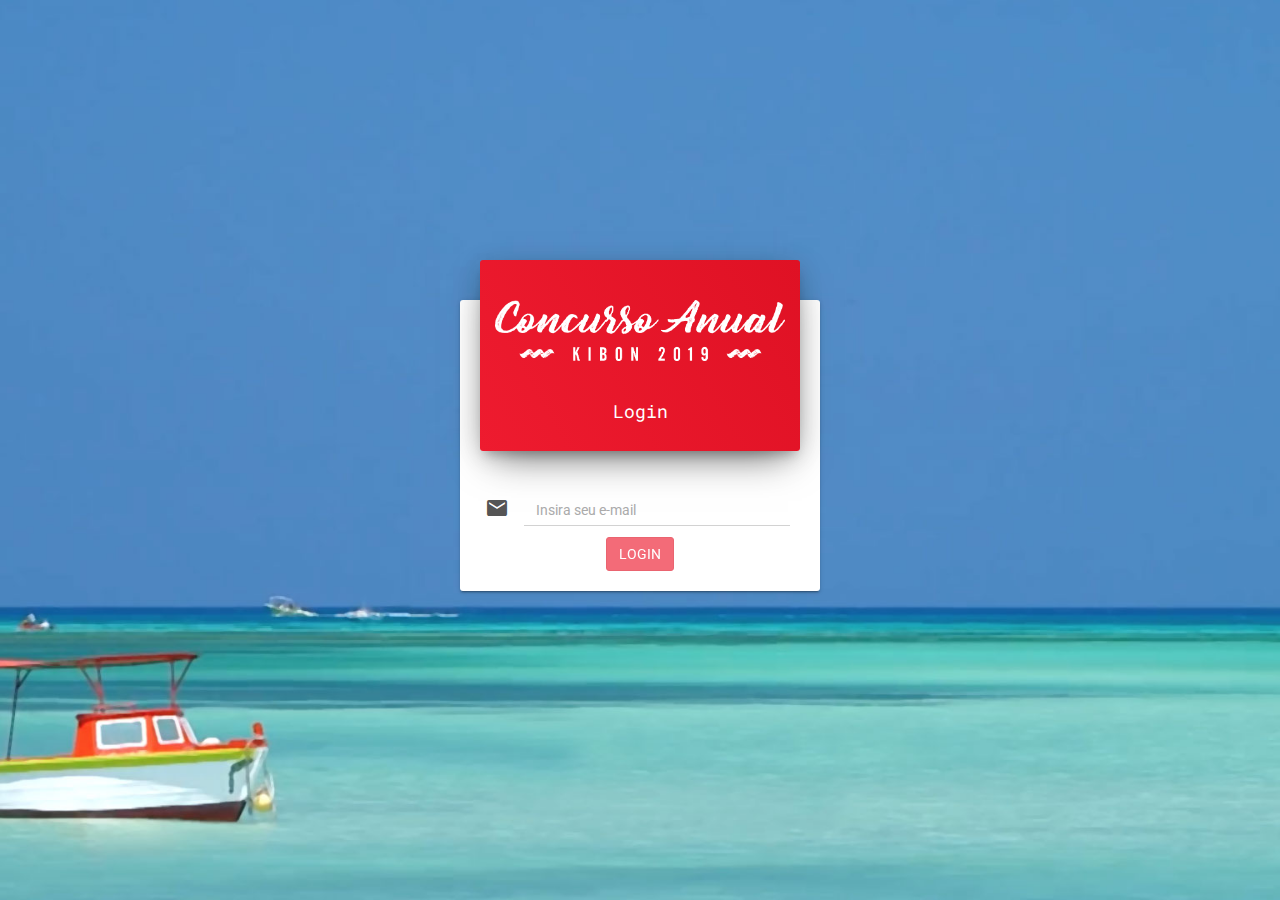
<file: index.html>
<!doctype html> <html ng-app="marcelinhaApp"> <head> <meta charset="utf-8"> <title ng-bind="appTitle"></title> <meta name="description" content=""> <meta name="viewport" content="width=device-width,initial-scale=1,shrink-to-fit=no"> <link rel="apple-touch-icon" sizes="180x180" href="/apple-touch-icon.png"> <link rel="icon" type="image/png" sizes="32x32" href="/favicon-32x32.png"> <link rel="icon" type="image/png" sizes="16x16" href="/favicon-16x16.png"> <link rel="manifest" href="/site.webmanifest"> <link rel="mask-icon" href="/safari-pinned-tab.svg" color="#5bbad5"> <meta name="msapplication-TileColor" content="#ffc40d"> <meta name="theme-color" content="#ffffff"> <link rel="stylesheet" href="styles/vendor.151a0907.css"> <link rel="stylesheet" href="styles/main.3208089a.css"> </head> <body> <!--[if lte IE 8]>
      <p class="browsehappy">You are using an <strong>outdated</strong> browser. Please <a href="http://browsehappy.com/">upgrade your browser</a> to improve your experience.</p>
    <![endif]--> <ui-view></ui-view> <!-- Google Analytics: change UA-XXXXX-X to be your site's ID --> <script>!function (A, n, g, u, l, a, r) {
      A.GoogleAnalyticsObject = l, A[l] = A[l] || function () {
        (A[l].q = A[l].q || []).push(arguments)
      }, A[l].l = +new Date, a = n.createElement(g),
        r = n.getElementsByTagName(g)[0], a.src = u, r.parentNode.insertBefore(a, r)
    }(window, document, 'script', 'https://www.google-analytics.com/analytics.js', 'ga');

    ga('create', 'UA-XXXXX-X');
    ga('send', 'pageview');</script> <script src="scripts/vendor.7333fac4.js"></script> <script src="scripts/scripts.30428e0f.js"></script> <!-- <script>
    if (location.hostname === "localhost" || location.hostname === "127.0.0.1") {
      alert('asdasd')
      document.write('<script src="https://' + (location.host || 'localhost').split(':')[0] + ':9000/livereload.js"></' + 'script>')
    }
  
  </script> --> </body> </html>
</file>
<file: styles/vendor.151a0907.css>
.sk-double-bounce,.sk-rotating-plane{width:40px;height:40px;margin:40px auto}@font-face{font-family:'Glyphicons Halflings';src:url(../fonts/glyphicons-halflings-regular.eot);src:url(../fonts/glyphicons-halflings-regular.eot?#iefix) format('embedded-opentype'),url(../fonts/glyphicons-halflings-regular.woff2) format('woff2'),url(../fonts/glyphicons-halflings-regular.woff) format('woff'),url(../fonts/glyphicons-halflings-regular.ttf) format('truetype'),url(../fonts/glyphicons-halflings-regular.svg#glyphicons_halflingsregular) format('svg')}.glyphicon{position:relative;top:1px;display:inline-block;font-family:'Glyphicons Halflings';font-style:normal;font-weight:400;line-height:1;-webkit-font-smoothing:antialiased;-moz-osx-font-smoothing:grayscale}.glyphicon-asterisk:before{content:"\002a"}.glyphicon-plus:before{content:"\002b"}.glyphicon-eur:before,.glyphicon-euro:before{content:"\20ac"}.glyphicon-minus:before{content:"\2212"}.glyphicon-cloud:before{content:"\2601"}.glyphicon-envelope:before{content:"\2709"}.glyphicon-pencil:before{content:"\270f"}.glyphicon-glass:before{content:"\e001"}.glyphicon-music:before{content:"\e002"}.glyphicon-search:before{content:"\e003"}.glyphicon-heart:before{content:"\e005"}.glyphicon-star:before{content:"\e006"}.glyphicon-star-empty:before{content:"\e007"}.glyphicon-user:before{content:"\e008"}.glyphicon-film:before{content:"\e009"}.glyphicon-th-large:before{content:"\e010"}.glyphicon-th:before{content:"\e011"}.glyphicon-th-list:before{content:"\e012"}.glyphicon-ok:before{content:"\e013"}.glyphicon-remove:before{content:"\e014"}.glyphicon-zoom-in:before{content:"\e015"}.glyphicon-zoom-out:before{content:"\e016"}.glyphicon-off:before{content:"\e017"}.glyphicon-signal:before{content:"\e018"}.glyphicon-cog:before{content:"\e019"}.glyphicon-trash:before{content:"\e020"}.glyphicon-home:before{content:"\e021"}.glyphicon-file:before{content:"\e022"}.glyphicon-time:before{content:"\e023"}.glyphicon-road:before{content:"\e024"}.glyphicon-download-alt:before{content:"\e025"}.glyphicon-download:before{content:"\e026"}.glyphicon-upload:before{content:"\e027"}.glyphicon-inbox:before{content:"\e028"}.glyphicon-play-circle:before{content:"\e029"}.glyphicon-repeat:before{content:"\e030"}.glyphicon-refresh:before{content:"\e031"}.glyphicon-list-alt:before{content:"\e032"}.glyphicon-lock:before{content:"\e033"}.glyphicon-flag:before{content:"\e034"}.glyphicon-headphones:before{content:"\e035"}.glyphicon-volume-off:before{content:"\e036"}.glyphicon-volume-down:before{content:"\e037"}.glyphicon-volume-up:before{content:"\e038"}.glyphicon-qrcode:before{content:"\e039"}.glyphicon-barcode:before{content:"\e040"}.glyphicon-tag:before{content:"\e041"}.glyphicon-tags:before{content:"\e042"}.glyphicon-book:before{content:"\e043"}.glyphicon-bookmark:before{content:"\e044"}.glyphicon-print:before{content:"\e045"}.glyphicon-camera:before{content:"\e046"}.glyphicon-font:before{content:"\e047"}.glyphicon-bold:before{content:"\e048"}.glyphicon-italic:before{content:"\e049"}.glyphicon-text-height:before{content:"\e050"}.glyphicon-text-width:before{content:"\e051"}.glyphicon-align-left:before{content:"\e052"}.glyphicon-align-center:before{content:"\e053"}.glyphicon-align-right:before{content:"\e054"}.glyphicon-align-justify:before{content:"\e055"}.glyphicon-list:before{content:"\e056"}.glyphicon-indent-left:before{content:"\e057"}.glyphicon-indent-right:before{content:"\e058"}.glyphicon-facetime-video:before{content:"\e059"}.glyphicon-picture:before{content:"\e060"}.glyphicon-map-marker:before{content:"\e062"}.glyphicon-adjust:before{content:"\e063"}.glyphicon-tint:before{content:"\e064"}.glyphicon-edit:before{content:"\e065"}.glyphicon-share:before{content:"\e066"}.glyphicon-check:before{content:"\e067"}.glyphicon-move:before{content:"\e068"}.glyphicon-step-backward:before{content:"\e069"}.glyphicon-fast-backward:before{content:"\e070"}.glyphicon-backward:before{content:"\e071"}.glyphicon-play:before{content:"\e072"}.glyphicon-pause:before{content:"\e073"}.glyphicon-stop:before{content:"\e074"}.glyphicon-forward:before{content:"\e075"}.glyphicon-fast-forward:before{content:"\e076"}.glyphicon-step-forward:before{content:"\e077"}.glyphicon-eject:before{content:"\e078"}.glyphicon-chevron-left:before{content:"\e079"}.glyphicon-chevron-right:before{content:"\e080"}.glyphicon-plus-sign:before{content:"\e081"}.glyphicon-minus-sign:before{content:"\e082"}.glyphicon-remove-sign:before{content:"\e083"}.glyphicon-ok-sign:before{content:"\e084"}.glyphicon-question-sign:before{content:"\e085"}.glyphicon-info-sign:before{content:"\e086"}.glyphicon-screenshot:before{content:"\e087"}.glyphicon-remove-circle:before{content:"\e088"}.glyphicon-ok-circle:before{content:"\e089"}.glyphicon-ban-circle:before{content:"\e090"}.glyphicon-arrow-left:before{content:"\e091"}.glyphicon-arrow-right:before{content:"\e092"}.glyphicon-arrow-up:before{content:"\e093"}.glyphicon-arrow-down:before{content:"\e094"}.glyphicon-share-alt:before{content:"\e095"}.glyphicon-resize-full:before{content:"\e096"}.glyphicon-resize-small:before{content:"\e097"}.glyphicon-exclamation-sign:before{content:"\e101"}.glyphicon-gift:before{content:"\e102"}.glyphicon-leaf:before{content:"\e103"}.glyphicon-fire:before{content:"\e104"}.glyphicon-eye-open:before{content:"\e105"}.glyphicon-eye-close:before{content:"\e106"}.glyphicon-warning-sign:before{content:"\e107"}.glyphicon-plane:before{content:"\e108"}.glyphicon-calendar:before{content:"\e109"}.glyphicon-random:before{content:"\e110"}.glyphicon-comment:before{content:"\e111"}.glyphicon-magnet:before{content:"\e112"}.glyphicon-chevron-up:before{content:"\e113"}.glyphicon-chevron-down:before{content:"\e114"}.glyphicon-retweet:before{content:"\e115"}.glyphicon-shopping-cart:before{content:"\e116"}.glyphicon-folder-close:before{content:"\e117"}.glyphicon-folder-open:before{content:"\e118"}.glyphicon-resize-vertical:before{content:"\e119"}.glyphicon-resize-horizontal:before{content:"\e120"}.glyphicon-hdd:before{content:"\e121"}.glyphicon-bullhorn:before{content:"\e122"}.glyphicon-bell:before{content:"\e123"}.glyphicon-certificate:before{content:"\e124"}.glyphicon-thumbs-up:before{content:"\e125"}.glyphicon-thumbs-down:before{content:"\e126"}.glyphicon-hand-right:before{content:"\e127"}.glyphicon-hand-left:before{content:"\e128"}.glyphicon-hand-up:before{content:"\e129"}.glyphicon-hand-down:before{content:"\e130"}.glyphicon-circle-arrow-right:before{content:"\e131"}.glyphicon-circle-arrow-left:before{content:"\e132"}.glyphicon-circle-arrow-up:before{content:"\e133"}.glyphicon-circle-arrow-down:before{content:"\e134"}.glyphicon-globe:before{content:"\e135"}.glyphicon-wrench:before{content:"\e136"}.glyphicon-tasks:before{content:"\e137"}.glyphicon-filter:before{content:"\e138"}.glyphicon-briefcase:before{content:"\e139"}.glyphicon-fullscreen:before{content:"\e140"}.glyphicon-dashboard:before{content:"\e141"}.glyphicon-paperclip:before{content:"\e142"}.glyphicon-heart-empty:before{content:"\e143"}.glyphicon-link:before{content:"\e144"}.glyphicon-phone:before{content:"\e145"}.glyphicon-pushpin:before{content:"\e146"}.glyphicon-usd:before{content:"\e148"}.glyphicon-gbp:before{content:"\e149"}.glyphicon-sort:before{content:"\e150"}.glyphicon-sort-by-alphabet:before{content:"\e151"}.glyphicon-sort-by-alphabet-alt:before{content:"\e152"}.glyphicon-sort-by-order:before{content:"\e153"}.glyphicon-sort-by-order-alt:before{content:"\e154"}.glyphicon-sort-by-attributes:before{content:"\e155"}.glyphicon-sort-by-attributes-alt:before{content:"\e156"}.glyphicon-unchecked:before{content:"\e157"}.glyphicon-expand:before{content:"\e158"}.glyphicon-collapse-down:before{content:"\e159"}.glyphicon-collapse-up:before{content:"\e160"}.glyphicon-log-in:before{content:"\e161"}.glyphicon-flash:before{content:"\e162"}.glyphicon-log-out:before{content:"\e163"}.glyphicon-new-window:before{content:"\e164"}.glyphicon-record:before{content:"\e165"}.glyphicon-save:before{content:"\e166"}.glyphicon-open:before{content:"\e167"}.glyphicon-saved:before{content:"\e168"}.glyphicon-import:before{content:"\e169"}.glyphicon-export:before{content:"\e170"}.glyphicon-send:before{content:"\e171"}.glyphicon-floppy-disk:before{content:"\e172"}.glyphicon-floppy-saved:before{content:"\e173"}.glyphicon-floppy-remove:before{content:"\e174"}.glyphicon-floppy-save:before{content:"\e175"}.glyphicon-floppy-open:before{content:"\e176"}.glyphicon-credit-card:before{content:"\e177"}.glyphicon-transfer:before{content:"\e178"}.glyphicon-cutlery:before{content:"\e179"}.glyphicon-header:before{content:"\e180"}.glyphicon-compressed:before{content:"\e181"}.glyphicon-earphone:before{content:"\e182"}.glyphicon-phone-alt:before{content:"\e183"}.glyphicon-tower:before{content:"\e184"}.glyphicon-stats:before{content:"\e185"}.glyphicon-sd-video:before{content:"\e186"}.glyphicon-hd-video:before{content:"\e187"}.glyphicon-subtitles:before{content:"\e188"}.glyphicon-sound-stereo:before{content:"\e189"}.glyphicon-sound-dolby:before{content:"\e190"}.glyphicon-sound-5-1:before{content:"\e191"}.glyphicon-sound-6-1:before{content:"\e192"}.glyphicon-sound-7-1:before{content:"\e193"}.glyphicon-copyright-mark:before{content:"\e194"}.glyphicon-registration-mark:before{content:"\e195"}.glyphicon-cloud-download:before{content:"\e197"}.glyphicon-cloud-upload:before{content:"\e198"}.glyphicon-tree-conifer:before{content:"\e199"}.glyphicon-tree-deciduous:before{content:"\e200"}.glyphicon-cd:before{content:"\e201"}.glyphicon-save-file:before{content:"\e202"}.glyphicon-open-file:before{content:"\e203"}.glyphicon-level-up:before{content:"\e204"}.glyphicon-copy:before{content:"\e205"}.glyphicon-paste:before{content:"\e206"}.glyphicon-alert:before{content:"\e209"}.glyphicon-equalizer:before{content:"\e210"}.glyphicon-king:before{content:"\e211"}.glyphicon-queen:before{content:"\e212"}.glyphicon-pawn:before{content:"\e213"}.glyphicon-bishop:before{content:"\e214"}.glyphicon-knight:before{content:"\e215"}.glyphicon-baby-formula:before{content:"\e216"}.glyphicon-tent:before{content:"\26fa"}.glyphicon-blackboard:before{content:"\e218"}.glyphicon-bed:before{content:"\e219"}.glyphicon-apple:before{content:"\f8ff"}.glyphicon-erase:before{content:"\e221"}.glyphicon-hourglass:before{content:"\231b"}.glyphicon-lamp:before{content:"\e223"}.glyphicon-duplicate:before{content:"\e224"}.glyphicon-piggy-bank:before{content:"\e225"}.glyphicon-scissors:before{content:"\e226"}.glyphicon-bitcoin:before,.glyphicon-btc:before,.glyphicon-xbt:before{content:"\e227"}.glyphicon-jpy:before,.glyphicon-yen:before{content:"\00a5"}.glyphicon-rub:before,.glyphicon-ruble:before{content:"\20bd"}.glyphicon-scale:before{content:"\e230"}.glyphicon-ice-lolly:before{content:"\e231"}.glyphicon-ice-lolly-tasted:before{content:"\e232"}.glyphicon-education:before{content:"\e233"}.glyphicon-option-horizontal:before{content:"\e234"}.glyphicon-option-vertical:before{content:"\e235"}.glyphicon-menu-hamburger:before{content:"\e236"}.glyphicon-modal-window:before{content:"\e237"}.glyphicon-oil:before{content:"\e238"}.glyphicon-grain:before{content:"\e239"}.glyphicon-sunglasses:before{content:"\e240"}.glyphicon-text-size:before{content:"\e241"}.glyphicon-text-color:before{content:"\e242"}.glyphicon-text-background:before{content:"\e243"}.glyphicon-object-align-top:before{content:"\e244"}.glyphicon-object-align-bottom:before{content:"\e245"}.glyphicon-object-align-horizontal:before{content:"\e246"}.glyphicon-object-align-left:before{content:"\e247"}.glyphicon-object-align-vertical:before{content:"\e248"}.glyphicon-object-align-right:before{content:"\e249"}.glyphicon-triangle-right:before{content:"\e250"}.glyphicon-triangle-left:before{content:"\e251"}.glyphicon-triangle-bottom:before{content:"\e252"}.glyphicon-triangle-top:before{content:"\e253"}.glyphicon-console:before{content:"\e254"}.glyphicon-superscript:before{content:"\e255"}.glyphicon-subscript:before{content:"\e256"}.glyphicon-menu-left:before{content:"\e257"}.glyphicon-menu-right:before{content:"\e258"}.glyphicon-menu-down:before{content:"\e259"}.glyphicon-menu-up:before{content:"\e260"}.sk-rotating-plane{background-color:#333;-webkit-animation:sk-rotatePlane 1.2s infinite ease-in-out;animation:sk-rotatePlane 1.2s infinite ease-in-out}@-webkit-keyframes sk-rotatePlane{0%{-webkit-transform:perspective(120px) rotateX(0) rotateY(0);transform:perspective(120px) rotateX(0) rotateY(0)}50%{-webkit-transform:perspective(120px) rotateX(-180.1deg) rotateY(0);transform:perspective(120px) rotateX(-180.1deg) rotateY(0)}100%{-webkit-transform:perspective(120px) rotateX(-180deg) rotateY(-179.9deg);transform:perspective(120px) rotateX(-180deg) rotateY(-179.9deg)}}@keyframes sk-rotatePlane{0%{-webkit-transform:perspective(120px) rotateX(0) rotateY(0);transform:perspective(120px) rotateX(0) rotateY(0)}50%{-webkit-transform:perspective(120px) rotateX(-180.1deg) rotateY(0);transform:perspective(120px) rotateX(-180.1deg) rotateY(0)}100%{-webkit-transform:perspective(120px) rotateX(-180deg) rotateY(-179.9deg);transform:perspective(120px) rotateX(-180deg) rotateY(-179.9deg)}}.sk-double-bounce{position:relative}.sk-double-bounce .sk-child{width:100%;height:100%;border-radius:50%;background-color:#333;opacity:.6;position:absolute;top:0;left:0;-webkit-animation:sk-doubleBounce 2s infinite ease-in-out;animation:sk-doubleBounce 2s infinite ease-in-out}.sk-chasing-dots .sk-child,.sk-spinner-pulse,.sk-three-bounce .sk-child{background-color:#333;border-radius:100%}.sk-double-bounce .sk-double-bounce2{-webkit-animation-delay:-1s;animation-delay:-1s}@-webkit-keyframes sk-doubleBounce{0%,100%{-webkit-transform:scale(0);transform:scale(0)}50%{-webkit-transform:scale(1);transform:scale(1)}}@keyframes sk-doubleBounce{0%,100%{-webkit-transform:scale(0);transform:scale(0)}50%{-webkit-transform:scale(1);transform:scale(1)}}.sk-wave{margin:40px auto;width:50px;height:40px;text-align:center;font-size:10px}.sk-wave .sk-rect{background-color:#333;height:100%;width:6px;display:inline-block;-webkit-animation:sk-waveStretchDelay 1.2s infinite ease-in-out;animation:sk-waveStretchDelay 1.2s infinite ease-in-out}.sk-wave .sk-rect1{-webkit-animation-delay:-1.2s;animation-delay:-1.2s}.sk-wave .sk-rect2{-webkit-animation-delay:-1.1s;animation-delay:-1.1s}.sk-wave .sk-rect3{-webkit-animation-delay:-1s;animation-delay:-1s}.sk-wave .sk-rect4{-webkit-animation-delay:-.9s;animation-delay:-.9s}.sk-wave .sk-rect5{-webkit-animation-delay:-.8s;animation-delay:-.8s}@-webkit-keyframes sk-waveStretchDelay{0%,100%,40%{-webkit-transform:scaleY(.4);transform:scaleY(.4)}20%{-webkit-transform:scaleY(1);transform:scaleY(1)}}@keyframes sk-waveStretchDelay{0%,100%,40%{-webkit-transform:scaleY(.4);transform:scaleY(.4)}20%{-webkit-transform:scaleY(1);transform:scaleY(1)}}.sk-wandering-cubes{margin:40px auto;width:40px;height:40px;position:relative}.sk-wandering-cubes .sk-cube{background-color:#333;width:10px;height:10px;position:absolute;top:0;left:0;-webkit-animation:sk-wanderingCube 1.8s ease-in-out -1.8s infinite both;animation:sk-wanderingCube 1.8s ease-in-out -1.8s infinite both}.sk-chasing-dots,.sk-spinner-pulse{width:40px;height:40px;margin:40px auto}.sk-wandering-cubes .sk-cube2{-webkit-animation-delay:-.9s;animation-delay:-.9s}@-webkit-keyframes sk-wanderingCube{0%{-webkit-transform:rotate(0);transform:rotate(0)}25%{-webkit-transform:translateX(30px) rotate(-90deg) scale(.5);transform:translateX(30px) rotate(-90deg) scale(.5)}50%{-webkit-transform:translateX(30px) translateY(30px) rotate(-179deg);transform:translateX(30px) translateY(30px) rotate(-179deg)}50.1%{-webkit-transform:translateX(30px) translateY(30px) rotate(-180deg);transform:translateX(30px) translateY(30px) rotate(-180deg)}75%{-webkit-transform:translateX(0) translateY(30px) rotate(-270deg) scale(.5);transform:translateX(0) translateY(30px) rotate(-270deg) scale(.5)}100%{-webkit-transform:rotate(-360deg);transform:rotate(-360deg)}}@keyframes sk-wanderingCube{0%{-webkit-transform:rotate(0);transform:rotate(0)}25%{-webkit-transform:translateX(30px) rotate(-90deg) scale(.5);transform:translateX(30px) rotate(-90deg) scale(.5)}50%{-webkit-transform:translateX(30px) translateY(30px) rotate(-179deg);transform:translateX(30px) translateY(30px) rotate(-179deg)}50.1%{-webkit-transform:translateX(30px) translateY(30px) rotate(-180deg);transform:translateX(30px) translateY(30px) rotate(-180deg)}75%{-webkit-transform:translateX(0) translateY(30px) rotate(-270deg) scale(.5);transform:translateX(0) translateY(30px) rotate(-270deg) scale(.5)}100%{-webkit-transform:rotate(-360deg);transform:rotate(-360deg)}}.sk-spinner-pulse{-webkit-animation:sk-pulseScaleOut 1s infinite ease-in-out;animation:sk-pulseScaleOut 1s infinite ease-in-out}@-webkit-keyframes sk-pulseScaleOut{0%{-webkit-transform:scale(0);transform:scale(0)}100%{-webkit-transform:scale(1);transform:scale(1);opacity:0}}@keyframes sk-pulseScaleOut{0%{-webkit-transform:scale(0);transform:scale(0)}100%{-webkit-transform:scale(1);transform:scale(1);opacity:0}}.sk-chasing-dots{position:relative;text-align:center;-webkit-animation:sk-chasingDotsRotate 2s infinite linear;animation:sk-chasingDotsRotate 2s infinite linear}.sk-chasing-dots .sk-child{width:60%;height:60%;display:inline-block;position:absolute;top:0;-webkit-animation:sk-chasingDotsBounce 2s infinite ease-in-out;animation:sk-chasingDotsBounce 2s infinite ease-in-out}.sk-chasing-dots .sk-dot2{top:auto;bottom:0;-webkit-animation-delay:-1s;animation-delay:-1s}@-webkit-keyframes sk-chasingDotsRotate{100%{-webkit-transform:rotate(360deg);transform:rotate(360deg)}}@keyframes sk-chasingDotsRotate{100%{-webkit-transform:rotate(360deg);transform:rotate(360deg)}}@-webkit-keyframes sk-chasingDotsBounce{0%,100%{-webkit-transform:scale(0);transform:scale(0)}50%{-webkit-transform:scale(1);transform:scale(1)}}@keyframes sk-chasingDotsBounce{0%,100%{-webkit-transform:scale(0);transform:scale(0)}50%{-webkit-transform:scale(1);transform:scale(1)}}.sk-three-bounce{margin:40px auto;width:80px;text-align:center}.sk-three-bounce .sk-child{width:20px;height:20px;display:inline-block;-webkit-animation:sk-three-bounce 1.4s ease-in-out 0s infinite both;animation:sk-three-bounce 1.4s ease-in-out 0s infinite both}.sk-circle .sk-child:before,.sk-fading-circle .sk-circle:before{display:block;border-radius:100%;content:'';background-color:#333}.sk-three-bounce .sk-bounce1{-webkit-animation-delay:-.32s;animation-delay:-.32s}.sk-three-bounce .sk-bounce2{-webkit-animation-delay:-.16s;animation-delay:-.16s}@-webkit-keyframes sk-three-bounce{0%,100%,80%{-webkit-transform:scale(0);transform:scale(0)}40%{-webkit-transform:scale(1);transform:scale(1)}}@keyframes sk-three-bounce{0%,100%,80%{-webkit-transform:scale(0);transform:scale(0)}40%{-webkit-transform:scale(1);transform:scale(1)}}.sk-circle{margin:40px auto;width:40px;height:40px;position:relative}.sk-circle .sk-child{width:100%;height:100%;position:absolute;left:0;top:0}.sk-circle .sk-child:before{margin:0 auto;width:15%;height:15%;-webkit-animation:sk-circleBounceDelay 1.2s infinite ease-in-out both;animation:sk-circleBounceDelay 1.2s infinite ease-in-out both}.sk-circle .sk-circle2{-webkit-transform:rotate(30deg);-ms-transform:rotate(30deg);transform:rotate(30deg)}.sk-circle .sk-circle3{-webkit-transform:rotate(60deg);-ms-transform:rotate(60deg);transform:rotate(60deg)}.sk-circle .sk-circle4{-webkit-transform:rotate(90deg);-ms-transform:rotate(90deg);transform:rotate(90deg)}.sk-circle .sk-circle5{-webkit-transform:rotate(120deg);-ms-transform:rotate(120deg);transform:rotate(120deg)}.sk-circle .sk-circle6{-webkit-transform:rotate(150deg);-ms-transform:rotate(150deg);transform:rotate(150deg)}.sk-circle .sk-circle7{-webkit-transform:rotate(180deg);-ms-transform:rotate(180deg);transform:rotate(180deg)}.sk-circle .sk-circle8{-webkit-transform:rotate(210deg);-ms-transform:rotate(210deg);transform:rotate(210deg)}.sk-circle .sk-circle9{-webkit-transform:rotate(240deg);-ms-transform:rotate(240deg);transform:rotate(240deg)}.sk-circle .sk-circle10{-webkit-transform:rotate(270deg);-ms-transform:rotate(270deg);transform:rotate(270deg)}.sk-circle .sk-circle11{-webkit-transform:rotate(300deg);-ms-transform:rotate(300deg);transform:rotate(300deg)}.sk-circle .sk-circle12{-webkit-transform:rotate(330deg);-ms-transform:rotate(330deg);transform:rotate(330deg)}.sk-circle .sk-circle2:before{-webkit-animation-delay:-1.1s;animation-delay:-1.1s}.sk-circle .sk-circle3:before{-webkit-animation-delay:-1s;animation-delay:-1s}.sk-circle .sk-circle4:before{-webkit-animation-delay:-.9s;animation-delay:-.9s}.sk-circle .sk-circle5:before{-webkit-animation-delay:-.8s;animation-delay:-.8s}.sk-circle .sk-circle6:before{-webkit-animation-delay:-.7s;animation-delay:-.7s}.sk-circle .sk-circle7:before{-webkit-animation-delay:-.6s;animation-delay:-.6s}.sk-circle .sk-circle8:before{-webkit-animation-delay:-.5s;animation-delay:-.5s}.sk-circle .sk-circle9:before{-webkit-animation-delay:-.4s;animation-delay:-.4s}.sk-circle .sk-circle10:before{-webkit-animation-delay:-.3s;animation-delay:-.3s}.sk-circle .sk-circle11:before{-webkit-animation-delay:-.2s;animation-delay:-.2s}.sk-circle .sk-circle12:before{-webkit-animation-delay:-.1s;animation-delay:-.1s}@-webkit-keyframes sk-circleBounceDelay{0%,100%,80%{-webkit-transform:scale(0);transform:scale(0)}40%{-webkit-transform:scale(1);transform:scale(1)}}@keyframes sk-circleBounceDelay{0%,100%,80%{-webkit-transform:scale(0);transform:scale(0)}40%{-webkit-transform:scale(1);transform:scale(1)}}.sk-cube-grid{width:40px;height:40px;margin:40px auto}.sk-cube-grid .sk-cube{width:33.33%;height:33.33%;background-color:#333;float:left;-webkit-animation:sk-cubeGridScaleDelay 1.3s infinite ease-in-out;animation:sk-cubeGridScaleDelay 1.3s infinite ease-in-out}.sk-cube-grid .sk-cube1{-webkit-animation-delay:.2s;animation-delay:.2s}.sk-cube-grid .sk-cube2{-webkit-animation-delay:.3s;animation-delay:.3s}.sk-cube-grid .sk-cube3{-webkit-animation-delay:.4s;animation-delay:.4s}.sk-cube-grid .sk-cube4{-webkit-animation-delay:.1s;animation-delay:.1s}.sk-cube-grid .sk-cube5{-webkit-animation-delay:.2s;animation-delay:.2s}.sk-cube-grid .sk-cube6{-webkit-animation-delay:.3s;animation-delay:.3s}.sk-cube-grid .sk-cube7{-webkit-animation-delay:0ms;animation-delay:0ms}.sk-cube-grid .sk-cube8{-webkit-animation-delay:.1s;animation-delay:.1s}.sk-cube-grid .sk-cube9{-webkit-animation-delay:.2s;animation-delay:.2s}@-webkit-keyframes sk-cubeGridScaleDelay{0%,100%,70%{-webkit-transform:scale3D(1,1,1);transform:scale3D(1,1,1)}35%{-webkit-transform:scale3D(0,0,1);transform:scale3D(0,0,1)}}@keyframes sk-cubeGridScaleDelay{0%,100%,70%{-webkit-transform:scale3D(1,1,1);transform:scale3D(1,1,1)}35%{-webkit-transform:scale3D(0,0,1);transform:scale3D(0,0,1)}}.sk-fading-circle{margin:40px auto;width:40px;height:40px;position:relative}.sk-fading-circle .sk-circle{width:100%;height:100%;position:absolute;left:0;top:0}.sk-fading-circle .sk-circle:before{margin:0 auto;width:15%;height:15%;-webkit-animation:sk-circleFadeDelay 1.2s infinite ease-in-out both;animation:sk-circleFadeDelay 1.2s infinite ease-in-out both}.sk-fading-circle .sk-circle2{-webkit-transform:rotate(30deg);-ms-transform:rotate(30deg);transform:rotate(30deg)}.sk-fading-circle .sk-circle3{-webkit-transform:rotate(60deg);-ms-transform:rotate(60deg);transform:rotate(60deg)}.sk-fading-circle .sk-circle4{-webkit-transform:rotate(90deg);-ms-transform:rotate(90deg);transform:rotate(90deg)}.sk-fading-circle .sk-circle5{-webkit-transform:rotate(120deg);-ms-transform:rotate(120deg);transform:rotate(120deg)}.sk-fading-circle .sk-circle6{-webkit-transform:rotate(150deg);-ms-transform:rotate(150deg);transform:rotate(150deg)}.sk-fading-circle .sk-circle7{-webkit-transform:rotate(180deg);-ms-transform:rotate(180deg);transform:rotate(180deg)}.sk-fading-circle .sk-circle8{-webkit-transform:rotate(210deg);-ms-transform:rotate(210deg);transform:rotate(210deg)}.sk-fading-circle .sk-circle9{-webkit-transform:rotate(240deg);-ms-transform:rotate(240deg);transform:rotate(240deg)}.sk-fading-circle .sk-circle10{-webkit-transform:rotate(270deg);-ms-transform:rotate(270deg);transform:rotate(270deg)}.sk-fading-circle .sk-circle11{-webkit-transform:rotate(300deg);-ms-transform:rotate(300deg);transform:rotate(300deg)}.sk-fading-circle .sk-circle12{-webkit-transform:rotate(330deg);-ms-transform:rotate(330deg);transform:rotate(330deg)}.sk-fading-circle .sk-circle2:before{-webkit-animation-delay:-1.1s;animation-delay:-1.1s}.sk-fading-circle .sk-circle3:before{-webkit-animation-delay:-1s;animation-delay:-1s}.sk-fading-circle .sk-circle4:before{-webkit-animation-delay:-.9s;animation-delay:-.9s}.sk-fading-circle .sk-circle5:before{-webkit-animation-delay:-.8s;animation-delay:-.8s}.sk-fading-circle .sk-circle6:before{-webkit-animation-delay:-.7s;animation-delay:-.7s}.sk-fading-circle .sk-circle7:before{-webkit-animation-delay:-.6s;animation-delay:-.6s}.sk-fading-circle .sk-circle8:before{-webkit-animation-delay:-.5s;animation-delay:-.5s}.sk-fading-circle .sk-circle9:before{-webkit-animation-delay:-.4s;animation-delay:-.4s}.sk-fading-circle .sk-circle10:before{-webkit-animation-delay:-.3s;animation-delay:-.3s}.sk-fading-circle .sk-circle11:before{-webkit-animation-delay:-.2s;animation-delay:-.2s}.sk-fading-circle .sk-circle12:before{-webkit-animation-delay:-.1s;animation-delay:-.1s}@-webkit-keyframes sk-circleFadeDelay{0%,100%,39%{opacity:0}40%{opacity:1}}@keyframes sk-circleFadeDelay{0%,100%,39%{opacity:0}40%{opacity:1}}.sk-folding-cube{margin:40px auto;width:40px;height:40px;position:relative;-webkit-transform:rotateZ(45deg);transform:rotateZ(45deg)}.sk-folding-cube .sk-cube{float:left;width:50%;height:50%;position:relative;-webkit-transform:scale(1.1);-ms-transform:scale(1.1);transform:scale(1.1)}.sk-folding-cube .sk-cube:before{content:'';position:absolute;top:0;left:0;width:100%;height:100%;background-color:#333;-webkit-animation:sk-foldCubeAngle 2.4s infinite linear both;animation:sk-foldCubeAngle 2.4s infinite linear both;-webkit-transform-origin:100% 100%;-ms-transform-origin:100% 100%;transform-origin:100% 100%}.sk-folding-cube .sk-cube2{-webkit-transform:scale(1.1) rotateZ(90deg);transform:scale(1.1) rotateZ(90deg)}.sk-folding-cube .sk-cube3{-webkit-transform:scale(1.1) rotateZ(180deg);transform:scale(1.1) rotateZ(180deg)}.sk-folding-cube .sk-cube4{-webkit-transform:scale(1.1) rotateZ(270deg);transform:scale(1.1) rotateZ(270deg)}.sk-folding-cube .sk-cube2:before{-webkit-animation-delay:.3s;animation-delay:.3s}.sk-folding-cube .sk-cube3:before{-webkit-animation-delay:.6s;animation-delay:.6s}.sk-folding-cube .sk-cube4:before{-webkit-animation-delay:.9s;animation-delay:.9s}@-webkit-keyframes sk-foldCubeAngle{0%,10%{-webkit-transform:perspective(140px) rotateX(-180deg);transform:perspective(140px) rotateX(-180deg);opacity:0}25%,75%{-webkit-transform:perspective(140px) rotateX(0);transform:perspective(140px) rotateX(0);opacity:1}100%,90%{-webkit-transform:perspective(140px) rotateY(180deg);transform:perspective(140px) rotateY(180deg);opacity:0}}@keyframes sk-foldCubeAngle{0%,10%{-webkit-transform:perspective(140px) rotateX(-180deg);transform:perspective(140px) rotateX(-180deg);opacity:0}25%,75%{-webkit-transform:perspective(140px) rotateX(0);transform:perspective(140px) rotateX(0);opacity:1}100%,90%{-webkit-transform:perspective(140px) rotateY(180deg);transform:perspective(140px) rotateY(180deg);opacity:0}}/*! lightslider - v1.1.3 - 2015-04-14
* https://github.com/sachinchoolur/lightslider
* Copyright (c) 2015 Sachin N; Licensed MIT */.lSSlideWrapper,.lSSlideWrapper .lSFade{position:relative}.lSSlideWrapper .lSSlide,.lSSlideWrapper.usingCss .lSFade>*{-webkit-transition-timing-function:inherit!important;transition-timing-function:inherit!important;-webkit-transition-duration:inherit!important;transition-duration:inherit!important}.lSSlideOuter,.lSSlideOuter .lSPager.lSGallery{-khtml-user-select:none;-moz-user-select:none;-ms-user-select:none;-webkit-touch-callout:none;-webkit-user-select:none;user-select:none;overflow:hidden}.lSSlideOuter .lSPager.lSGallery:after,.lSSlideWrapper>.lightSlider:after{clear:both}.lightSlider:after,.lightSlider:before{content:" ";display:table}.lightSlider{overflow:hidden;margin:0}.lSSlideWrapper{max-width:100%;overflow:hidden}.lSSlideWrapper .lSSlide{-webkit-transform:translate(0,0);-ms-transform:translate(0,0);transform:translate(0,0);-webkit-transition:all 1s;-webkit-transition-property:-webkit-transform,height;-moz-transition-property:-moz-transform,height;transition-property:transform,height}.lSSlideWrapper .lSFade>*{position:absolute!important;top:0;left:0;z-index:9;margin-right:0;width:100%}.lSSlideWrapper.usingCss .lSFade>*{opacity:0;-webkit-transition-delay:0s;transition-delay:0s;-webkit-transition-property:opacity;transition-property:opacity}.lSSlideWrapper .lSFade>.active{z-index:10}.lSSlideWrapper.usingCss .lSFade>.active{opacity:1}.lSSlideOuter .lSPager.lSpg{margin:10px 0 0;padding:0;text-align:center}.lSSlideOuter .lSPager.lSpg>li{cursor:pointer;display:inline-block;padding:0 5px}.lSSlideOuter .lSPager.lSpg>li a{background-color:#222;border-radius:30px;display:inline-block;height:8px;overflow:hidden;text-indent:-999em;width:8px;position:relative;z-index:99;-webkit-transition:all .5s linear 0s;transition:all .5s linear 0s}.lSSlideOuter .lSPager.lSpg>li.active a,.lSSlideOuter .lSPager.lSpg>li:hover a{background-color:#428bca}.lSSlideOuter .media{opacity:.8}.lSSlideOuter .media.active{opacity:1}.lSSlideOuter .lSPager.lSGallery{list-style:none;padding-left:0;margin:0;transform:translate3d(0,0,0);-moz-transform:translate3d(0,0,0);-ms-transform:translate3d(0,0,0);-webkit-transform:translate3d(0,0,0);-o-transform:translate3d(0,0,0);-webkit-transition-property:-webkit-transform;-moz-transition-property:-moz-transform}.lSSlideOuter .lSPager.lSGallery li{overflow:hidden;-webkit-transition:border-radius .12s linear 0s .35s linear 0s;transition:border-radius .12s linear 0s .35s linear 0s}.lSSlideOuter .lSPager.lSGallery li.active,.lSSlideOuter .lSPager.lSGallery li:hover{border-radius:5px}.lSSlideOuter .lSPager.lSGallery img{display:block;height:auto;max-width:100%}.lSSlideOuter .lSPager.lSGallery:after,.lSSlideOuter .lSPager.lSGallery:before{content:" ";display:table}.lSAction>a{width:32px;display:block;top:50%;height:32px;background-image:url(../img/controls.png);cursor:pointer;position:absolute;z-index:99;margin-top:-16px;opacity:.5;-webkit-transition:opacity .35s linear 0s;transition:opacity .35s linear 0s}.lSAction>a:hover{opacity:1}.lSAction>.lSPrev{background-position:0 0;left:10px}.lSAction>.lSNext{background-position:-32px 0;right:10px}.lSAction>a.disabled{pointer-events:none}.cS-hidden{height:1px;opacity:0;filter:alpha(opacity=0);overflow:hidden}.lSSlideOuter.vertical{position:relative}.lSSlideOuter.vertical.noPager{padding-right:0!important}.lSSlideOuter.vertical .lSGallery{position:absolute!important;right:0;top:0}.lSSlideOuter.vertical .lightSlider>*{width:100%!important;max-width:none!important}.lSSlideOuter.vertical .lSAction>a{left:50%;margin-left:-14px;margin-top:0}.lSSlideOuter.vertical .lSAction>.lSNext{background-position:31px -31px;bottom:10px;top:auto}.lSSlideOuter.vertical .lSAction>.lSPrev{background-position:0 -31px;bottom:auto;top:10px}.lSSlideOuter.lSrtl{direction:rtl}.lSSlideOuter .lSPager,.lSSlideOuter .lightSlider{padding-left:0;list-style:none}.lSSlideOuter.lSrtl .lSPager,.lSSlideOuter.lSrtl .lightSlider{padding-right:0}.lSSlideOuter .lSGallery li,.lSSlideOuter .lightSlider>*{float:left}.lSSlideOuter.lSrtl .lSGallery li,.lSSlideOuter.lSrtl .lightSlider>*{float:right!important}@-webkit-keyframes rightEnd{0%,100%{left:0}50%{left:-15px}}@keyframes rightEnd{0%,100%{left:0}50%{left:-15px}}@-webkit-keyframes topEnd{0%,100%{top:0}50%{top:-15px}}@keyframes topEnd{0%,100%{top:0}50%{top:-15px}}@-webkit-keyframes leftEnd{0%,100%{left:0}50%{left:15px}}@keyframes leftEnd{0%,100%{left:0}50%{left:15px}}@-webkit-keyframes bottomEnd{0%,100%{bottom:0}50%{bottom:-15px}}@keyframes bottomEnd{0%,100%{bottom:0}50%{bottom:-15px}}.lSSlideOuter .rightEnd{-webkit-animation:rightEnd .3s;animation:rightEnd .3s;position:relative}.lSSlideOuter .leftEnd{-webkit-animation:leftEnd .3s;animation:leftEnd .3s;position:relative}.lSSlideOuter.vertical .rightEnd{-webkit-animation:topEnd .3s;animation:topEnd .3s;position:relative}.lSSlideOuter.vertical .leftEnd{-webkit-animation:bottomEnd .3s;animation:bottomEnd .3s;position:relative}.lSSlideOuter.lSrtl .rightEnd{-webkit-animation:leftEnd .3s;animation:leftEnd .3s;position:relative}.lSSlideOuter.lSrtl .leftEnd{-webkit-animation:rightEnd .3s;animation:rightEnd .3s;position:relative}.lightSlider.lsGrab>*{cursor:-webkit-grab;cursor:-moz-grab;cursor:-o-grab;cursor:-ms-grab;cursor:grab}.lightSlider.lsGrabbing>*{cursor:move;cursor:-webkit-grabbing;cursor:-moz-grabbing;cursor:-o-grabbing;cursor:-ms-grabbing;cursor:grabbing}
</file>
<file: styles/main.3208089a.css>
@charset "UTF-8";@import url(https://fonts.googleapis.com/css?family=Cabin|Material+Icons);/*! =========================================================
 *
 * Material Kit Free - V1.1.0
 *
 * =========================================================
 *
 *
 *                       _oo0oo_
 *                      o8888888o
 *                      88" . "88
 *                      (| -_- |)
 *                      0\  =  /0
 *                    ___/`---'\___
 *                  .' \|     |// '.
 *                 / \|||  :  |||// \
 *                / _||||| -:- |||||- \
 *               |   | \\  -  /// |   |
 *               | \_|  ''\---/''  |_/ |
 *               \  .-\__  '-'  ___/-. /
 *             ___'. .'  /--.--\  `. .'___
 *          ."" '<  `.___\_<|>_/___.' >' "".
 *         | | :  `- \`.;`\ _ /`;.`/ - ` : | |
 *         \  \ `_.   \_ __\ /__ _/   .-` /  /
 *     =====`-.____`.___ \_____/___.-`___.-'=====
 *                       `=---='
 *
 *     ~~~~~~~~~~~~~~~~~~~~~~~~~~~~~~~~~~~~~~~~~~~
 *
 *               Buddha Bless:  "No Bugs"
 *
 * ========================================================= */@import url(https://fonts.googleapis.com/css?family=Roboto+Mono);@import url(https://fonts.googleapis.com/css?family=Roboto);footer ul li a,footer ul li a:hover{text-decoration:none}.btn:active,.btn:active:focus,.btn:focus,.navbar .navbar-nav>li>a.btn:active,.navbar .navbar-nav>li>a.btn:active:focus,.navbar .navbar-nav>li>a.btn:focus,:focus{outline:0}.btn .material-icons,.checkbox .checkbox-material,.togglebutton,a .material-icons,a:focus .material-icons,a:hover .material-icons,img{vertical-align:middle}.fa,.glyphicon{-moz-osx-font-smoothing:grayscale}.navbar-fixed-bottom .navbar-collapse,.navbar-fixed-top .navbar-collapse,.pre-scrollable{max-height:340px}body.inverse{background:#333}body.inverse,body.inverse .form-control{color:#fff}body.inverse .card,body.inverse .card .form-control,body.inverse .modal,body.inverse .modal .form-control,body.inverse .panel-default,body.inverse .panel-default .form-control{background-color:initial;color:initial}.life-of-material-kit{background:#FFF}.h1,.h2,.h3,.h4,body,h1,h2,h3,h4,h5,h6{font-family:Roboto,Helvetica,Arial,sans-serif;font-weight:300;line-height:1.5em}.animation-transition-general,.carousel .carousel-indicators li{transition:all .3s linear}.animation-transition-slow{transition:all 370ms linear}.animation-transition-fast,.navbar{transition:all 150ms ease 0s}.form-horizontal label{text-align:right}.form-horizontal label.control-label{margin:0}.btn,.navbar .navbar-nav>li>a.btn{border:none;border-radius:3px;position:relative;padding:12px 30px;margin:10px 1px;font-size:12px;font-weight:400;text-transform:uppercase;letter-spacing:0;will-change:box-shadow,transform;transition:box-shadow .2s cubic-bezier(.4,0,1,1),background-color .2s cubic-bezier(.4,0,.2,1)}.btn::-moz-focus-inner,.navbar .navbar-nav>li>a.btn::-moz-focus-inner{border:0}.btn,.btn.btn-default,.navbar .navbar-nav>li>a.btn,.navbar .navbar-nav>li>a.btn.btn-default{box-shadow:0 2px 2px 0 rgba(153,153,153,.14),0 3px 1px -2px rgba(153,153,153,.2),0 1px 5px 0 rgba(153,153,153,.12)}.btn,.btn.active,.btn.active:focus,.btn.active:hover,.btn.btn-default,.btn.btn-default.active,.btn.btn-default.active:focus,.btn.btn-default.active:hover,.btn.btn-default:active,.btn.btn-default:active:focus,.btn.btn-default:active:hover,.btn.btn-default:focus,.btn.btn-default:hover,.btn:active,.btn:active:focus,.btn:active:hover,.btn:focus,.btn:hover,.navbar .navbar-nav>li>a.btn,.navbar .navbar-nav>li>a.btn.active,.navbar .navbar-nav>li>a.btn.active:focus,.navbar .navbar-nav>li>a.btn.active:hover,.navbar .navbar-nav>li>a.btn.btn-default,.navbar .navbar-nav>li>a.btn.btn-default.active,.navbar .navbar-nav>li>a.btn.btn-default.active:focus,.navbar .navbar-nav>li>a.btn.btn-default.active:hover,.navbar .navbar-nav>li>a.btn.btn-default:active,.navbar .navbar-nav>li>a.btn.btn-default:active:focus,.navbar .navbar-nav>li>a.btn.btn-default:active:hover,.navbar .navbar-nav>li>a.btn.btn-default:focus,.navbar .navbar-nav>li>a.btn.btn-default:hover,.navbar .navbar-nav>li>a.btn:active,.navbar .navbar-nav>li>a.btn:active:focus,.navbar .navbar-nav>li>a.btn:active:hover,.navbar .navbar-nav>li>a.btn:focus,.navbar .navbar-nav>li>a.btn:hover,.open>.btn.btn-default.dropdown-toggle,.open>.btn.btn-default.dropdown-toggle:focus,.open>.btn.btn-default.dropdown-toggle:hover,.open>.btn.dropdown-toggle,.open>.btn.dropdown-toggle:focus,.open>.btn.dropdown-toggle:hover,.open>.navbar .navbar-nav>li>a.btn.btn-default.dropdown-toggle,.open>.navbar .navbar-nav>li>a.btn.btn-default.dropdown-toggle:focus,.open>.navbar .navbar-nav>li>a.btn.btn-default.dropdown-toggle:hover,.open>.navbar .navbar-nav>li>a.btn.dropdown-toggle,.open>.navbar .navbar-nav>li>a.btn.dropdown-toggle:focus,.open>.navbar .navbar-nav>li>a.btn.dropdown-toggle:hover{background-color:#999;color:#FFF}.btn.btn-default:active,.btn.btn-default:focus,.btn.btn-default:hover,.btn:active,.btn:focus,.btn:hover,.navbar .navbar-nav>li>a.btn.btn-default:active,.navbar .navbar-nav>li>a.btn.btn-default:focus,.navbar .navbar-nav>li>a.btn.btn-default:hover,.navbar .navbar-nav>li>a.btn:active,.navbar .navbar-nav>li>a.btn:focus,.navbar .navbar-nav>li>a.btn:hover{box-shadow:0 14px 26px -12px rgba(153,153,153,.42),0 4px 23px 0 rgba(0,0,0,.12),0 8px 10px -5px rgba(153,153,153,.2)}.btn.btn-default.disabled,.btn.btn-default.disabled.active,.btn.btn-default.disabled.focus,.btn.btn-default.disabled:active,.btn.btn-default.disabled:focus,.btn.btn-default.disabled:hover,.btn.btn-default:disabled,.btn.btn-default:disabled.active,.btn.btn-default:disabled.focus,.btn.btn-default:disabled:active,.btn.btn-default:disabled:focus,.btn.btn-default:disabled:hover,.btn.btn-default[disabled],.btn.btn-default[disabled].active,.btn.btn-default[disabled].focus,.btn.btn-default[disabled]:active,.btn.btn-default[disabled]:focus,.btn.btn-default[disabled]:hover,.btn.disabled,.btn.disabled.active,.btn.disabled.focus,.btn.disabled:active,.btn.disabled:focus,.btn.disabled:hover,.btn:disabled,.btn:disabled.active,.btn:disabled.focus,.btn:disabled:active,.btn:disabled:focus,.btn:disabled:hover,.btn[disabled],.btn[disabled].active,.btn[disabled].focus,.btn[disabled]:active,.btn[disabled]:focus,.btn[disabled]:hover,.navbar .navbar-nav>li>a.btn.btn-default.disabled,.navbar .navbar-nav>li>a.btn.btn-default.disabled.active,.navbar .navbar-nav>li>a.btn.btn-default.disabled.focus,.navbar .navbar-nav>li>a.btn.btn-default.disabled:active,.navbar .navbar-nav>li>a.btn.btn-default.disabled:focus,.navbar .navbar-nav>li>a.btn.btn-default.disabled:hover,.navbar .navbar-nav>li>a.btn.btn-default:disabled,.navbar .navbar-nav>li>a.btn.btn-default:disabled.active,.navbar .navbar-nav>li>a.btn.btn-default:disabled.focus,.navbar .navbar-nav>li>a.btn.btn-default:disabled:active,.navbar .navbar-nav>li>a.btn.btn-default:disabled:focus,.navbar .navbar-nav>li>a.btn.btn-default:disabled:hover,.navbar .navbar-nav>li>a.btn.btn-default[disabled],.navbar .navbar-nav>li>a.btn.btn-default[disabled].active,.navbar .navbar-nav>li>a.btn.btn-default[disabled].focus,.navbar .navbar-nav>li>a.btn.btn-default[disabled]:active,.navbar .navbar-nav>li>a.btn.btn-default[disabled]:focus,.navbar .navbar-nav>li>a.btn.btn-default[disabled]:hover,.navbar .navbar-nav>li>a.btn.disabled,.navbar .navbar-nav>li>a.btn.disabled.active,.navbar .navbar-nav>li>a.btn.disabled.focus,.navbar .navbar-nav>li>a.btn.disabled:active,.navbar .navbar-nav>li>a.btn.disabled:focus,.navbar .navbar-nav>li>a.btn.disabled:hover,.navbar .navbar-nav>li>a.btn:disabled,.navbar .navbar-nav>li>a.btn:disabled.active,.navbar .navbar-nav>li>a.btn:disabled.focus,.navbar .navbar-nav>li>a.btn:disabled:active,.navbar .navbar-nav>li>a.btn:disabled:focus,.navbar .navbar-nav>li>a.btn:disabled:hover,.navbar .navbar-nav>li>a.btn[disabled],.navbar .navbar-nav>li>a.btn[disabled].active,.navbar .navbar-nav>li>a.btn[disabled].focus,.navbar .navbar-nav>li>a.btn[disabled]:active,.navbar .navbar-nav>li>a.btn[disabled]:focus,.navbar .navbar-nav>li>a.btn[disabled]:hover,fieldset[disabled] .btn,fieldset[disabled] .btn.active,fieldset[disabled] .btn.btn-default,fieldset[disabled] .btn.btn-default.active,fieldset[disabled] .btn.btn-default.focus,fieldset[disabled] .btn.btn-default:active,fieldset[disabled] .btn.btn-default:focus,fieldset[disabled] .btn.btn-default:hover,fieldset[disabled] .btn.focus,fieldset[disabled] .btn:active,fieldset[disabled] .btn:focus,fieldset[disabled] .btn:hover,fieldset[disabled] .navbar .navbar-nav>li>a.btn,fieldset[disabled] .navbar .navbar-nav>li>a.btn.active,fieldset[disabled] .navbar .navbar-nav>li>a.btn.btn-default,fieldset[disabled] .navbar .navbar-nav>li>a.btn.btn-default.active,fieldset[disabled] .navbar .navbar-nav>li>a.btn.btn-default.focus,fieldset[disabled] .navbar .navbar-nav>li>a.btn.btn-default:active,fieldset[disabled] .navbar .navbar-nav>li>a.btn.btn-default:focus,fieldset[disabled] .navbar .navbar-nav>li>a.btn.btn-default:hover,fieldset[disabled] .navbar .navbar-nav>li>a.btn.focus,fieldset[disabled] .navbar .navbar-nav>li>a.btn:active,fieldset[disabled] .navbar .navbar-nav>li>a.btn:focus,fieldset[disabled] .navbar .navbar-nav>li>a.btn:hover{box-shadow:none}.btn.btn-default.btn-simple,.btn.btn-simple,.navbar .navbar-nav>li>a.btn.btn-default.btn-simple,.navbar .navbar-nav>li>a.btn.btn-simple{background-color:transparent;color:#999;box-shadow:none}.btn.btn-default.btn-simple:active,.btn.btn-default.btn-simple:focus,.btn.btn-default.btn-simple:hover,.btn.btn-simple:active,.btn.btn-simple:focus,.btn.btn-simple:hover,.navbar .navbar-nav>li>a.btn.btn-default.btn-simple:active,.navbar .navbar-nav>li>a.btn.btn-default.btn-simple:focus,.navbar .navbar-nav>li>a.btn.btn-default.btn-simple:hover,.navbar .navbar-nav>li>a.btn.btn-simple:active,.navbar .navbar-nav>li>a.btn.btn-simple:focus,.navbar .navbar-nav>li>a.btn.btn-simple:hover{background-color:transparent;color:#999}.btn.btn-primary,.navbar .navbar-nav>li>a.btn.btn-primary{box-shadow:0 2px 2px 0 rgba(238,27,47,.14),0 3px 1px -2px rgba(238,27,47,.2),0 1px 5px 0 rgba(238,27,47,.12)}.btn.btn-primary,.btn.btn-primary.active,.btn.btn-primary.active:focus,.btn.btn-primary.active:hover,.btn.btn-primary:active,.btn.btn-primary:active:focus,.btn.btn-primary:active:hover,.btn.btn-primary:focus,.btn.btn-primary:hover,.navbar .navbar-nav>li>a.btn.btn-primary,.navbar .navbar-nav>li>a.btn.btn-primary.active,.navbar .navbar-nav>li>a.btn.btn-primary.active:focus,.navbar .navbar-nav>li>a.btn.btn-primary.active:hover,.navbar .navbar-nav>li>a.btn.btn-primary:active,.navbar .navbar-nav>li>a.btn.btn-primary:active:focus,.navbar .navbar-nav>li>a.btn.btn-primary:active:hover,.navbar .navbar-nav>li>a.btn.btn-primary:focus,.navbar .navbar-nav>li>a.btn.btn-primary:hover,.open>.btn.btn-primary.dropdown-toggle,.open>.btn.btn-primary.dropdown-toggle:focus,.open>.btn.btn-primary.dropdown-toggle:hover,.open>.navbar .navbar-nav>li>a.btn.btn-primary.dropdown-toggle,.open>.navbar .navbar-nav>li>a.btn.btn-primary.dropdown-toggle:focus,.open>.navbar .navbar-nav>li>a.btn.btn-primary.dropdown-toggle:hover{background-color:#ee1b2f;color:#FFF}.btn.btn-primary:active,.btn.btn-primary:focus,.btn.btn-primary:hover,.navbar .navbar-nav>li>a.btn.btn-primary:active,.navbar .navbar-nav>li>a.btn.btn-primary:focus,.navbar .navbar-nav>li>a.btn.btn-primary:hover{box-shadow:0 14px 26px -12px rgba(238,27,47,.42),0 4px 23px 0 rgba(0,0,0,.12),0 8px 10px -5px rgba(238,27,47,.2)}.btn.btn-primary.disabled,.btn.btn-primary.disabled.active,.btn.btn-primary.disabled.focus,.btn.btn-primary.disabled:active,.btn.btn-primary.disabled:focus,.btn.btn-primary.disabled:hover,.btn.btn-primary:disabled,.btn.btn-primary:disabled.active,.btn.btn-primary:disabled.focus,.btn.btn-primary:disabled:active,.btn.btn-primary:disabled:focus,.btn.btn-primary:disabled:hover,.btn.btn-primary[disabled],.btn.btn-primary[disabled].active,.btn.btn-primary[disabled].focus,.btn.btn-primary[disabled]:active,.btn.btn-primary[disabled]:focus,.btn.btn-primary[disabled]:hover,.navbar .navbar-nav>li>a.btn.btn-primary.disabled,.navbar .navbar-nav>li>a.btn.btn-primary.disabled.active,.navbar .navbar-nav>li>a.btn.btn-primary.disabled.focus,.navbar .navbar-nav>li>a.btn.btn-primary.disabled:active,.navbar .navbar-nav>li>a.btn.btn-primary.disabled:focus,.navbar .navbar-nav>li>a.btn.btn-primary.disabled:hover,.navbar .navbar-nav>li>a.btn.btn-primary:disabled,.navbar .navbar-nav>li>a.btn.btn-primary:disabled.active,.navbar .navbar-nav>li>a.btn.btn-primary:disabled.focus,.navbar .navbar-nav>li>a.btn.btn-primary:disabled:active,.navbar .navbar-nav>li>a.btn.btn-primary:disabled:focus,.navbar .navbar-nav>li>a.btn.btn-primary:disabled:hover,.navbar .navbar-nav>li>a.btn.btn-primary[disabled],.navbar .navbar-nav>li>a.btn.btn-primary[disabled].active,.navbar .navbar-nav>li>a.btn.btn-primary[disabled].focus,.navbar .navbar-nav>li>a.btn.btn-primary[disabled]:active,.navbar .navbar-nav>li>a.btn.btn-primary[disabled]:focus,.navbar .navbar-nav>li>a.btn.btn-primary[disabled]:hover,fieldset[disabled] .btn.btn-primary,fieldset[disabled] .btn.btn-primary.active,fieldset[disabled] .btn.btn-primary.focus,fieldset[disabled] .btn.btn-primary:active,fieldset[disabled] .btn.btn-primary:focus,fieldset[disabled] .btn.btn-primary:hover,fieldset[disabled] .navbar .navbar-nav>li>a.btn.btn-primary,fieldset[disabled] .navbar .navbar-nav>li>a.btn.btn-primary.active,fieldset[disabled] .navbar .navbar-nav>li>a.btn.btn-primary.focus,fieldset[disabled] .navbar .navbar-nav>li>a.btn.btn-primary:active,fieldset[disabled] .navbar .navbar-nav>li>a.btn.btn-primary:focus,fieldset[disabled] .navbar .navbar-nav>li>a.btn.btn-primary:hover{box-shadow:none}.btn.btn-primary.btn-simple,.navbar .navbar-nav>li>a.btn.btn-primary.btn-simple{background-color:transparent;color:#ee1b2f;box-shadow:none}.btn.btn-primary.btn-simple:active,.btn.btn-primary.btn-simple:focus,.btn.btn-primary.btn-simple:hover,.navbar .navbar-nav>li>a.btn.btn-primary.btn-simple:active,.navbar .navbar-nav>li>a.btn.btn-primary.btn-simple:focus,.navbar .navbar-nav>li>a.btn.btn-primary.btn-simple:hover{background-color:transparent;color:#ee1b2f}.btn.btn-info,.navbar .navbar-nav>li>a.btn.btn-info{box-shadow:0 2px 2px 0 rgba(3,169,244,.14),0 3px 1px -2px rgba(3,169,244,.2),0 1px 5px 0 rgba(3,169,244,.12)}.btn.btn-info,.btn.btn-info.active,.btn.btn-info.active:focus,.btn.btn-info.active:hover,.btn.btn-info:active,.btn.btn-info:active:focus,.btn.btn-info:active:hover,.btn.btn-info:focus,.btn.btn-info:hover,.navbar .navbar-nav>li>a.btn.btn-info,.navbar .navbar-nav>li>a.btn.btn-info.active,.navbar .navbar-nav>li>a.btn.btn-info.active:focus,.navbar .navbar-nav>li>a.btn.btn-info.active:hover,.navbar .navbar-nav>li>a.btn.btn-info:active,.navbar .navbar-nav>li>a.btn.btn-info:active:focus,.navbar .navbar-nav>li>a.btn.btn-info:active:hover,.navbar .navbar-nav>li>a.btn.btn-info:focus,.navbar .navbar-nav>li>a.btn.btn-info:hover,.open>.btn.btn-info.dropdown-toggle,.open>.btn.btn-info.dropdown-toggle:focus,.open>.btn.btn-info.dropdown-toggle:hover,.open>.navbar .navbar-nav>li>a.btn.btn-info.dropdown-toggle,.open>.navbar .navbar-nav>li>a.btn.btn-info.dropdown-toggle:focus,.open>.navbar .navbar-nav>li>a.btn.btn-info.dropdown-toggle:hover{background-color:#03a9f4;color:#FFF}.btn.btn-info:active,.btn.btn-info:focus,.btn.btn-info:hover,.navbar .navbar-nav>li>a.btn.btn-info:active,.navbar .navbar-nav>li>a.btn.btn-info:focus,.navbar .navbar-nav>li>a.btn.btn-info:hover{box-shadow:0 14px 26px -12px rgba(3,169,244,.42),0 4px 23px 0 rgba(0,0,0,.12),0 8px 10px -5px rgba(3,169,244,.2)}.btn.btn-info.disabled,.btn.btn-info.disabled.active,.btn.btn-info.disabled.focus,.btn.btn-info.disabled:active,.btn.btn-info.disabled:focus,.btn.btn-info.disabled:hover,.btn.btn-info:disabled,.btn.btn-info:disabled.active,.btn.btn-info:disabled.focus,.btn.btn-info:disabled:active,.btn.btn-info:disabled:focus,.btn.btn-info:disabled:hover,.btn.btn-info[disabled],.btn.btn-info[disabled].active,.btn.btn-info[disabled].focus,.btn.btn-info[disabled]:active,.btn.btn-info[disabled]:focus,.btn.btn-info[disabled]:hover,.navbar .navbar-nav>li>a.btn.btn-info.disabled,.navbar .navbar-nav>li>a.btn.btn-info.disabled.active,.navbar .navbar-nav>li>a.btn.btn-info.disabled.focus,.navbar .navbar-nav>li>a.btn.btn-info.disabled:active,.navbar .navbar-nav>li>a.btn.btn-info.disabled:focus,.navbar .navbar-nav>li>a.btn.btn-info.disabled:hover,.navbar .navbar-nav>li>a.btn.btn-info:disabled,.navbar .navbar-nav>li>a.btn.btn-info:disabled.active,.navbar .navbar-nav>li>a.btn.btn-info:disabled.focus,.navbar .navbar-nav>li>a.btn.btn-info:disabled:active,.navbar .navbar-nav>li>a.btn.btn-info:disabled:focus,.navbar .navbar-nav>li>a.btn.btn-info:disabled:hover,.navbar .navbar-nav>li>a.btn.btn-info[disabled],.navbar .navbar-nav>li>a.btn.btn-info[disabled].active,.navbar .navbar-nav>li>a.btn.btn-info[disabled].focus,.navbar .navbar-nav>li>a.btn.btn-info[disabled]:active,.navbar .navbar-nav>li>a.btn.btn-info[disabled]:focus,.navbar .navbar-nav>li>a.btn.btn-info[disabled]:hover,fieldset[disabled] .btn.btn-info,fieldset[disabled] .btn.btn-info.active,fieldset[disabled] .btn.btn-info.focus,fieldset[disabled] .btn.btn-info:active,fieldset[disabled] .btn.btn-info:focus,fieldset[disabled] .btn.btn-info:hover,fieldset[disabled] .navbar .navbar-nav>li>a.btn.btn-info,fieldset[disabled] .navbar .navbar-nav>li>a.btn.btn-info.active,fieldset[disabled] .navbar .navbar-nav>li>a.btn.btn-info.focus,fieldset[disabled] .navbar .navbar-nav>li>a.btn.btn-info:active,fieldset[disabled] .navbar .navbar-nav>li>a.btn.btn-info:focus,fieldset[disabled] .navbar .navbar-nav>li>a.btn.btn-info:hover{box-shadow:none}.btn.btn-info.btn-simple,.navbar .navbar-nav>li>a.btn.btn-info.btn-simple{background-color:transparent;color:#03a9f4;box-shadow:none}.btn.btn-info.btn-simple:active,.btn.btn-info.btn-simple:focus,.btn.btn-info.btn-simple:hover,.navbar .navbar-nav>li>a.btn.btn-info.btn-simple:active,.navbar .navbar-nav>li>a.btn.btn-info.btn-simple:focus,.navbar .navbar-nav>li>a.btn.btn-info.btn-simple:hover{background-color:transparent;color:#03a9f4}.btn.btn-success,.navbar .navbar-nav>li>a.btn.btn-success{box-shadow:0 2px 2px 0 rgba(76,175,80,.14),0 3px 1px -2px rgba(76,175,80,.2),0 1px 5px 0 rgba(76,175,80,.12)}.btn.btn-success,.btn.btn-success.active,.btn.btn-success.active:focus,.btn.btn-success.active:hover,.btn.btn-success:active,.btn.btn-success:active:focus,.btn.btn-success:active:hover,.btn.btn-success:focus,.btn.btn-success:hover,.navbar .navbar-nav>li>a.btn.btn-success,.navbar .navbar-nav>li>a.btn.btn-success.active,.navbar .navbar-nav>li>a.btn.btn-success.active:focus,.navbar .navbar-nav>li>a.btn.btn-success.active:hover,.navbar .navbar-nav>li>a.btn.btn-success:active,.navbar .navbar-nav>li>a.btn.btn-success:active:focus,.navbar .navbar-nav>li>a.btn.btn-success:active:hover,.navbar .navbar-nav>li>a.btn.btn-success:focus,.navbar .navbar-nav>li>a.btn.btn-success:hover,.open>.btn.btn-success.dropdown-toggle,.open>.btn.btn-success.dropdown-toggle:focus,.open>.btn.btn-success.dropdown-toggle:hover,.open>.navbar .navbar-nav>li>a.btn.btn-success.dropdown-toggle,.open>.navbar .navbar-nav>li>a.btn.btn-success.dropdown-toggle:focus,.open>.navbar .navbar-nav>li>a.btn.btn-success.dropdown-toggle:hover{background-color:#4caf50;color:#FFF}.btn.btn-success:active,.btn.btn-success:focus,.btn.btn-success:hover,.navbar .navbar-nav>li>a.btn.btn-success:active,.navbar .navbar-nav>li>a.btn.btn-success:focus,.navbar .navbar-nav>li>a.btn.btn-success:hover{box-shadow:0 14px 26px -12px rgba(76,175,80,.42),0 4px 23px 0 rgba(0,0,0,.12),0 8px 10px -5px rgba(76,175,80,.2)}.btn.btn-success.disabled,.btn.btn-success.disabled.active,.btn.btn-success.disabled.focus,.btn.btn-success.disabled:active,.btn.btn-success.disabled:focus,.btn.btn-success.disabled:hover,.btn.btn-success:disabled,.btn.btn-success:disabled.active,.btn.btn-success:disabled.focus,.btn.btn-success:disabled:active,.btn.btn-success:disabled:focus,.btn.btn-success:disabled:hover,.btn.btn-success[disabled],.btn.btn-success[disabled].active,.btn.btn-success[disabled].focus,.btn.btn-success[disabled]:active,.btn.btn-success[disabled]:focus,.btn.btn-success[disabled]:hover,.navbar .navbar-nav>li>a.btn.btn-success.disabled,.navbar .navbar-nav>li>a.btn.btn-success.disabled.active,.navbar .navbar-nav>li>a.btn.btn-success.disabled.focus,.navbar .navbar-nav>li>a.btn.btn-success.disabled:active,.navbar .navbar-nav>li>a.btn.btn-success.disabled:focus,.navbar .navbar-nav>li>a.btn.btn-success.disabled:hover,.navbar .navbar-nav>li>a.btn.btn-success:disabled,.navbar .navbar-nav>li>a.btn.btn-success:disabled.active,.navbar .navbar-nav>li>a.btn.btn-success:disabled.focus,.navbar .navbar-nav>li>a.btn.btn-success:disabled:active,.navbar .navbar-nav>li>a.btn.btn-success:disabled:focus,.navbar .navbar-nav>li>a.btn.btn-success:disabled:hover,.navbar .navbar-nav>li>a.btn.btn-success[disabled],.navbar .navbar-nav>li>a.btn.btn-success[disabled].active,.navbar .navbar-nav>li>a.btn.btn-success[disabled].focus,.navbar .navbar-nav>li>a.btn.btn-success[disabled]:active,.navbar .navbar-nav>li>a.btn.btn-success[disabled]:focus,.navbar .navbar-nav>li>a.btn.btn-success[disabled]:hover,fieldset[disabled] .btn.btn-success,fieldset[disabled] .btn.btn-success.active,fieldset[disabled] .btn.btn-success.focus,fieldset[disabled] .btn.btn-success:active,fieldset[disabled] .btn.btn-success:focus,fieldset[disabled] .btn.btn-success:hover,fieldset[disabled] .navbar .navbar-nav>li>a.btn.btn-success,fieldset[disabled] .navbar .navbar-nav>li>a.btn.btn-success.active,fieldset[disabled] .navbar .navbar-nav>li>a.btn.btn-success.focus,fieldset[disabled] .navbar .navbar-nav>li>a.btn.btn-success:active,fieldset[disabled] .navbar .navbar-nav>li>a.btn.btn-success:focus,fieldset[disabled] .navbar .navbar-nav>li>a.btn.btn-success:hover{box-shadow:none}.btn.btn-success.btn-simple,.navbar .navbar-nav>li>a.btn.btn-success.btn-simple{background-color:transparent;color:#4caf50;box-shadow:none}.btn.btn-success.btn-simple:active,.btn.btn-success.btn-simple:focus,.btn.btn-success.btn-simple:hover,.navbar .navbar-nav>li>a.btn.btn-success.btn-simple:active,.navbar .navbar-nav>li>a.btn.btn-success.btn-simple:focus,.navbar .navbar-nav>li>a.btn.btn-success.btn-simple:hover{background-color:transparent;color:#4caf50}.btn.btn-warning,.navbar .navbar-nav>li>a.btn.btn-warning{box-shadow:0 2px 2px 0 rgba(251,192,45,.14),0 3px 1px -2px rgba(251,192,45,.2),0 1px 5px 0 rgba(251,192,45,.12)}.btn.btn-warning,.btn.btn-warning.active,.btn.btn-warning.active:focus,.btn.btn-warning.active:hover,.btn.btn-warning:active,.btn.btn-warning:active:focus,.btn.btn-warning:active:hover,.btn.btn-warning:focus,.btn.btn-warning:hover,.navbar .navbar-nav>li>a.btn.btn-warning,.navbar .navbar-nav>li>a.btn.btn-warning.active,.navbar .navbar-nav>li>a.btn.btn-warning.active:focus,.navbar .navbar-nav>li>a.btn.btn-warning.active:hover,.navbar .navbar-nav>li>a.btn.btn-warning:active,.navbar .navbar-nav>li>a.btn.btn-warning:active:focus,.navbar .navbar-nav>li>a.btn.btn-warning:active:hover,.navbar .navbar-nav>li>a.btn.btn-warning:focus,.navbar .navbar-nav>li>a.btn.btn-warning:hover,.open>.btn.btn-warning.dropdown-toggle,.open>.btn.btn-warning.dropdown-toggle:focus,.open>.btn.btn-warning.dropdown-toggle:hover,.open>.navbar .navbar-nav>li>a.btn.btn-warning.dropdown-toggle,.open>.navbar .navbar-nav>li>a.btn.btn-warning.dropdown-toggle:focus,.open>.navbar .navbar-nav>li>a.btn.btn-warning.dropdown-toggle:hover{background-color:#fbc02d;color:#FFF}.btn.btn-warning:active,.btn.btn-warning:focus,.btn.btn-warning:hover,.navbar .navbar-nav>li>a.btn.btn-warning:active,.navbar .navbar-nav>li>a.btn.btn-warning:focus,.navbar .navbar-nav>li>a.btn.btn-warning:hover{box-shadow:0 14px 26px -12px rgba(251,192,45,.42),0 4px 23px 0 rgba(0,0,0,.12),0 8px 10px -5px rgba(251,192,45,.2)}.btn.btn-warning.disabled,.btn.btn-warning.disabled.active,.btn.btn-warning.disabled.focus,.btn.btn-warning.disabled:active,.btn.btn-warning.disabled:focus,.btn.btn-warning.disabled:hover,.btn.btn-warning:disabled,.btn.btn-warning:disabled.active,.btn.btn-warning:disabled.focus,.btn.btn-warning:disabled:active,.btn.btn-warning:disabled:focus,.btn.btn-warning:disabled:hover,.btn.btn-warning[disabled],.btn.btn-warning[disabled].active,.btn.btn-warning[disabled].focus,.btn.btn-warning[disabled]:active,.btn.btn-warning[disabled]:focus,.btn.btn-warning[disabled]:hover,.navbar .navbar-nav>li>a.btn.btn-warning.disabled,.navbar .navbar-nav>li>a.btn.btn-warning.disabled.active,.navbar .navbar-nav>li>a.btn.btn-warning.disabled.focus,.navbar .navbar-nav>li>a.btn.btn-warning.disabled:active,.navbar .navbar-nav>li>a.btn.btn-warning.disabled:focus,.navbar .navbar-nav>li>a.btn.btn-warning.disabled:hover,.navbar .navbar-nav>li>a.btn.btn-warning:disabled,.navbar .navbar-nav>li>a.btn.btn-warning:disabled.active,.navbar .navbar-nav>li>a.btn.btn-warning:disabled.focus,.navbar .navbar-nav>li>a.btn.btn-warning:disabled:active,.navbar .navbar-nav>li>a.btn.btn-warning:disabled:focus,.navbar .navbar-nav>li>a.btn.btn-warning:disabled:hover,.navbar .navbar-nav>li>a.btn.btn-warning[disabled],.navbar .navbar-nav>li>a.btn.btn-warning[disabled].active,.navbar .navbar-nav>li>a.btn.btn-warning[disabled].focus,.navbar .navbar-nav>li>a.btn.btn-warning[disabled]:active,.navbar .navbar-nav>li>a.btn.btn-warning[disabled]:focus,.navbar .navbar-nav>li>a.btn.btn-warning[disabled]:hover,fieldset[disabled] .btn.btn-warning,fieldset[disabled] .btn.btn-warning.active,fieldset[disabled] .btn.btn-warning.focus,fieldset[disabled] .btn.btn-warning:active,fieldset[disabled] .btn.btn-warning:focus,fieldset[disabled] .btn.btn-warning:hover,fieldset[disabled] .navbar .navbar-nav>li>a.btn.btn-warning,fieldset[disabled] .navbar .navbar-nav>li>a.btn.btn-warning.active,fieldset[disabled] .navbar .navbar-nav>li>a.btn.btn-warning.focus,fieldset[disabled] .navbar .navbar-nav>li>a.btn.btn-warning:active,fieldset[disabled] .navbar .navbar-nav>li>a.btn.btn-warning:focus,fieldset[disabled] .navbar .navbar-nav>li>a.btn.btn-warning:hover{box-shadow:none}.btn.btn-warning.btn-simple,.navbar .navbar-nav>li>a.btn.btn-warning.btn-simple{background-color:transparent;color:#fbc02d;box-shadow:none}.btn.btn-warning.btn-simple:active,.btn.btn-warning.btn-simple:focus,.btn.btn-warning.btn-simple:hover,.navbar .navbar-nav>li>a.btn.btn-warning.btn-simple:active,.navbar .navbar-nav>li>a.btn.btn-warning.btn-simple:focus,.navbar .navbar-nav>li>a.btn.btn-warning.btn-simple:hover{background-color:transparent;color:#fbc02d}.btn.btn-danger,.navbar .navbar-nav>li>a.btn.btn-danger{box-shadow:0 2px 2px 0 rgba(244,67,54,.14),0 3px 1px -2px rgba(244,67,54,.2),0 1px 5px 0 rgba(244,67,54,.12)}.btn.btn-danger,.btn.btn-danger.active,.btn.btn-danger.active:focus,.btn.btn-danger.active:hover,.btn.btn-danger:active,.btn.btn-danger:active:focus,.btn.btn-danger:active:hover,.btn.btn-danger:focus,.btn.btn-danger:hover,.navbar .navbar-nav>li>a.btn.btn-danger,.navbar .navbar-nav>li>a.btn.btn-danger.active,.navbar .navbar-nav>li>a.btn.btn-danger.active:focus,.navbar .navbar-nav>li>a.btn.btn-danger.active:hover,.navbar .navbar-nav>li>a.btn.btn-danger:active,.navbar .navbar-nav>li>a.btn.btn-danger:active:focus,.navbar .navbar-nav>li>a.btn.btn-danger:active:hover,.navbar .navbar-nav>li>a.btn.btn-danger:focus,.navbar .navbar-nav>li>a.btn.btn-danger:hover,.open>.btn.btn-danger.dropdown-toggle,.open>.btn.btn-danger.dropdown-toggle:focus,.open>.btn.btn-danger.dropdown-toggle:hover,.open>.navbar .navbar-nav>li>a.btn.btn-danger.dropdown-toggle,.open>.navbar .navbar-nav>li>a.btn.btn-danger.dropdown-toggle:focus,.open>.navbar .navbar-nav>li>a.btn.btn-danger.dropdown-toggle:hover{background-color:#f44336;color:#FFF}.btn.btn-danger:active,.btn.btn-danger:focus,.btn.btn-danger:hover,.navbar .navbar-nav>li>a.btn.btn-danger:active,.navbar .navbar-nav>li>a.btn.btn-danger:focus,.navbar .navbar-nav>li>a.btn.btn-danger:hover{box-shadow:0 14px 26px -12px rgba(244,67,54,.42),0 4px 23px 0 rgba(0,0,0,.12),0 8px 10px -5px rgba(244,67,54,.2)}.btn.btn-danger.disabled,.btn.btn-danger.disabled.active,.btn.btn-danger.disabled.focus,.btn.btn-danger.disabled:active,.btn.btn-danger.disabled:focus,.btn.btn-danger.disabled:hover,.btn.btn-danger:disabled,.btn.btn-danger:disabled.active,.btn.btn-danger:disabled.focus,.btn.btn-danger:disabled:active,.btn.btn-danger:disabled:focus,.btn.btn-danger:disabled:hover,.btn.btn-danger[disabled],.btn.btn-danger[disabled].active,.btn.btn-danger[disabled].focus,.btn.btn-danger[disabled]:active,.btn.btn-danger[disabled]:focus,.btn.btn-danger[disabled]:hover,.navbar .navbar-nav>li>a.btn.btn-danger.disabled,.navbar .navbar-nav>li>a.btn.btn-danger.disabled.active,.navbar .navbar-nav>li>a.btn.btn-danger.disabled.focus,.navbar .navbar-nav>li>a.btn.btn-danger.disabled:active,.navbar .navbar-nav>li>a.btn.btn-danger.disabled:focus,.navbar .navbar-nav>li>a.btn.btn-danger.disabled:hover,.navbar .navbar-nav>li>a.btn.btn-danger:disabled,.navbar .navbar-nav>li>a.btn.btn-danger:disabled.active,.navbar .navbar-nav>li>a.btn.btn-danger:disabled.focus,.navbar .navbar-nav>li>a.btn.btn-danger:disabled:active,.navbar .navbar-nav>li>a.btn.btn-danger:disabled:focus,.navbar .navbar-nav>li>a.btn.btn-danger:disabled:hover,.navbar .navbar-nav>li>a.btn.btn-danger[disabled],.navbar .navbar-nav>li>a.btn.btn-danger[disabled].active,.navbar .navbar-nav>li>a.btn.btn-danger[disabled].focus,.navbar .navbar-nav>li>a.btn.btn-danger[disabled]:active,.navbar .navbar-nav>li>a.btn.btn-danger[disabled]:focus,.navbar .navbar-nav>li>a.btn.btn-danger[disabled]:hover,fieldset[disabled] .btn.btn-danger,fieldset[disabled] .btn.btn-danger.active,fieldset[disabled] .btn.btn-danger.focus,fieldset[disabled] .btn.btn-danger:active,fieldset[disabled] .btn.btn-danger:focus,fieldset[disabled] .btn.btn-danger:hover,fieldset[disabled] .navbar .navbar-nav>li>a.btn.btn-danger,fieldset[disabled] .navbar .navbar-nav>li>a.btn.btn-danger.active,fieldset[disabled] .navbar .navbar-nav>li>a.btn.btn-danger.focus,fieldset[disabled] .navbar .navbar-nav>li>a.btn.btn-danger:active,fieldset[disabled] .navbar .navbar-nav>li>a.btn.btn-danger:focus,fieldset[disabled] .navbar .navbar-nav>li>a.btn.btn-danger:hover{box-shadow:none}.btn.btn-danger.btn-simple,.navbar .navbar-nav>li>a.btn.btn-danger.btn-simple{background-color:transparent;color:#f44336;box-shadow:none}.btn.btn-danger.btn-simple:active,.btn.btn-danger.btn-simple:focus,.btn.btn-danger.btn-simple:hover,.navbar .navbar-nav>li>a.btn.btn-danger.btn-simple:active,.navbar .navbar-nav>li>a.btn.btn-danger.btn-simple:focus,.navbar .navbar-nav>li>a.btn.btn-danger.btn-simple:hover{background-color:transparent;color:#f44336}.btn.btn-upgrade,.navbar .navbar-nav>li>a.btn.btn-upgrade{box-shadow:0 2px 2px 0 rgba(233,30,99,.14),0 3px 1px -2px rgba(233,30,99,.2),0 1px 5px 0 rgba(233,30,99,.12)}.btn.btn-upgrade,.btn.btn-upgrade.active,.btn.btn-upgrade.active:focus,.btn.btn-upgrade.active:hover,.btn.btn-upgrade:active,.btn.btn-upgrade:active:focus,.btn.btn-upgrade:active:hover,.btn.btn-upgrade:focus,.btn.btn-upgrade:hover,.navbar .navbar-nav>li>a.btn.btn-upgrade,.navbar .navbar-nav>li>a.btn.btn-upgrade.active,.navbar .navbar-nav>li>a.btn.btn-upgrade.active:focus,.navbar .navbar-nav>li>a.btn.btn-upgrade.active:hover,.navbar .navbar-nav>li>a.btn.btn-upgrade:active,.navbar .navbar-nav>li>a.btn.btn-upgrade:active:focus,.navbar .navbar-nav>li>a.btn.btn-upgrade:active:hover,.navbar .navbar-nav>li>a.btn.btn-upgrade:focus,.navbar .navbar-nav>li>a.btn.btn-upgrade:hover,.open>.btn.btn-upgrade.dropdown-toggle,.open>.btn.btn-upgrade.dropdown-toggle:focus,.open>.btn.btn-upgrade.dropdown-toggle:hover,.open>.navbar .navbar-nav>li>a.btn.btn-upgrade.dropdown-toggle,.open>.navbar .navbar-nav>li>a.btn.btn-upgrade.dropdown-toggle:focus,.open>.navbar .navbar-nav>li>a.btn.btn-upgrade.dropdown-toggle:hover{background-color:#e91e63;color:#FFF}.btn.btn-upgrade:active,.btn.btn-upgrade:focus,.btn.btn-upgrade:hover,.navbar .navbar-nav>li>a.btn.btn-upgrade:active,.navbar .navbar-nav>li>a.btn.btn-upgrade:focus,.navbar .navbar-nav>li>a.btn.btn-upgrade:hover{box-shadow:0 14px 26px -12px rgba(233,30,99,.42),0 4px 23px 0 rgba(0,0,0,.12),0 8px 10px -5px rgba(233,30,99,.2)}.btn.btn-upgrade.disabled,.btn.btn-upgrade.disabled.active,.btn.btn-upgrade.disabled.focus,.btn.btn-upgrade.disabled:active,.btn.btn-upgrade.disabled:focus,.btn.btn-upgrade.disabled:hover,.btn.btn-upgrade:disabled,.btn.btn-upgrade:disabled.active,.btn.btn-upgrade:disabled.focus,.btn.btn-upgrade:disabled:active,.btn.btn-upgrade:disabled:focus,.btn.btn-upgrade:disabled:hover,.btn.btn-upgrade[disabled],.btn.btn-upgrade[disabled].active,.btn.btn-upgrade[disabled].focus,.btn.btn-upgrade[disabled]:active,.btn.btn-upgrade[disabled]:focus,.btn.btn-upgrade[disabled]:hover,.navbar .navbar-nav>li>a.btn.btn-upgrade.disabled,.navbar .navbar-nav>li>a.btn.btn-upgrade.disabled.active,.navbar .navbar-nav>li>a.btn.btn-upgrade.disabled.focus,.navbar .navbar-nav>li>a.btn.btn-upgrade.disabled:active,.navbar .navbar-nav>li>a.btn.btn-upgrade.disabled:focus,.navbar .navbar-nav>li>a.btn.btn-upgrade.disabled:hover,.navbar .navbar-nav>li>a.btn.btn-upgrade:disabled,.navbar .navbar-nav>li>a.btn.btn-upgrade:disabled.active,.navbar .navbar-nav>li>a.btn.btn-upgrade:disabled.focus,.navbar .navbar-nav>li>a.btn.btn-upgrade:disabled:active,.navbar .navbar-nav>li>a.btn.btn-upgrade:disabled:focus,.navbar .navbar-nav>li>a.btn.btn-upgrade:disabled:hover,.navbar .navbar-nav>li>a.btn.btn-upgrade[disabled],.navbar .navbar-nav>li>a.btn.btn-upgrade[disabled].active,.navbar .navbar-nav>li>a.btn.btn-upgrade[disabled].focus,.navbar .navbar-nav>li>a.btn.btn-upgrade[disabled]:active,.navbar .navbar-nav>li>a.btn.btn-upgrade[disabled]:focus,.navbar .navbar-nav>li>a.btn.btn-upgrade[disabled]:hover,fieldset[disabled] .btn.btn-upgrade,fieldset[disabled] .btn.btn-upgrade.active,fieldset[disabled] .btn.btn-upgrade.focus,fieldset[disabled] .btn.btn-upgrade:active,fieldset[disabled] .btn.btn-upgrade:focus,fieldset[disabled] .btn.btn-upgrade:hover,fieldset[disabled] .navbar .navbar-nav>li>a.btn.btn-upgrade,fieldset[disabled] .navbar .navbar-nav>li>a.btn.btn-upgrade.active,fieldset[disabled] .navbar .navbar-nav>li>a.btn.btn-upgrade.focus,fieldset[disabled] .navbar .navbar-nav>li>a.btn.btn-upgrade:active,fieldset[disabled] .navbar .navbar-nav>li>a.btn.btn-upgrade:focus,fieldset[disabled] .navbar .navbar-nav>li>a.btn.btn-upgrade:hover{box-shadow:none}.btn.btn-upgrade.btn-simple,.navbar .navbar-nav>li>a.btn.btn-upgrade.btn-simple{background-color:transparent;color:#e91e63;box-shadow:none}.btn.btn-upgrade.btn-simple:active,.btn.btn-upgrade.btn-simple:focus,.btn.btn-upgrade.btn-simple:hover,.navbar .navbar-nav>li>a.btn.btn-upgrade.btn-simple:active,.navbar .navbar-nav>li>a.btn.btn-upgrade.btn-simple:focus,.navbar .navbar-nav>li>a.btn.btn-upgrade.btn-simple:hover{background-color:transparent;color:#e91e63}.btn.btn-white,.btn.btn-white:focus,.btn.btn-white:hover,.navbar .navbar-nav>li>a.btn.btn-white,.navbar .navbar-nav>li>a.btn.btn-white:focus,.navbar .navbar-nav>li>a.btn.btn-white:hover{background-color:#FFF;color:#999}.btn.btn-white.btn-simple,.navbar .navbar-nav>li>a.btn.btn-white.btn-simple{color:#FFF;background:0 0;box-shadow:none}.btn.btn-round,.navbar .navbar-nav>li>a.btn.btn-round{border-radius:30px}.btn:not(.btn-just-icon):not(.btn-fab) .fa,.navbar .navbar-nav>li>a.btn:not(.btn-just-icon):not(.btn-fab) .fa{font-size:18px;margin-top:-2px;position:relative;top:2px}.btn.btn-fab,.navbar .navbar-nav>li>a.btn.btn-fab{border-radius:50%;font-size:24px;height:56px;margin:auto;min-width:56px;width:56px;padding:0;overflow:hidden;position:relative;line-height:normal}.btn.btn-fab .ripple-container,.navbar .navbar-nav>li>a.btn.btn-fab .ripple-container{border-radius:50%}.btn-group-sm .btn.btn-fab,.btn-group-sm .navbar .navbar-nav>li>a.btn.btn-fab,.btn.btn-fab.btn-fab-mini,.navbar .navbar-nav>li>a.btn.btn-fab.btn-fab-mini{height:40px;min-width:40px;width:40px}.btn-group-sm .btn.btn-fab.material-icons,.btn-group-sm .navbar .navbar-nav>li>a.btn.btn-fab.material-icons,.btn.btn-fab.btn-fab-mini.material-icons,.navbar .navbar-nav>li>a.btn.btn-fab.btn-fab-mini.material-icons{top:-3.5px;left:-3.5px}.btn-group-sm .btn.btn-fab .material-icons,.btn-group-sm .navbar .navbar-nav>li>a.btn.btn-fab .material-icons,.btn.btn-fab.btn-fab-mini .material-icons,.navbar .navbar-nav>li>a.btn.btn-fab.btn-fab-mini .material-icons{font-size:17px}.btn.btn-fab i.material-icons,.navbar .navbar-nav>li>a.btn.btn-fab i.material-icons{position:absolute;top:50%;left:50%;transform:translate(-12px,-12px);line-height:24px;width:24px;font-size:24px}.btn-group-lg .btn,.btn-group-lg .navbar .navbar-nav>li>a.btn,.btn-group-lg>.btn,.btn.btn-lg,.navbar .navbar-nav>li.btn-group-lg>a.btn,.navbar .navbar-nav>li>a.btn.btn-lg{font-size:14px;padding:18px 36px}.btn-group-sm .btn,.btn-group-sm .navbar .navbar-nav>li>a.btn,.btn-group-sm>.btn,.btn.btn-sm,.navbar .navbar-nav>li.btn-group-sm>a.btn,.navbar .navbar-nav>li>a.btn.btn-sm{padding:5px 20px;font-size:11px}.btn-group-xs .btn,.btn-group-xs .navbar .navbar-nav>li>a.btn,.btn-group-xs>.btn,.btn.btn-xs,.navbar .navbar-nav>li.btn-group-xs>a.btn,.navbar .navbar-nav>li>a.btn.btn-xs{padding:4px 15px;font-size:10px}.btn.btn-just-icon,.navbar .navbar-nav>li>a.btn.btn-just-icon{font-size:18px;padding:10px;line-height:1em}.btn.btn-just-icon i,.navbar .navbar-nav>li>a.btn.btn-just-icon i{width:20px}.btn-group-lg>.btn.btn-just-icon,.btn.btn-just-icon.btn-lg,.navbar .navbar-nav>li.btn-group-lg>a.btn.btn-just-icon,.navbar .navbar-nav>li>a.btn.btn-just-icon.btn-lg{font-size:22px;padding:13px 18px}.btn .material-icons{font-size:17px;top:-1px;position:relative}.navbar .navbar-nav>li>a.btn{margin-top:2px;margin-bottom:2px}.navbar .navbar-nav>li>a.btn.btn-fab{margin:5px 2px}.navbar .navbar-nav>li>a:not(.btn) .material-icons{margin-top:-3px;top:0;position:relative;margin-right:3px}.navbar .navbar-nav>li>.profile-photo{margin:5px 2px}.navbar-default:not(.navbar-transparent) .navbar-nav>li>a.btn.btn-white.btn-simple{color:#555}.btn-group,.btn-group-vertical{margin:10px 1px}.btn-group-vertical.open>.dropdown-toggle.btn,.btn-group-vertical.open>.dropdown-toggle.btn.btn-default,.btn-group.open>.dropdown-toggle.btn,.btn-group.open>.dropdown-toggle.btn.btn-default{background-color:#ee1b2f}.btn-group-vertical.open>.dropdown-toggle.btn.btn-inverse,.btn-group.open>.dropdown-toggle.btn.btn-inverse{background-color:#3f51b5}.btn-group-vertical.open>.dropdown-toggle.btn.btn-primary,.btn-group.open>.dropdown-toggle.btn.btn-primary{background-color:#ee1b2f}.btn-group-vertical.open>.dropdown-toggle.btn.btn-success,.btn-group.open>.dropdown-toggle.btn.btn-success{background-color:#4caf50}.btn-group-vertical.open>.dropdown-toggle.btn.btn-info,.btn-group.open>.dropdown-toggle.btn.btn-info{background-color:#03a9f4}.btn-group-vertical.open>.dropdown-toggle.btn.btn-warning,.btn-group.open>.dropdown-toggle.btn.btn-warning{background-color:#fbc02d}.btn-group-vertical.open>.dropdown-toggle.btn.btn-danger,.btn-group.open>.dropdown-toggle.btn.btn-danger{background-color:#f44336}.btn-group .dropdown-menu,.btn-group-vertical .dropdown-menu{border-radius:0 0 3px 3px}.btn-group-vertical.btn-group-raised,.btn-group.btn-group-raised{box-shadow:0 2px 2px 0 rgba(0,0,0,.14),0 3px 1px -2px rgba(0,0,0,.2),0 1px 5px 0 rgba(0,0,0,.12)}.btn-group .btn,.btn-group .btn+.btn,.btn-group .btn-group,.btn-group .btn:active,.btn-group-vertical .btn,.btn-group-vertical .btn+.btn,.btn-group-vertical .btn-group,.btn-group-vertical .btn:active{margin:0}.close i{font-size:20px}.form-group.is-focused .checkbox label{color:rgba(0,0,0,.26)}.form-group.is-focused .checkbox label:focus,.form-group.is-focused .checkbox label:hover{color:rgba(0,0,0,.54)}fieldset[disabled] .form-group.is-focused .checkbox label{color:rgba(0,0,0,.26)}.checkbox input[type=checkbox]{opacity:0;position:absolute;margin:0;z-index:-1;width:0;height:0;overflow:hidden;left:0;pointer-events:none}.checkbox .checkbox-material{position:relative;top:1px;padding-right:5px;display:inline-block}.checkbox .checkbox-material:before{display:block;position:absolute;left:0;content:"";background-color:rgba(0,0,0,.84);height:20px;width:20px;border-radius:100%;z-index:1;opacity:0;margin:0;top:0;transform:scale3d(2.3,2.3,1)}.checkbox .checkbox-material .check{position:relative;display:inline-block;width:20px;height:20px;border:1px solid rgba(0,0,0,.54);overflow:hidden;z-index:1;border-radius:3px}.checkbox .checkbox-material .check:before{position:absolute;content:"";transform:rotate(45deg);display:block;margin-top:-3px;margin-left:7px;width:0;height:0;background:red;box-shadow:0 0 0 0,0 0 0 0,0 0 0 0,0 0 0 0,0 0 0 0,0 0 0 0,0 0 0 0 inset;animation:checkbox-off .3s forwards}.checkbox input[type=checkbox]:focus+.checkbox-material .check:after{opacity:.2}.checkbox input[type=checkbox]:checked+.checkbox-material .check{background:#ee1b2f}.checkbox input[type=checkbox]:checked+.checkbox-material .check:before{color:#FFF;box-shadow:0 0 0 10px,10px -10px 0 10px,32px 0 0 20px,0 32px 0 20px,-5px 5px 0 10px,20px -12px 0 11px;animation:checkbox-on .3s forwards}.form-group.is-focused .togglebutton label,.togglebutton label{color:rgba(0,0,0,.26)}.checkbox input[type=checkbox]:checked+.checkbox-material:before{animation:rippleOn .5s}.checkbox input[type=checkbox]:checked+.checkbox-material .check:after{animation:rippleOn .5s forwards}.checkbox input[type=checkbox]:not(:checked)+.checkbox-material .check:after,.checkbox input[type=checkbox]:not(:checked)+.checkbox-material:before,.radio label input[type=radio]:checked~.check:after,.radio label input[type=radio]:not(:checked)~.check:after{animation:rippleOff .5s}.checkbox input[type=checkbox][disabled]+.circle,.checkbox input[type=checkbox][disabled]~.checkbox-material .check,fieldset[disabled] .checkbox,fieldset[disabled] .checkbox input[type=checkbox]{opacity:.5}.checkbox input[type=checkbox][disabled]~.checkbox-material .check{border-color:#000;opacity:.26}.checkbox input[type=checkbox][disabled]+.checkbox-material .check:after{background-color:rgba(0,0,0,.87);transform:rotate(-45deg)}@keyframes checkbox-on{0%{box-shadow:0 0 0 10px,10px -10px 0 10px,32px 0 0 20px,0 32px 0 20px,-5px 5px 0 10px,15px 2px 0 11px}50%{box-shadow:0 0 0 10px,10px -10px 0 10px,32px 0 0 20px,0 32px 0 20px,-5px 5px 0 10px,20px 2px 0 11px}100%{box-shadow:0 0 0 10px,10px -10px 0 10px,32px 0 0 20px,0 32px 0 20px,-5px 5px 0 10px,20px -12px 0 11px}}.togglebutton,.togglebutton .toggle,.togglebutton input,.togglebutton label{-webkit-user-select:none;-moz-user-select:none;-ms-user-select:none;user-select:none}.togglebutton label{cursor:pointer}.form-group.is-focused .togglebutton label:focus,.form-group.is-focused .togglebutton label:hover{color:rgba(0,0,0,.54)}.form-group.is-focused .radio label,fieldset[disabled] .form-group.is-focused .togglebutton label{color:rgba(0,0,0,.26)}.togglebutton label input[type=checkbox]{opacity:0;width:0;height:0}.togglebutton label .toggle{text-align:left;margin-left:5px}.card-signup .social-line,.card-signup .text-divider,.datepicker td,.index-page .brand,.nav-align-center,.nav-pills>li>a,.profile-page .profile{text-align:center}.togglebutton label .toggle,.togglebutton label input[type=checkbox][disabled]+.toggle{content:"";display:inline-block;width:30px;height:15px;background-color:rgba(80,80,80,.7);border-radius:15px;margin-right:15px;transition:background .3s ease;vertical-align:middle}.label,sub,sup{vertical-align:baseline}.togglebutton label .toggle:after{content:"";display:inline-block;width:20px;height:20px;background-color:#FFF;border-radius:20px;position:relative;box-shadow:0 1px 3px 1px rgba(0,0,0,.4);left:-5px;top:-3px;border:1px solid rgba(0,0,0,.54);transition:left .3s ease,background .3s ease,box-shadow .1s ease}.togglebutton label input[type=checkbox][disabled]+.toggle:after,.togglebutton label input[type=checkbox][disabled]:checked+.toggle:after{background-color:#BDBDBD}.togglebutton label input[type=checkbox]+.toggle:active:after,.togglebutton label input[type=checkbox][disabled]+.toggle:active:after{box-shadow:0 1px 3px 1px rgba(0,0,0,.4),0 0 0 15px rgba(0,0,0,.1)}.togglebutton label input[type=checkbox]:checked+.toggle:after{left:15px;border-color:#ee1b2f}.togglebutton label input[type=checkbox]:checked+.toggle{background-color:rgba(238,27,47,.7)}.togglebutton label input[type=checkbox]:checked+.toggle:active:after{box-shadow:0 1px 3px 1px rgba(0,0,0,.4),0 0 0 15px rgba(238,27,47,.1)}.radio label{position:relative}.form-group.is-focused .radio label:focus,.form-group.is-focused .radio label:hover{color:rgba(0,0,0,.54)}fieldset[disabled] .form-group.is-focused .radio label{color:rgba(0,0,0,.26)}.radio label span{display:block;position:absolute;left:10px;top:2px;transition-duration:.2s}.radio label .circle{border:1px solid rgba(0,0,0,.54);height:15px;width:15px;border-radius:100%}.radio label .check{height:15px;width:15px;border-radius:100%;background-color:#ee1b2f;transform:scale3d(0,0,0)}.radio label .check:after{display:block;position:absolute;content:"";background-color:rgba(0,0,0,.87);left:-18px;top:-18px;height:50px;width:50px;border-radius:100%;z-index:1;opacity:0;margin:0;transform:scale3d(1.5,1.5,1)}.radio input[type=radio]{opacity:0;height:0;width:0;overflow:hidden}.radio input[type=radio]:checked~.check,.radio input[type=radio]:checked~.circle{opacity:1}.radio input[type=radio]:checked~.check{background-color:#ee1b2f;transform:scale3d(.65,.65,1)}.radio input[type=radio]:checked~.circle{border-color:#ee1b2f}.radio input[type=radio][disabled]~.check,.radio input[type=radio][disabled]~.circle{opacity:.26}.radio input[type=radio][disabled]~.check{background-color:#000}.radio input[type=radio][disabled]~.circle{border-color:#000}@keyframes rippleOn{0%,100%{opacity:0}50%{opacity:.2}}@keyframes rippleOff{0%,100%{opacity:0}50%{opacity:.2}}@media screen and (-webkit-min-device-pixel-ratio:0){input[type=date].form-control,input[type=time].form-control,input[type=datetime-local].form-control,input[type=month].form-control{line-height:36px}.input-group-sm input[type=date],.input-group-sm input[type=time],.input-group-sm input[type=datetime-local],.input-group-sm input[type=month],.input-group-sm>.input-group-btn>input[type=date].btn,.input-group-sm>.input-group-btn>input[type=time].btn,.input-group-sm>.input-group-btn>input[type=datetime-local].btn,.input-group-sm>.input-group-btn>input[type=month].btn,.input-group-sm>input[type=date].form-control,.input-group-sm>input[type=date].input-group-addon,.input-group-sm>input[type=time].form-control,.input-group-sm>input[type=time].input-group-addon,.input-group-sm>input[type=datetime-local].form-control,.input-group-sm>input[type=datetime-local].input-group-addon,.input-group-sm>input[type=month].form-control,.input-group-sm>input[type=month].input-group-addon,input[type=date].input-sm,input[type=time].input-sm,input[type=datetime-local].input-sm,input[type=month].input-sm{line-height:24px}.input-group-lg input[type=date],.input-group-lg input[type=time],.input-group-lg input[type=datetime-local],.input-group-lg input[type=month],.input-group-lg>.input-group-btn>input[type=date].btn,.input-group-lg>.input-group-btn>input[type=time].btn,.input-group-lg>.input-group-btn>input[type=datetime-local].btn,.input-group-lg>.input-group-btn>input[type=month].btn,.input-group-lg>input[type=date].form-control,.input-group-lg>input[type=date].input-group-addon,.input-group-lg>input[type=time].form-control,.input-group-lg>input[type=time].input-group-addon,.input-group-lg>input[type=datetime-local].form-control,.input-group-lg>input[type=datetime-local].input-group-addon,.input-group-lg>input[type=month].form-control,.input-group-lg>input[type=month].input-group-addon,input[type=date].input-lg,input[type=time].input-lg,input[type=datetime-local].input-lg,input[type=month].input-lg{line-height:44px}}.checkbox label,.radio label{min-height:20px}.input-group-sm>.form-control .input-group-sm>.form-control,.input-group-sm>.form-control .input-group-sm>.input-group-addon,.input-group-sm>.form-control .input-group-sm>.input-group-btn>.btn,.input-group-sm>.form-control .input-sm,.input-group-sm>.input-group-addon .input-group-sm>.form-control,.input-group-sm>.input-group-addon .input-group-sm>.input-group-addon,.input-group-sm>.input-group-addon .input-group-sm>.input-group-btn>.btn,.input-group-sm>.input-group-addon .input-sm,.input-group-sm>.input-group-btn>.btn .input-group-sm>.form-control,.input-group-sm>.input-group-btn>.btn .input-group-sm>.input-group-addon,.input-group-sm>.input-group-btn>.btn .input-group-sm>.input-group-btn>.btn,.input-group-sm>.input-group-btn>.btn .input-sm,.input-sm .input-group-sm>.form-control,.input-sm .input-group-sm>.input-group-addon,.input-sm .input-group-sm>.input-group-btn>.btn,.input-sm .input-sm{height:24px;padding:3px 0;font-size:11px;line-height:1.5;border-radius:0}.input-group-sm>.form-control .input-group-sm>.input-group-btn>select.btn,.input-group-sm>.form-control .input-group-sm>select.form-control,.input-group-sm>.form-control .input-group-sm>select.input-group-addon,.input-group-sm>.form-control select.input-sm,.input-group-sm>.input-group-addon .input-group-sm>.input-group-btn>select.btn,.input-group-sm>.input-group-addon .input-group-sm>select.form-control,.input-group-sm>.input-group-addon .input-group-sm>select.input-group-addon,.input-group-sm>.input-group-addon select.input-sm,.input-group-sm>.input-group-btn>.btn .input-group-sm>.input-group-btn>select.btn,.input-group-sm>.input-group-btn>.btn .input-group-sm>select.form-control,.input-group-sm>.input-group-btn>.btn .input-group-sm>select.input-group-addon,.input-group-sm>.input-group-btn>.btn select.input-sm,.input-sm .input-group-sm>.input-group-btn>select.btn,.input-sm .input-group-sm>select.form-control,.input-sm .input-group-sm>select.input-group-addon,.input-sm select.input-sm{height:24px;line-height:24px}.input-group-sm>.form-control .input-group-sm>.input-group-btn>select[multiple].btn,.input-group-sm>.form-control .input-group-sm>.input-group-btn>textarea.btn,.input-group-sm>.form-control .input-group-sm>select[multiple].form-control,.input-group-sm>.form-control .input-group-sm>select[multiple].input-group-addon,.input-group-sm>.form-control .input-group-sm>textarea.form-control,.input-group-sm>.form-control .input-group-sm>textarea.input-group-addon,.input-group-sm>.form-control select[multiple].input-sm,.input-group-sm>.form-control textarea.input-sm,.input-group-sm>.input-group-addon .input-group-sm>.input-group-btn>select[multiple].btn,.input-group-sm>.input-group-addon .input-group-sm>.input-group-btn>textarea.btn,.input-group-sm>.input-group-addon .input-group-sm>select[multiple].form-control,.input-group-sm>.input-group-addon .input-group-sm>select[multiple].input-group-addon,.input-group-sm>.input-group-addon .input-group-sm>textarea.form-control,.input-group-sm>.input-group-addon .input-group-sm>textarea.input-group-addon,.input-group-sm>.input-group-addon select[multiple].input-sm,.input-group-sm>.input-group-addon textarea.input-sm,.input-group-sm>.input-group-btn>.btn .input-group-sm>.input-group-btn>select[multiple].btn,.input-group-sm>.input-group-btn>.btn .input-group-sm>.input-group-btn>textarea.btn,.input-group-sm>.input-group-btn>.btn .input-group-sm>select[multiple].form-control,.input-group-sm>.input-group-btn>.btn .input-group-sm>select[multiple].input-group-addon,.input-group-sm>.input-group-btn>.btn .input-group-sm>textarea.form-control,.input-group-sm>.input-group-btn>.btn .input-group-sm>textarea.input-group-addon,.input-group-sm>.input-group-btn>.btn select[multiple].input-sm,.input-group-sm>.input-group-btn>.btn textarea.input-sm,.input-sm .input-group-sm>.input-group-btn>select[multiple].btn,.input-sm .input-group-sm>.input-group-btn>textarea.btn,.input-sm .input-group-sm>select[multiple].form-control,.input-sm .input-group-sm>select[multiple].input-group-addon,.input-sm .input-group-sm>textarea.form-control,.input-sm .input-group-sm>textarea.input-group-addon,.input-sm select[multiple].input-sm,.input-sm textarea.input-sm{height:auto}.input-group-lg>.form-control .input-group-lg>.form-control,.input-group-lg>.form-control .input-group-lg>.input-group-addon,.input-group-lg>.form-control .input-group-lg>.input-group-btn>.btn,.input-group-lg>.form-control .input-lg,.input-group-lg>.input-group-addon .input-group-lg>.form-control,.input-group-lg>.input-group-addon .input-group-lg>.input-group-addon,.input-group-lg>.input-group-addon .input-group-lg>.input-group-btn>.btn,.input-group-lg>.input-group-addon .input-lg,.input-group-lg>.input-group-btn>.btn .input-group-lg>.form-control,.input-group-lg>.input-group-btn>.btn .input-group-lg>.input-group-addon,.input-group-lg>.input-group-btn>.btn .input-group-lg>.input-group-btn>.btn,.input-group-lg>.input-group-btn>.btn .input-lg,.input-lg .input-group-lg>.form-control,.input-lg .input-group-lg>.input-group-addon,.input-lg .input-group-lg>.input-group-btn>.btn,.input-lg .input-lg{height:44px;padding:9px 0;font-size:18px;line-height:1.3333333;border-radius:0}.input-group-lg>.form-control .input-group-lg>.input-group-btn>select.btn,.input-group-lg>.form-control .input-group-lg>select.form-control,.input-group-lg>.form-control .input-group-lg>select.input-group-addon,.input-group-lg>.form-control select.input-lg,.input-group-lg>.input-group-addon .input-group-lg>.input-group-btn>select.btn,.input-group-lg>.input-group-addon .input-group-lg>select.form-control,.input-group-lg>.input-group-addon .input-group-lg>select.input-group-addon,.input-group-lg>.input-group-addon select.input-lg,.input-group-lg>.input-group-btn>.btn .input-group-lg>.input-group-btn>select.btn,.input-group-lg>.input-group-btn>.btn .input-group-lg>select.form-control,.input-group-lg>.input-group-btn>.btn .input-group-lg>select.input-group-addon,.input-group-lg>.input-group-btn>.btn select.input-lg,.input-lg .input-group-lg>.input-group-btn>select.btn,.input-lg .input-group-lg>select.form-control,.input-lg .input-group-lg>select.input-group-addon,.input-lg select.input-lg{height:44px;line-height:44px}.input-group-lg>.form-control .input-group-lg>.input-group-btn>select[multiple].btn,.input-group-lg>.form-control .input-group-lg>.input-group-btn>textarea.btn,.input-group-lg>.form-control .input-group-lg>select[multiple].form-control,.input-group-lg>.form-control .input-group-lg>select[multiple].input-group-addon,.input-group-lg>.form-control .input-group-lg>textarea.form-control,.input-group-lg>.form-control .input-group-lg>textarea.input-group-addon,.input-group-lg>.form-control select[multiple].input-lg,.input-group-lg>.form-control textarea.input-lg,.input-group-lg>.input-group-addon .input-group-lg>.input-group-btn>select[multiple].btn,.input-group-lg>.input-group-addon .input-group-lg>.input-group-btn>textarea.btn,.input-group-lg>.input-group-addon .input-group-lg>select[multiple].form-control,.input-group-lg>.input-group-addon .input-group-lg>select[multiple].input-group-addon,.input-group-lg>.input-group-addon .input-group-lg>textarea.form-control,.input-group-lg>.input-group-addon .input-group-lg>textarea.input-group-addon,.input-group-lg>.input-group-addon select[multiple].input-lg,.input-group-lg>.input-group-addon textarea.input-lg,.input-group-lg>.input-group-btn>.btn .input-group-lg>.input-group-btn>select[multiple].btn,.input-group-lg>.input-group-btn>.btn .input-group-lg>.input-group-btn>textarea.btn,.input-group-lg>.input-group-btn>.btn .input-group-lg>select[multiple].form-control,.input-group-lg>.input-group-btn>.btn .input-group-lg>select[multiple].input-group-addon,.input-group-lg>.input-group-btn>.btn .input-group-lg>textarea.form-control,.input-group-lg>.input-group-btn>.btn .input-group-lg>textarea.input-group-addon,.input-group-lg>.input-group-btn>.btn select[multiple].input-lg,.input-group-lg>.input-group-btn>.btn textarea.input-lg,.input-lg .input-group-lg>.input-group-btn>select[multiple].btn,.input-lg .input-group-lg>.input-group-btn>textarea.btn,.input-lg .input-group-lg>select[multiple].form-control,.input-lg .input-group-lg>select[multiple].input-group-addon,.input-lg .input-group-lg>textarea.form-control,.input-lg .input-group-lg>textarea.input-group-addon,.input-lg select[multiple].input-lg,.input-lg textarea.input-lg{height:auto}@media (min-width:768px){.form-horizontal .control-label{padding-top:8px}.form-horizontal .form-group-lg .control-label{padding-top:13px;font-size:18px}.form-horizontal .form-group-sm .control-label{padding-top:4px;font-size:11px}}.label,.label.label-default{background-color:#9e9e9e}.label.label-inverse{background-color:#3f51b5}.label.label-primary{background-color:#ee1b2f}.label.label-success{background-color:#4caf50}.label.label-info{background-color:#03a9f4}.label.label-warning{background-color:#fbc02d}.label.label-danger{background-color:#f44336}.form-control,.form-group .form-control{border:0;background-image:linear-gradient(#ee1b2f,#ee1b2f),linear-gradient(#D2D2D2,#D2D2D2);background-size:0 2px,100% 1px;background-repeat:no-repeat;background-position:center bottom,center calc(100% - 1px);background-color:transparent;transition:background 0s ease-out;float:none;box-shadow:none;border-radius:0;font-weight:400}.form-control::-moz-placeholder,.form-group .form-control::-moz-placeholder{color:#AAA;font-weight:400}.form-control:-ms-input-placeholder,.form-group .form-control:-ms-input-placeholder{color:#AAA;font-weight:400}.form-control::-webkit-input-placeholder,.form-group .form-control::-webkit-input-placeholder{color:#AAA;font-weight:400}.form-control[disabled],.form-control[readonly],.form-group .form-control[disabled],.form-group .form-control[readonly],fieldset[disabled] .form-control,fieldset[disabled] .form-group .form-control{background-color:transparent}.form-control[disabled],.form-group .form-control[disabled],fieldset[disabled] .form-control,fieldset[disabled] .form-group .form-control{background-image:none;border-bottom:1px dotted #D2D2D2}.form-group{position:relative}.form-group.label-floating label.control-label,.form-group.label-placeholder label.control-label,.form-group.label-static label.control-label{position:absolute;pointer-events:none;transition:.3s ease all}.form-group.label-floating label.control-label{will-change:left,top,contents}.form-group.label-placeholder:not(.is-empty) label.control-label{display:none}.form-group .help-block{position:absolute;display:none}.form-group.is-focused .form-control{outline:0;background-image:linear-gradient(#ee1b2f,#ee1b2f),linear-gradient(#D2D2D2,#D2D2D2);background-size:100% 2px,100% 1px;box-shadow:none;transition-duration:.3s}.form-group.is-focused .form-control .material-input:after{background-color:#ee1b2f}.form-group.is-focused label,.form-group.is-focused label.control-label{color:#ee1b2f}.form-group.is-focused.label-placeholder label,.form-group.is-focused.label-placeholder label.control-label{color:#AAA}.form-group.is-focused .help-block{display:block}.form-group.has-warning .form-control{box-shadow:none}.form-group.has-warning.is-focused .form-control{background-image:linear-gradient(#fbc02d,#fbc02d),linear-gradient(#D2D2D2,#D2D2D2)}.form-group.has-warning .help-block,.form-group.has-warning label.control-label{color:#fbc02d}.form-group.has-error .form-control{box-shadow:none}.form-group.has-error.is-focused .form-control{background-image:linear-gradient(#f44336,#f44336),linear-gradient(#D2D2D2,#D2D2D2)}.form-group.has-error .help-block,.form-group.has-error label.control-label{color:#f44336}.form-group.has-success .form-control{box-shadow:none}.form-group.has-success.is-focused .form-control{background-image:linear-gradient(#4caf50,#4caf50),linear-gradient(#D2D2D2,#D2D2D2)}.form-group.has-success .help-block,.form-group.has-success label.control-label{color:#4caf50}.form-group.has-info .form-control{box-shadow:none}.form-group.has-info.is-focused .form-control{background-image:linear-gradient(#03a9f4,#03a9f4),linear-gradient(#D2D2D2,#D2D2D2)}.form-group.has-info .help-block,.form-group.has-info label.control-label{color:#03a9f4}.form-group textarea{resize:none}.form-group textarea~.form-control-highlight{margin-top:-11px}.form-group select{-webkit-appearance:none;-moz-appearance:none;appearance:none}.form-group select~.material-input:after{display:none}.form-control{margin-bottom:7px}.form-control::-moz-placeholder{font-size:14px;line-height:1.428571429;font-weight:400}.form-control:-ms-input-placeholder{font-size:14px;line-height:1.428571429;font-weight:400}.form-control::-webkit-input-placeholder{font-size:14px;line-height:1.428571429;font-weight:400}.checkbox label,.radio label,label{font-size:14px;line-height:1.428571429;color:#AAA}label.control-label{font-size:11px;line-height:1.0714285718;color:#AAA;font-weight:400;margin:16px 0 0}.help-block{font-size:11px}.form-group{padding-bottom:7px;margin:27px 0 0}.form-group .form-control{margin-bottom:7px}.form-group .form-control::-moz-placeholder{font-size:14px;line-height:1.428571429;color:#AAA;font-weight:400}.form-group .form-control:-ms-input-placeholder{font-size:14px;line-height:1.428571429;color:#AAA;font-weight:400}.form-group .form-control::-webkit-input-placeholder{font-size:14px;line-height:1.428571429;color:#AAA;font-weight:400}.form-group .checkbox label,.form-group .radio label,.form-group label{font-size:14px;line-height:1.428571429;color:#AAA;font-weight:400}.form-group label.control-label{font-size:11px;line-height:1.0714285718;color:#AAA;font-weight:400;margin:16px 0 0}.form-group .help-block{margin-top:0;font-size:11px}.form-group.label-floating label.control-label,.form-group.label-placeholder label.control-label{top:-7px;font-size:14px;line-height:1.428571429}.form-group.label-floating.is-focused label.control-label,.form-group.label-floating:not(.is-empty) label.control-label,.form-group.label-static label.control-label{top:-28px;left:0;font-size:11px;line-height:1.0714285718}.form-group.label-floating input.form-control:-webkit-autofill~label.control-label label.control-label{top:-28px;left:0;font-size:11px;line-height:1.0714285718}.form-group.form-group-sm{padding-bottom:3px;margin:21px 0 0}.form-group.form-group-sm .form-control{margin-bottom:3px}.form-group.form-group-sm .form-control::-moz-placeholder{font-size:11px;line-height:1.5;color:#AAA;font-weight:400}.form-group.form-group-sm .form-control:-ms-input-placeholder{font-size:11px;line-height:1.5;color:#AAA;font-weight:400}.form-group.form-group-sm .form-control::-webkit-input-placeholder{font-size:11px;line-height:1.5;color:#AAA;font-weight:400}.form-group.form-group-sm .checkbox label,.form-group.form-group-sm .radio label,.form-group.form-group-sm label{font-size:11px;line-height:1.5;color:#AAA;font-weight:400}.form-group.form-group-sm label.control-label{font-size:9px;line-height:1.125;color:#AAA;font-weight:400;margin:16px 0 0}.form-group.form-group-sm .help-block{margin-top:0;font-size:9px}.form-group.form-group-sm.label-floating label.control-label,.form-group.form-group-sm.label-placeholder label.control-label{top:-11px;font-size:11px;line-height:1.5}.form-group.form-group-sm.label-floating.is-focused label.control-label,.form-group.form-group-sm.label-floating:not(.is-empty) label.control-label,.form-group.form-group-sm.label-static label.control-label{top:-25px;left:0;font-size:9px;line-height:1.125}.form-group.form-group-sm.label-floating input.form-control:-webkit-autofill~label.control-label label.control-label{top:-25px;left:0;font-size:9px;line-height:1.125}.form-group.form-group-lg{padding-bottom:9px;margin:30px 0 0}.form-group.form-group-lg .form-control{margin-bottom:9px}.form-group.form-group-lg .form-control::-moz-placeholder{font-size:18px;line-height:1.3333333;color:#AAA;font-weight:400}.form-group.form-group-lg .form-control:-ms-input-placeholder{font-size:18px;line-height:1.3333333;color:#AAA;font-weight:400}.form-group.form-group-lg .form-control::-webkit-input-placeholder{font-size:18px;line-height:1.3333333;color:#AAA;font-weight:400}.form-group.form-group-lg .checkbox label,.form-group.form-group-lg .radio label,.form-group.form-group-lg label{font-size:18px;line-height:1.3333333;color:#AAA;font-weight:400}.form-group.form-group-lg label.control-label{font-size:14px;line-height:.999999975;color:#AAA;font-weight:400;margin:16px 0 0}.form-group.form-group-lg .help-block{margin-top:0;font-size:14px}.form-group.form-group-lg.label-floating label.control-label,.form-group.form-group-lg.label-placeholder label.control-label{top:-5px;font-size:18px;line-height:1.3333333}.form-group.form-group-lg.label-floating.is-focused label.control-label,.form-group.form-group-lg.label-floating:not(.is-empty) label.control-label,.form-group.form-group-lg.label-static label.control-label{top:-32px;left:0;font-size:14px;line-height:.999999975}.form-group.form-group-lg.label-floating input.form-control:-webkit-autofill~label.control-label label.control-label{top:-32px;left:0;font-size:14px;line-height:.999999975}.nav-pills>li>a,.pagination>li>a,.pagination>li>span{font-size:12px;text-transform:uppercase;transition:all .3s}select.form-control{border:0;box-shadow:none;border-radius:0}.form-group.is-focused select.form-control{box-shadow:none;border-color:#D2D2D2}.form-group.is-focused select.form-control[multiple],select.form-control[multiple]{height:85px}.input-group-btn .btn{margin:0 0 7px}.form-group.form-group-sm .input-group-btn .btn{margin:0 0 3px}.form-group.form-group-lg .input-group-btn .btn{margin:0 0 9px}.input-group .input-group-btn{padding:0 12px}.input-group .input-group-addon{border:0;background:0 0}.form-group input[type=file]{opacity:0;position:absolute;top:0;right:0;bottom:0;left:0;width:100%;height:100%;z-index:100}.has-error .form-control-feedback,.has-success .form-control-feedback{opacity:1}.pagination>li>a,.pagination>li>span{border-radius:30px!important;margin:0 3px;min-width:30px;height:30px;font-weight:400;background:0 0}.alert b,.nav-pills>li>a,footer ul li a{font-weight:500}.pagination>.active>a,.pagination>.active>a:focus,.pagination>.active>a:hover,.pagination>.active>span,.pagination>.active>span:focus,.pagination>.active>span:hover{box-shadow:0 4px 5px 0 rgba(238,27,47,.14),0 1px 10px 0 rgba(238,27,47,.12),0 2px 4px -1px rgba(238,27,47,.2)}.pagination.pagination-info>.active>a,.pagination.pagination-info>.active>a:focus,.pagination.pagination-info>.active>a:hover,.pagination.pagination-info>.active>span,.pagination.pagination-info>.active>span:focus,.pagination.pagination-info>.active>span:hover{background-color:#03a9f4;border-color:#03a9f4;box-shadow:0 4px 5px 0 rgba(3,169,244,.14),0 1px 10px 0 rgba(3,169,244,.12),0 2px 4px -1px rgba(3,169,244,.2)}.pagination.pagination-success>.active>a,.pagination.pagination-success>.active>a:focus,.pagination.pagination-success>.active>a:hover,.pagination.pagination-success>.active>span,.pagination.pagination-success>.active>span:focus,.pagination.pagination-success>.active>span:hover{background-color:#4caf50;border-color:#4caf50;box-shadow:0 4px 5px 0 rgba(76,175,80,.14),0 1px 10px 0 rgba(76,175,80,.12),0 2px 4px -1px rgba(76,175,80,.2)}.pagination.pagination-warning>.active>a,.pagination.pagination-warning>.active>a:focus,.pagination.pagination-warning>.active>a:hover,.pagination.pagination-warning>.active>span,.pagination.pagination-warning>.active>span:focus,.pagination.pagination-warning>.active>span:hover{background-color:#fbc02d;border-color:#fbc02d;box-shadow:0 4px 5px 0 rgba(251,192,45,.14),0 1px 10px 0 rgba(251,192,45,.12),0 2px 4px -1px rgba(251,192,45,.2)}.pagination.pagination-danger>.active>a,.pagination.pagination-danger>.active>a:focus,.pagination.pagination-danger>.active>a:hover,.pagination.pagination-danger>.active>span,.pagination.pagination-danger>.active>span:focus,.pagination.pagination-danger>.active>span:hover{background-color:#f44336;border-color:#f44336;box-shadow:0 4px 5px 0 rgba(244,67,54,.14),0 1px 10px 0 rgba(244,67,54,.12),0 2px 4px -1px rgba(244,67,54,.2)}.label{text-transform:uppercase}.label.label-default{background-color:#999}.nav-pills>li>a{line-height:24px;min-width:100px;color:#555}.nav-pills>li>a:hover{background-color:rgba(200,200,200,.2)}.nav-pills>li i{display:block;font-size:30px;padding:15px 0}.nav-pills>li.active>a,.nav-pills>li.active>a:focus,.nav-pills>li.active>a:hover{box-shadow:0 16px 26px -10px rgba(238,27,47,.56),0 4px 25px 0 rgba(0,0,0,.12),0 8px 10px -5px rgba(238,27,47,.2)}.nav-pills.nav-pills-info>li.active>a,.nav-pills.nav-pills-info>li.active>a:focus,.nav-pills.nav-pills-info>li.active>a:hover{background-color:#03a9f4;box-shadow:0 16px 26px -10px rgba(3,169,244,.56),0 4px 25px 0 rgba(0,0,0,.12),0 8px 10px -5px rgba(3,169,244,.2)}.nav-pills.nav-pills-success>li.active>a,.nav-pills.nav-pills-success>li.active>a:focus,.nav-pills.nav-pills-success>li.active>a:hover{background-color:#4caf50;box-shadow:0 16px 26px -10px rgba(76,175,80,.56),0 4px 25px 0 rgba(0,0,0,.12),0 8px 10px -5px rgba(76,175,80,.2)}.nav-pills.nav-pills-warning>li.active>a,.nav-pills.nav-pills-warning>li.active>a:focus,.nav-pills.nav-pills-warning>li.active>a:hover{background-color:#fbc02d;box-shadow:0 16px 26px -10px rgba(251,192,45,.56),0 4px 25px 0 rgba(0,0,0,.12),0 8px 10px -5px rgba(251,192,45,.2)}.nav-pills.nav-pills-danger>li.active>a,.nav-pills.nav-pills-danger>li.active>a:focus,.nav-pills.nav-pills-danger>li.active>a:hover{background-color:#f44336;box-shadow:0 16px 26px -10px rgba(244,67,54,.56),0 4px 25px 0 rgba(0,0,0,.12),0 8px 10px -5px rgba(244,67,54,.2)}.navbar .navbar-brand:focus,.navbar .navbar-brand:hover,.navbar .navbar-nav>li>a:focus,.navbar .navbar-nav>li>a:hover{background-color:transparent;color:inherit}.tab-space{padding:20px 0 50px}footer,footer .copyright{padding:15px 0}footer ul{margin-bottom:0;padding:0;list-style:none}footer ul li{display:inline-block}footer ul li a{color:inherit;padding:15px;font-size:12px;text-transform:uppercase;border-radius:3px;position:relative;display:block}footer .copyright .material-icons{font-size:18px;position:relative;top:3px}.navbar{border-radius:3px;box-shadow:0 10px 20px -12px rgba(0,0,0,.42),0 3px 20px 0 rgba(0,0,0,.12),0 8px 10px -5px rgba(0,0,0,.2);padding:10px 0}.navbar .navbar-brand{position:relative;height:50px;line-height:30px;color:inherit;padding:10px 15px}.navbar .navbar-text{color:inherit;margin-top:15px;margin-bottom:15px}.navbar .navbar-nav>li>a{color:inherit;padding-top:15px;padding-bottom:15px;font-size:12px;text-transform:uppercase;border-radius:3px}.navbar .navbar-nav>li>a .fa,.navbar .navbar-nav>li>a .material-icons{font-size:20px;max-width:20px}.navbar .navbar-nav>li>a:not(.btn-just-icon) .fa{position:relative;top:2px;margin-top:-4px;margin-right:4px}.navbar .navbar-nav>li>.dropdown-menu{margin-top:-20px}.navbar .navbar-nav>li.open>.dropdown-menu{margin-top:0}.navbar .navbar-nav>.active>a,.navbar .navbar-nav>.active>a:focus,.navbar .navbar-nav>.active>a:hover{background-color:rgba(255,255,255,.1)}.navbar .navbar-nav>.disabled>a,.navbar .navbar-nav>.disabled>a:focus,.navbar .navbar-nav>.disabled>a:hover{color:inherit;background-color:transparent;opacity:.9}.navbar .navbar-toggle{border:0}.navbar .navbar-toggle:focus,.navbar .navbar-toggle:hover{background-color:transparent}.navbar .navbar-toggle .icon-bar{background-color:inherit}.navbar .navbar-default .navbar-toggle,.navbar .navbar-inverse .navbar-toggle{border-color:transparent}.navbar .navbar-collapse,.navbar .navbar-form{border-top:none;box-shadow:none}.navbar .navbar-nav>.open>a,.navbar .navbar-nav>.open>a:focus,.navbar .navbar-nav>.open>a:hover{background-color:transparent;color:inherit}@media (max-width:767px){.navbar .navbar-nav .navbar-text{color:inherit;margin-top:15px;margin-bottom:15px}.navbar .navbar-nav .open .dropdown-menu>.dropdown-header{border:0;color:inherit}.navbar .navbar-nav .open .dropdown-menu .divider{border-bottom:1px solid;opacity:.08}.navbar .navbar-nav .open .dropdown-menu>li>a{color:inherit}.navbar .navbar-nav .open .dropdown-menu>.active>a,.navbar .navbar-nav .open .dropdown-menu>.active>a:focus,.navbar .navbar-nav .open .dropdown-menu>.active>a:hover,.navbar .navbar-nav .open .dropdown-menu>.disabled>a,.navbar .navbar-nav .open .dropdown-menu>.disabled>a:focus,.navbar .navbar-nav .open .dropdown-menu>.disabled>a:hover,.navbar .navbar-nav .open .dropdown-menu>li>a:focus,.navbar .navbar-nav .open .dropdown-menu>li>a:hover{color:inherit;background-color:transparent}}.navbar .dropdown-menu,.navbar.navbar-danger .dropdown-menu,.navbar.navbar-default .dropdown-menu,.navbar.navbar-info .dropdown-menu,.navbar.navbar-inverse .dropdown-menu,.navbar.navbar-primary .dropdown-menu,.navbar.navbar-success .dropdown-menu,.navbar.navbar-warning .dropdown-menu{border-radius:3px!important}.navbar.navbar-default .logo-container .brand{color:#555}.navbar .btn-link,.navbar .btn-link:focus,.navbar .btn-link:hover,.navbar .btn-link[disabled]:focus,.navbar .btn-link[disabled]:hover,.navbar .navbar-link,.navbar .navbar-link:hover,fieldset[disabled] .navbar .btn-link:focus,fieldset[disabled] .navbar .btn-link:hover{color:inherit}.navbar .btn{margin-top:0;margin-bottom:0}.navbar .navbar-form{margin:4px 0 0}.navbar .navbar-form .form-group{margin:0;padding:0}.navbar .navbar-form .form-group .material-input:before,.navbar .navbar-form .form-group.is-focused .material-input:after{background-color:inherit}.navbar .navbar-form .form-control,.navbar .navbar-form .form-group .form-control{border-color:inherit;color:inherit;padding:0;margin:0;height:28px;font-size:14px;line-height:1.428571429}.navbar,.navbar.navbar-default{background-color:#ee1b2f;color:#fff}.navbar .navbar-form .form-group input.form-control::-moz-placeholder,.navbar .navbar-form input.form-control::-moz-placeholder,.navbar.navbar-default .navbar-form .form-group input.form-control::-moz-placeholder,.navbar.navbar-default .navbar-form input.form-control::-moz-placeholder{color:#fff}.navbar .navbar-form .form-group input.form-control:-ms-input-placeholder,.navbar .navbar-form input.form-control:-ms-input-placeholder,.navbar.navbar-default .navbar-form .form-group input.form-control:-ms-input-placeholder,.navbar.navbar-default .navbar-form input.form-control:-ms-input-placeholder{color:#fff}.navbar .navbar-form .form-group input.form-control::-webkit-input-placeholder,.navbar .navbar-form input.form-control::-webkit-input-placeholder,.navbar.navbar-default .navbar-form .form-group input.form-control::-webkit-input-placeholder,.navbar.navbar-default .navbar-form input.form-control::-webkit-input-placeholder{color:#fff}.navbar .dropdown-menu li>a:focus,.navbar .dropdown-menu li>a:hover,.navbar.navbar-default .dropdown-menu li>a:focus,.navbar.navbar-default .dropdown-menu li>a:hover{color:#FFF;background-color:#ee1b2f}.navbar .dropdown-menu .active>a,.navbar.navbar-default .dropdown-menu .active>a{background-color:#ee1b2f;color:#fff}.navbar .dropdown-menu .active>a:focus,.navbar .dropdown-menu .active>a:hover,.navbar.navbar-default .dropdown-menu .active>a:focus,.navbar.navbar-default .dropdown-menu .active>a:hover{color:#fff}.navbar.navbar-inverse{background-color:#3f51b5;color:contrast-color(#3f51b5,#000,#fff)}.navbar.navbar-inverse .navbar-form .form-group input.form-control::-moz-placeholder,.navbar.navbar-inverse .navbar-form input.form-control::-moz-placeholder{color:contrast-color(#3f51b5,#000,#fff)}.navbar.navbar-inverse .navbar-form .form-group input.form-control:-ms-input-placeholder,.navbar.navbar-inverse .navbar-form input.form-control:-ms-input-placeholder{color:contrast-color(#3f51b5,#000,#fff)}.navbar.navbar-inverse .navbar-form .form-group input.form-control::-webkit-input-placeholder,.navbar.navbar-inverse .navbar-form input.form-control::-webkit-input-placeholder{color:contrast-color(#3f51b5,#000,#fff)}.navbar.navbar-inverse .dropdown-menu li>a:focus,.navbar.navbar-inverse .dropdown-menu li>a:hover{color:#FFF;background-color:#3f51b5}.navbar.navbar-inverse .dropdown-menu .active>a{background-color:#3f51b5;color:contrast-color(#3f51b5,#000,#fff)}.navbar.navbar-inverse .dropdown-menu .active>a:focus,.navbar.navbar-inverse .dropdown-menu .active>a:hover{color:contrast-color(#3f51b5,#000,#fff)}.navbar.navbar-primary{background-color:#ee1b2f;color:#fff}.navbar.navbar-primary .navbar-form .form-group input.form-control::-moz-placeholder,.navbar.navbar-primary .navbar-form input.form-control::-moz-placeholder{color:#fff}.navbar.navbar-primary .navbar-form .form-group input.form-control:-ms-input-placeholder,.navbar.navbar-primary .navbar-form input.form-control:-ms-input-placeholder{color:#fff}.navbar.navbar-primary .navbar-form .form-group input.form-control::-webkit-input-placeholder,.navbar.navbar-primary .navbar-form input.form-control::-webkit-input-placeholder{color:#fff}.navbar.navbar-primary .dropdown-menu li>a:focus,.navbar.navbar-primary .dropdown-menu li>a:hover{color:#FFF;background-color:#ee1b2f}.navbar.navbar-primary .dropdown-menu .active>a{background-color:#ee1b2f;color:#fff}.navbar.navbar-primary .dropdown-menu .active>a:focus,.navbar.navbar-primary .dropdown-menu .active>a:hover{color:#fff}.navbar.navbar-success{background-color:#4caf50;color:#fff}.navbar.navbar-success .navbar-form .form-group input.form-control::-moz-placeholder,.navbar.navbar-success .navbar-form input.form-control::-moz-placeholder{color:#fff}.navbar.navbar-success .navbar-form .form-group input.form-control:-ms-input-placeholder,.navbar.navbar-success .navbar-form input.form-control:-ms-input-placeholder{color:#fff}.navbar.navbar-success .navbar-form .form-group input.form-control::-webkit-input-placeholder,.navbar.navbar-success .navbar-form input.form-control::-webkit-input-placeholder{color:#fff}.navbar.navbar-success .dropdown-menu li>a:focus,.navbar.navbar-success .dropdown-menu li>a:hover{color:#FFF;background-color:#4caf50}.navbar.navbar-success .dropdown-menu .active>a{background-color:#4caf50;color:#fff}.navbar.navbar-success .dropdown-menu .active>a:focus,.navbar.navbar-success .dropdown-menu .active>a:hover{color:#fff}.navbar.navbar-info{background-color:#03a9f4;color:#fff}.navbar.navbar-info .navbar-form .form-group input.form-control::-moz-placeholder,.navbar.navbar-info .navbar-form input.form-control::-moz-placeholder{color:#fff}.navbar.navbar-info .navbar-form .form-group input.form-control:-ms-input-placeholder,.navbar.navbar-info .navbar-form input.form-control:-ms-input-placeholder{color:#fff}.navbar.navbar-info .navbar-form .form-group input.form-control::-webkit-input-placeholder,.navbar.navbar-info .navbar-form input.form-control::-webkit-input-placeholder{color:#fff}.navbar.navbar-info .dropdown-menu li>a:focus,.navbar.navbar-info .dropdown-menu li>a:hover{color:#FFF;background-color:#03a9f4}.navbar.navbar-info .dropdown-menu .active>a{background-color:#03a9f4;color:#fff}.navbar.navbar-info .dropdown-menu .active>a:focus,.navbar.navbar-info .dropdown-menu .active>a:hover{color:#fff}.navbar.navbar-warning{background-color:#fbc02d;color:#fff}.navbar.navbar-warning .navbar-form .form-group input.form-control::-moz-placeholder,.navbar.navbar-warning .navbar-form input.form-control::-moz-placeholder{color:#fff}.navbar.navbar-warning .navbar-form .form-group input.form-control:-ms-input-placeholder,.navbar.navbar-warning .navbar-form input.form-control:-ms-input-placeholder{color:#fff}.navbar.navbar-warning .navbar-form .form-group input.form-control::-webkit-input-placeholder,.navbar.navbar-warning .navbar-form input.form-control::-webkit-input-placeholder{color:#fff}.navbar.navbar-warning .dropdown-menu li>a:focus,.navbar.navbar-warning .dropdown-menu li>a:hover{color:#FFF;background-color:#fbc02d}.navbar.navbar-warning .dropdown-menu .active>a{background-color:#fbc02d;color:#fff}.navbar.navbar-warning .dropdown-menu .active>a:focus,.navbar.navbar-warning .dropdown-menu .active>a:hover{color:#fff}.navbar.navbar-danger{background-color:#f44336;color:#fff}.navbar.navbar-danger .navbar-form .form-group input.form-control::-moz-placeholder,.navbar.navbar-danger .navbar-form input.form-control::-moz-placeholder{color:#fff}.navbar.navbar-danger .navbar-form .form-group input.form-control:-ms-input-placeholder,.navbar.navbar-danger .navbar-form input.form-control:-ms-input-placeholder{color:#fff}.navbar.navbar-danger .navbar-form .form-group input.form-control::-webkit-input-placeholder,.navbar.navbar-danger .navbar-form input.form-control::-webkit-input-placeholder{color:#fff}.navbar .alert,.navbar-fixed-top{border-radius:0}.navbar.navbar-danger .dropdown-menu li>a:focus,.navbar.navbar-danger .dropdown-menu li>a:hover{color:#FFF;background-color:#f44336}.navbar.navbar-danger .dropdown-menu .active>a{background-color:#f44336;color:#fff}.navbar.navbar-danger .dropdown-menu .active>a:focus,.navbar.navbar-danger .dropdown-menu .active>a:hover{color:#fff}.navbar.navbar-transparent{background-color:transparent;box-shadow:none;color:#fff}.navbar.navbar-transparent .logo-container .brand{color:#FFF}@media (max-width:1199px){.navbar .navbar-brand{height:50px;padding:10px 15px}.navbar .navbar-nav>li>a{padding-top:15px;padding-bottom:15px}}.navbar .alert{left:0;position:absolute;right:0;top:85px;width:100%;z-index:3;transition:all .3s}.alert .alert-icon i,.carousel .carousel-caption .material-icons{top:5px;position:relative}.dropdown-menu li>a{font-size:13px;padding:10px 20px;margin:0 5px;border-radius:2px;transition:all 150ms linear}.dropdown-menu li>a:focus,.dropdown-menu li>a:hover{box-shadow:0 8px 10px 1px rgba(0,0,0,.14),0 3px 14px 2px rgba(0,0,0,.12),0 5px 5px -3px rgba(0,0,0,.2)}.dropdown-menu li{position:relative}.dropdown-menu li a:active,.dropdown-menu li a:focus,.dropdown-menu li a:hover{background-color:#ee1b2f;color:#FFF}@media (min-width:992px){.dropdown .dropdown-menu{transition:all 150ms linear;margin-top:-20px;opacity:0;visibility:hidden;display:block}.dropdown.open .dropdown-menu{opacity:1;visibility:visible;margin-top:1px}}.grid-img,.invisible{visibility:hidden}.info{max-width:360px;margin:0 auto;padding:70px 0 30px}.info .icon{color:#999}.info .icon>i{font-size:4.4em}.alert b,.nav-tabs>li>a{font-size:12px;text-transform:uppercase}.info .info-title{color:#3C4858;margin:30px 0 15px}.info p{color:#999}.icon.icon-primary{color:#ee1b2f}.icon.icon-info{color:#03a9f4}.icon.icon-success{color:#4caf50}.icon.icon-warning{color:#fbc02d}.icon.icon-danger{color:#f44336}.alert{line-height:20px}.alert,.alert.alert-default{background-color:#fff;color:#fff}.alert .alert-link,.alert a,.alert.alert-default .alert-link,.alert.alert-default a{color:#fff}.alert.alert-inverse,.alert.alert-inverse .alert-link,.alert.alert-inverse a{color:contrast-color(#3f51b5,#000,#fff)}.alert.alert-inverse{background-color:#4558be}.alert-danger,.alert-info,.alert-success,.alert-warning,.alert.alert-danger,.alert.alert-danger .alert-link,.alert.alert-danger a,.alert.alert-info .alert-link,.alert.alert-info a,.alert.alert-primary,.alert.alert-primary .alert-link,.alert.alert-primary a,.alert.alert-success,.alert.alert-success .alert-link,.alert.alert-success a,.alert.alert-warning,.alert.alert-warning .alert-link,.alert.alert-warning a{color:#fff}.alert.alert-primary{background-color:#ef293c}.alert.alert-success{background-color:#55b559}.alert.alert-info{background-color:#0ab1fc;color:#fff}.alert.alert-warning{background-color:#fbc53c}.alert.alert-danger{background-color:#f55145}.alert-default .alert-link,.alert-default a{color:rgba(0,0,0,.87)}.alert .alert-icon{display:block;float:left;margin-right:15px}.alert .alert-icon i{margin-top:-7px}.progress{background:#DDD}.progress .progress-bar{box-shadow:none}.progress .progress-bar,.progress .progress-bar.progress-bar-default{background-color:#ee1b2f}.progress .progress-bar.progress-bar-inverse{background-color:#3f51b5}.progress .progress-bar.progress-bar-primary{background-color:#ee1b2f}.progress .progress-bar.progress-bar-success{background-color:#4caf50}.progress .progress-bar.progress-bar-info{background-color:#03a9f4}.progress .progress-bar.progress-bar-warning{background-color:#fbc02d}.progress .progress-bar.progress-bar-danger{background-color:#f44336}.progress.progress-line-primary{background:rgba(238,27,47,.2)}.progress.progress-line-info{background:rgba(3,169,244,.2)}.progress.progress-line-success{background:rgba(76,175,80,.2)}.progress.progress-line-warning{background:rgba(251,192,45,.2)}.progress.progress-line-danger{background:rgba(244,67,54,.2)}.h3,h3{margin:20px 0 10px}.h6,h6{text-transform:uppercase}.card-title,.footer-big h4,.footer-big h5,.footer-brand,.info-title,.media .media-heading,.title{font-weight:700}.card-title,.card-title a,.footer-big h4,.footer-big h4 a,.footer-big h5,.footer-big h5 a,.footer-brand,.footer-brand a,.info-title,.info-title a,.media .media-heading,.media .media-heading a,.title,.title a{color:#3C4858;text-decoration:none}.card-description,.description,.footer-big p{color:#999}.nav-tabs{background:#ee1b2f;border:0;border-radius:3px;padding:0 15px}.nav-tabs>li>a{margin:0}.nav-tabs>li>a,.nav-tabs>li>a:focus,.nav-tabs>li>a:hover{background-color:transparent;border:0!important;color:#FFF!important;font-weight:500}.nav-tabs>li.disabled>a,.nav-tabs>li.disabled>a:hover{color:rgba(255,255,255,.5)}.nav-tabs>li .material-icons{margin:-1px 5px 0 0}.nav-tabs>li.active>a,.nav-tabs>li.active>a:focus,.nav-tabs>li.active>a:hover{transition:background-color .1s .2s}.popover,.tooltip-inner{color:#555;line-height:1.5em;background:#FFF;border:none;border-radius:3px;box-shadow:0 8px 10px 1px rgba(0,0,0,.14),0 3px 14px 2px rgba(0,0,0,.12),0 5px 5px -3px rgba(0,0,0,.2)}.popover-title,.popover.bottom>.arrow,.popover.left>.arrow,.popover.right>.arrow,.popover.top>.arrow{border:none}.popover-content{line-height:1.4}.tooltip.in{transform:translate3d(0,0,0)}.tooltip{transition:opacity,transform .2s ease;transform:translate3d(0,5px,0)}.tooltip-inner{min-width:130px}.carousel .carousel-control{width:50%}.carousel .carousel-control.left,.carousel .carousel-control.right{background-image:none}.carousel .carousel-control .fa,.carousel .carousel-control .material-icons{display:none}.card,.noUi-vertical{display:inline-block}.carousel .left{cursor:url(../img/arrow-left.png),url(../img/arrow-left.cur),default!important}.carousel .right{cursor:url(../img/arrow-right.png),url(../img/arrow-right.cur),default!important}.carousel .carousel-indicators{bottom:5px}.carousel .carousel-indicators .active,.carousel .carousel-indicators li{margin:11px 10px}.carousel .carousel-indicators li{background:#FFF;box-shadow:0 2px 2px 0 rgba(0,0,0,.14),0 3px 1px -2px rgba(0,0,0,.2),0 1px 5px 0 rgba(0,0,0,.12);border-radius:2px}.carousel .carousel-indicators .active{margin-top:10px;transform:scale(1.5);box-shadow:0 4px 5px 0 rgba(0,0,0,.14),0 1px 10px 0 rgba(0,0,0,.12),0 2px 4px -1px rgba(0,0,0,.2)}.carousel .carousel-caption{padding-bottom:45px}.card{position:relative;width:100%;border-radius:3px;color:rgba(0,0,0,.87);background:#fff;box-shadow:0 2px 2px 0 rgba(0,0,0,.14),0 3px 1px -2px rgba(0,0,0,.2),0 1px 5px 0 rgba(0,0,0,.12)}.card .header,.card-raised,.card-signup .header{box-shadow:0 16px 38px -12px rgba(0,0,0,.56),0 4px 25px 0 rgba(0,0,0,.12),0 8px 10px -5px rgba(0,0,0,.2)}.card .card-height-indicator{margin-top:100%}.card .card-content{position:absolute;top:0;bottom:0;left:0;right:0}.card .card-image{height:60%;position:relative;overflow:hidden}.card .card-image img{width:100%;height:100%;border-top-left-radius:2px;border-top-right-radius:2px;pointer-events:none}.card .card-image .card-image-headline{position:absolute;bottom:16px;left:18px;color:#fff;font-size:2em}.card .content{padding:15px}.card .card-body{height:30%;padding:18px}.card .card-footer{height:10%;padding:18px}.card .card-footer a,.card .card-footer button{margin:0!important;position:relative;bottom:25px;width:auto}.card .card-footer a:first-child,.card .card-footer button:first-child{left:-15px}.card .header{margin:15px;border-radius:3px;padding:15px 0;background-color:#FFF}.card .header-info{background:linear-gradient(60deg,#29b6f6,#0288d1)}.card .header-success{background:linear-gradient(60deg,#66bb6a,#388e3c)}.card .header-warning{background:linear-gradient(60deg,#fdd835,#fbc02d)}.card .header-danger{background:linear-gradient(60deg,#ef5350,#d32f2f)}.card-nav-tabs .nav-tabs,.card-plain{background:0 0}.card [class*=header-]{color:#FFF}.card-signup .header{margin-left:20px;margin-right:20px;margin-top:-40px}.card-signup .text-divider{margin-top:30px;margin-bottom:0}.card-signup .content{padding:0 30px 0 10px}.card-signup .checkbox{margin-top:20px}.card-signup .checkbox label{margin-left:17px}.card-signup .checkbox .checkbox-material{padding-right:12px}.card-signup .social-line{margin-top:15px}.card-signup .social-line .btn{color:#FFF;margin-left:5px;margin-right:5px}.card-nav-tabs{margin-top:45px}.card-nav-tabs .header{margin-top:-30px}.card-plain{box-shadow:none}.card-plain .header{margin-left:0;margin-right:0}.card-plain .content{padding-left:0;padding-right:0}.modal-content .modal-header{border-bottom:none;padding:24px 24px 0}.modal-content .modal-body{padding:24px 24px 16px}.modal-content .modal-footer{border-top:none;padding:7px}.modal-content .modal-footer button{margin:0;padding-left:16px;padding-right:16px;width:auto}.modal-content .modal-footer button.pull-left{padding-left:5px;padding-right:5px;position:relative;left:-5px}.modal-content .modal-footer button+button{margin-bottom:16px}.modal-content .modal-body+.modal-footer{padding-top:0}.modal-backdrop{background:rgba(0,0,0,.3)}.modal .modal-dialog{margin-top:100px}.modal .modal-header .close{color:#555}.modal .modal-header .close:focus,.modal .modal-header .close:hover{opacity:1;color:#555}.panel.panel-default>.panel-heading,.panel>.panel-heading{background-color:#eee}.panel.panel-inverse>.panel-heading{background-color:#3f51b5}.panel.panel-primary>.panel-heading{background-color:#ee1b2f}.panel.panel-success>.panel-heading{background-color:#4caf50}.panel.panel-info>.panel-heading{background-color:#03a9f4}.panel.panel-warning>.panel-heading{background-color:#fbc02d}.panel.panel-danger>.panel-heading{background-color:#f44336}[class*=panel-]>.panel-heading{color:#fff;border:0}.panel-default>.panel-heading,.panel:not([class*=panel-])>.panel-heading{color:rgba(0,0,0,.87)}hr.on-dark{color:#1a1a1a}hr.on-light{color:#fff}@media (-webkit-min-device-pixel-ratio:0.75),(min--moz-device-pixel-ratio:0.75),(-o-device-pixel-ratio:3 / 4),(min-device-pixel-ratio:0.75),(min-resolution:0.75dppx),(-webkit-min-device-pixel-ratio:1.25),(min-resolution:120dpi){hr{height:.75px}}@media (-webkit-min-device-pixel-ratio:1),(min--moz-device-pixel-ratio:1),(-o-device-pixel-ratio:1),(min-device-pixel-ratio:1),(min-resolution:1dppx),(-webkit-min-device-pixel-ratio:1.6666666666666667),(min-resolution:160dpi){hr{height:1px}}@media (-webkit-min-device-pixel-ratio:1.33),(min--moz-device-pixel-ratio:1.33),(-o-device-pixel-ratio:133 / 100),(min-device-pixel-ratio:1.33),(min-resolution:1.33dppx),(-webkit-min-device-pixel-ratio:2.21875),(min-resolution:213dpi){hr{height:1.33px}}@media (-webkit-min-device-pixel-ratio:1.5),(min--moz-device-pixel-ratio:1.5),(-o-device-pixel-ratio:3 / 2),(min-device-pixel-ratio:1.5),(min-resolution:1.5dppx),(-webkit-min-device-pixel-ratio:2.5),(min-resolution:240dpi){hr{height:1.5px}}@media (-webkit-min-device-pixel-ratio:2),(min--moz-device-pixel-ratio:2),(-o-device-pixel-ratio:2 / 1),(min-device-pixel-ratio:2),(min-resolution:2dppx),(-webkit-min-device-pixel-ratio:3.9583333333333335),(min-resolution:380dpi){hr{height:2px}}@media (-webkit-min-device-pixel-ratio:3),(min--moz-device-pixel-ratio:3),(-o-device-pixel-ratio:3 / 1),(min-device-pixel-ratio:3),(min-resolution:3dppx),(-webkit-min-device-pixel-ratio:5),(min-resolution:480dpi){hr{height:3px}}@media (-webkit-min-device-pixel-ratio:4),(min--moz-device-pixel-ratio:4),(-o-device-pixel-ratio:4 / 1),(min-device-pixel-ratio:3),(min-resolution:4dppx),(-webkit-min-device-pixel-ratio:6.666666666666667),(min-resolution:640dpi){hr{height:4px}}.img-raised{box-shadow:0 16px 38px -12px rgba(0,0,0,.56),0 4px 25px 0 rgba(0,0,0,.12),0 8px 10px -5px rgba(0,0,0,.2)}*{-webkit-tap-highlight-color:rgba(255,255,255,0);-webkit-tap-highlight-color:transparent}a:active,a:focus,button::-moz-focus-inner,button:active,button:focus,button:hover,input[type=reset]::-moz-focus-inner,input[type=button]::-moz-focus-inner,input[type=submit]::-moz-focus-inner,input[type=file]>input[type=button]::-moz-focus-inner,select::-moz-focus-inner{outline:0!important}.section{padding:70px 0}.section-navbars{padding-bottom:0}.section-full-screen{height:100vh}.section-signup{padding-top:20vh}.noUi-target,.noUi-target *{-webkit-touch-callout:none;-ms-touch-action:none;-webkit-user-select:none;-moz-user-select:none;-ms-user-select:none;user-select:none;box-sizing:border-box}.noUi-base{width:100%;height:100%;position:relative}.noUi-origin{position:absolute;right:0;top:0;left:0;bottom:0}.noUi-handle{position:relative;z-index:1;box-sizing:border-box}.noUi-stacking .noUi-handle{z-index:10}.noUi-state-tap .noUi-origin{transition:left .3s,top .3s}.noUi-state-drag *{cursor:inherit!important}.noUi-handle{width:14px;height:14px;left:-10px;top:-6px;cursor:pointer;border-radius:100%;transition:all .2s ease-out;border:1px solid;background:#FFF;box-shadow:0 2px 2px 0 rgba(0,0,0,.14),0 3px 1px -2px rgba(0,0,0,.2),0 1px 5px 0 rgba(0,0,0,.12)}.noUi-vertical .noUi-handle{margin-left:5px;cursor:ns-resize}.noUi-horizontal.noUi-extended{padding:0 15px}.noUi-horizontal.noUi-extended .noUi-origin{right:-15px}.noUi-background{height:2px;margin:20px 0}.noUi-origin{margin:0;border-radius:0;height:2px;background:#c8c8c8}.noUi-origin[style^="left: 0"] .noUi-handle{background-color:#fff;border:2px solid #c8c8c8}.noUi-origin[style^="left: 0"] .noUi-handle.noUi-active{border-width:1px}.noUi-target{border-radius:3px}.noUi-horizontal{height:2px;margin:15px 0}.noUi-vertical{height:100%;width:2px;margin:0 15px}.noUi-handle.noUi-active{transform:scale3d(2,2,1)}[disabled].noUi-slider{opacity:.5}[disabled] .noUi-handle{cursor:not-allowed}.slider{background:#c8c8c8}.slider.noUi-connect{background-color:#ee1b2f}.slider .noUi-handle{border-color:#ee1b2f}.slider.slider-info .noUi-connect,.slider.slider-info.noUi-connect{background-color:#03a9f4}.slider.slider-info .noUi-handle{border-color:#03a9f4}.slider.slider-success .noUi-connect,.slider.slider-success.noUi-connect{background-color:#4caf50}.slider.slider-success .noUi-handle{border-color:#4caf50}.slider.slider-warning .noUi-connect,.slider.slider-warning.noUi-connect{background-color:#fbc02d}.slider.slider-warning .noUi-handle{border-color:#fbc02d}.slider.slider-danger .noUi-connect,.slider.slider-danger.noUi-connect{background-color:#f44336}.slider.slider-danger .noUi-handle{border-color:#f44336}.dropdownjs::after{right:5px;top:3px;font-size:25px;position:absolute;font-family:'Material Icons';font-style:normal;font-weight:400;content:"\e5c5";pointer-events:none;color:#757575}/*!
 * Datepicker for Bootstrap
 *
 * Copyright 2012 Stefan Petre
 * Licensed under the Apache License v2.0
 * http://www.apache.org/licenses/LICENSE-2.0
 *
 */.datepicker{top:0;left:0;padding:4px;margin-top:1px;border-radius:4px}.datepicker>div{display:none}.datepicker table{width:100%;margin:0}.datepicker td,.datepicker th{text-align:center;width:20px;height:20px;border-radius:4px}.datepicker td p{font-size:1em;font-weight:400;border-radius:50%;height:29px;line-height:29px;margin:3px 0 8px;width:29px}.datepicker th,.title{font-weight:500}.datepicker td :hover{cursor:pointer}.datepicker th.switch-datepicker{font-size:1em}.datepicker .next p,.datepicker .prev p{font-size:1.825em}.datepicker p:hover{background:#eee}.datepicker .day.disabled{color:#eee}.datepicker td.new,.datepicker td.old{color:#999;border-top:0}.datepicker td.active p,.datepicker td.active:hover p{box-shadow:0 4px 5px 0 rgba(0,0,0,.14),0 1px 10px 0 rgba(0,0,0,.12),0 2px 4px -1px rgba(0,0,0,.2);color:#fff;background-color:#ee1b2f}.datepicker td.primary p,.datepicker td.primary:hover p{background-color:#ee1b2f}.datepicker td.info p,.datepicker td.info:hover p{background-color:#03a9f4}.datepicker td.success p,.datepicker td.success:hover p{background-color:#4caf50}.datepicker td.warning p,.datepicker td.warning:hover p{background-color:#fbc02d}.datepicker td.danger p,.datepicker td.danger:hover p{background-color:#f44336}.datepicker span{display:block;width:55px;height:54px;line-height:54px;float:left;margin:2px;cursor:pointer;border-radius:4px}.datepicker span.old{color:#999}.datepicker span.active,.datepicker span.active:active,.datepicker span.active:focus,.datepicker span.active:hover{background-color:#ee1b2f;box-shadow:0 4px 5px 0 rgba(0,0,0,.14),0 1px 10px 0 rgba(0,0,0,.12),0 2px 4px -1px rgba(0,0,0,.2)}.datepicker span.active{color:#FFF}.datepicker span:hover{background-color:#EEE}.datepicker span.primary,.datepicker span.primary:hover{background-color:#ee1b2f}.datepicker span.info,.datepicker span.info:hover{background-color:#03a9f4}.datepicker span.success,.datepicker span.success:hover{background-color:#4caf50}.datepicker span.warning,.datepicker span.warning:hover{background-color:#fbc02d}.datepicker span.danger,.datepicker span.danger:hover{background-color:#f44336}.datepicker th.switch-datepicker{width:145px}.datepicker th.next,.datepicker th.prev{font-size:21px}.datepicker thead tr:first-child th{cursor:pointer}.datepicker thead tr:first-child th:hover{background:#eee}.datepicker.dropdown-menu{border-radius:3px;box-shadow:0 16px 38px -12px rgba(0,0,0,.56),0 4px 25px 0 rgba(0,0,0,.12),0 8px 10px -5px rgba(0,0,0,.2);transition:all 150ms linear;margin-top:-20px;opacity:0;visibility:hidden}.datepicker.dropdown-menu.open{opacity:1;visibility:visible;margin-top:1px}.datepicker .table-condensed>tbody>tr>td{padding:2px}.datepicker .table-condensed>thead>tr>th{padding:0}.input-append.date .add-on i,.input-prepend.date .add-on i{display:block;cursor:pointer;width:16px;height:16px}.datepicker-months thead{padding:0 0 3px;display:block}.withripple{position:relative}.ripple,.ripple-container{position:absolute;pointer-events:none}.ripple-container{top:0;left:0;z-index:1;width:100%;height:100%;overflow:hidden;border-radius:inherit}.ripple{width:20px;height:20px;margin-left:-10px;margin-top:-10px;border-radius:100%;background-color:#000;background-color:rgba(0,0,0,.05);transform:scale(1);transform-origin:50%;opacity:0}.header-filter,.main{position:relative}.ripple.ripple-on{transition:opacity .15s ease-in 0s,transform .5s cubic-bezier(.4,0,.2,1) .1s;opacity:.1}.ripple.ripple-out{transition:opacity .1s linear 0s!important;opacity:0}.wrapper>.header{min-height:300px;background-position:center center;background-size:cover}.main{background:#FFF;z-index:3}.main-raised{margin:-60px 30px 0;border-radius:6px;box-shadow:0 16px 24px 2px rgba(0,0,0,.14),0 6px 30px 5px rgba(0,0,0,.12),0 8px 10px -5px rgba(0,0,0,.2)}.title{color:#3C4858}h2.title{margin-bottom:30px}.description{color:#999}.index-page .brand,.landing-page .header .title,.signup-page .footer .copyright,.signup-page .footer a{color:#FFF}.header-filter:after{position:absolute;z-index:1;width:100%;height:100%;display:block;left:0;top:0;content:"";background-color:rgba(0,0,0,.4)}.header-filter .container{z-index:2;position:relative}.gallery .image img{width:100%}.features{padding:80px 0 0}.team{margin-top:80px}.team .team-player .title{margin:30px auto}.team .team-player img{max-width:170px}.nav-align-center .nav-pills{display:inline-block}.navbar-absolute{position:absolute;width:100%;padding-top:10px;z-index:1031}.index-page .wrapper>.header{height:90vh}.index-page .brand{margin-top:30vh}.index-page .brand h1{font-size:4.8em;font-weight:600}.index-page .brand h3{font-size:1.5em;text-transform:uppercase;max-width:400px;margin:10px auto 0}.index-page .section-basic{padding-top:15px}.index-page .header-filter:after{background:rgba(101,47,142,.64);background:linear-gradient(45deg,rgba(101,47,142,.88) 0,rgba(125,46,185,.45) 100%);background:-webkit-linear-gradient(135deg,rgba(101,47,142,.88) 0,rgba(125,46,185,.45) 100%)}.landing-page .header{height:100vh}.landing-page .header .container{padding-top:26vh;color:#FFF}.landing-page .header .share{margin-top:150px}.landing-page .header h1{font-weight:600}.landing-page .wrapper{background:#CCC}.profile-page .header{height:380px;background-position:top center}.profile-page .profile img{max-width:160px;margin:-80px auto 0}.profile-page .description{margin:30px auto 0;max-width:600px}.img-responsive,.img-thumbnail,.table,label{max-width:100%}.profile-page .profile-tabs{margin-top:60px}.profile-page .gallery{margin-top:45px;padding-bottom:50px}.profile-page .gallery img{width:100%;margin-bottom:30px}.signup-page .wrapper>.header{min-height:100vh}.signup-page .wrapper .card-signup{margin:160px 0 40px}.index-page .navbar-transparent,.landing-page .navbar-transparent,.profile-page .navbar-transparent,.signup-page .navbar-transparent{padding-top:25px}@media (max-width:991px){.landing-page .header{height:auto;min-height:100vh}.landing-page .header .container{padding-bottom:70px}}@media (max-width:768px){.footer .copyright{display:inline-block;text-align:center;padding:10px 0;float:none!important;width:100%}.navbar.navbar-transparent{background-color:rgba(0,0,0,.4);padding-top:10px;border-radius:0}.main-raised{margin-left:10px;margin-right:10px}}.btn-group>.btn-group,.btn-toolbar .btn,.btn-toolbar .btn-group,.btn-toolbar .input-group,.col-xs-1,.col-xs-10,.col-xs-11,.col-xs-12,.col-xs-2,.col-xs-3,.col-xs-4,.col-xs-5,.col-xs-6,.col-xs-7,.col-xs-8,.col-xs-9,.dropdown-menu{float:left}body,figure{margin:0}/*!
 * Bootstrap v3.3.7 (http://getbootstrap.com)
 * Copyright 2011-2016 Twitter, Inc.
 * Licensed under MIT (https://github.com/twbs/bootstrap/blob/master/LICENSE)
 *//*! normalize.css v3.0.3 | MIT License | github.com/necolas/normalize.css */html{font-family:sans-serif;-ms-text-size-adjust:100%;-webkit-text-size-adjust:100%}article,aside,details,figcaption,figure,footer,header,hgroup,main,menu,nav,section,summary{display:block}audio,canvas,progress,video{display:inline-block;vertical-align:baseline}audio:not([controls]){display:none;height:0}[hidden],template{display:none}a{background-color:transparent}a:active,a:hover{outline:0}b,optgroup,strong{font-weight:700}dfn{font-style:italic}h1{margin:.67em 0}mark{background:#ff0;color:#000}sub,sup{font-size:75%;line-height:0;position:relative}sup{top:-.5em}sub{bottom:-.25em}img{border:0}svg:not(:root){overflow:hidden}hr{box-sizing:content-box;height:0}pre,textarea{overflow:auto}code,kbd,pre,samp{font-size:1em}button,input,optgroup,select,textarea{color:inherit;font:inherit;margin:0}.glyphicon,address{font-style:normal}button{overflow:visible}button,select{text-transform:none}button,html input[type=button],input[type=reset],input[type=submit]{-webkit-appearance:button;cursor:pointer}button[disabled],html input[disabled]{cursor:default}button::-moz-focus-inner,input::-moz-focus-inner{border:0;padding:0}input[type=checkbox],input[type=radio]{box-sizing:border-box;padding:0}input[type=number]::-webkit-inner-spin-button,input[type=number]::-webkit-outer-spin-button{height:auto}input[type=search]::-webkit-search-cancel-button,input[type=search]::-webkit-search-decoration{-webkit-appearance:none}table{border-collapse:collapse;border-spacing:0}td,th{padding:0}/*! Source: https://github.com/h5bp/html5-boilerplate/blob/master/src/css/main.css */@media print{blockquote,img,pre,tr{page-break-inside:avoid}*,:after,:before{background:0 0!important;color:#000!important;box-shadow:none!important;text-shadow:none!important}a,a:visited{text-decoration:underline}a[href]:after{content:" (" attr(href) ")"}abbr[title]:after{content:" (" attr(title) ")"}a[href^="#"]:after,a[href^="javascript:"]:after{content:""}blockquote,pre{border:1px solid #999}thead{display:table-header-group}img{max-width:100%!important}h2,h3,p{orphans:3;widows:3}h2,h3{page-break-after:avoid}.navbar{display:none}.btn>.caret,.dropup>.btn>.caret{border-top-color:#000!important}.label{border:1px solid #000}.table{border-collapse:collapse!important}.table td,.table th{background-color:#fff!important}.table-bordered td,.table-bordered th{border:1px solid #ddd!important}}.btn,.btn-danger.active,.btn-danger:active,.btn-default.active,.btn-default:active,.btn-info.active,.btn-info:active,.btn-primary.active,.btn-primary:active,.btn-warning.active,.btn-warning:active,.btn.active,.btn:active,.dropdown-menu>.disabled>a:focus,.dropdown-menu>.disabled>a:hover,.form-control,.navbar-toggle,.open>.btn-danger.dropdown-toggle,.open>.btn-default.dropdown-toggle,.open>.btn-info.dropdown-toggle,.open>.btn-primary.dropdown-toggle,.open>.btn-warning.dropdown-toggle{background-image:none}@font-face{font-family:'Glyphicons Halflings';src:url(../fonts/glyphicons-halflings-regular.eot);src:url(../fonts/glyphicons-halflings-regular.eot?#iefix) format("embedded-opentype"),url(../fonts/glyphicons-halflings-regular.woff2) format("woff2"),url(../fonts/glyphicons-halflings-regular.woff) format("woff"),url(../fonts/glyphicons-halflings-regular.ttf) format("truetype"),url(../fonts/glyphicons-halflings-regular.svg#glyphicons_halflingsregular) format("svg")}.glyphicon{position:relative;top:1px;display:inline-block;font-family:'Glyphicons Halflings';font-weight:400;line-height:1;-webkit-font-smoothing:antialiased}.glyphicon-asterisk:before{content:"\002a"}.glyphicon-plus:before{content:"\002b"}.glyphicon-eur:before,.glyphicon-euro:before{content:"\20ac"}.glyphicon-minus:before{content:"\2212"}.glyphicon-cloud:before{content:"\2601"}.glyphicon-envelope:before{content:"\2709"}.glyphicon-pencil:before{content:"\270f"}.glyphicon-glass:before{content:"\e001"}.glyphicon-music:before{content:"\e002"}.glyphicon-search:before{content:"\e003"}.glyphicon-heart:before{content:"\e005"}.glyphicon-star:before{content:"\e006"}.glyphicon-star-empty:before{content:"\e007"}.glyphicon-user:before{content:"\e008"}.glyphicon-film:before{content:"\e009"}.glyphicon-th-large:before{content:"\e010"}.glyphicon-th:before{content:"\e011"}.glyphicon-th-list:before{content:"\e012"}.glyphicon-ok:before{content:"\e013"}.glyphicon-remove:before{content:"\e014"}.glyphicon-zoom-in:before{content:"\e015"}.glyphicon-zoom-out:before{content:"\e016"}.glyphicon-off:before{content:"\e017"}.glyphicon-signal:before{content:"\e018"}.glyphicon-cog:before{content:"\e019"}.glyphicon-trash:before{content:"\e020"}.glyphicon-home:before{content:"\e021"}.glyphicon-file:before{content:"\e022"}.glyphicon-time:before{content:"\e023"}.glyphicon-road:before{content:"\e024"}.glyphicon-download-alt:before{content:"\e025"}.glyphicon-download:before{content:"\e026"}.glyphicon-upload:before{content:"\e027"}.glyphicon-inbox:before{content:"\e028"}.glyphicon-play-circle:before{content:"\e029"}.glyphicon-repeat:before{content:"\e030"}.glyphicon-refresh:before{content:"\e031"}.glyphicon-list-alt:before{content:"\e032"}.glyphicon-lock:before{content:"\e033"}.glyphicon-flag:before{content:"\e034"}.glyphicon-headphones:before{content:"\e035"}.glyphicon-volume-off:before{content:"\e036"}.glyphicon-volume-down:before{content:"\e037"}.glyphicon-volume-up:before{content:"\e038"}.glyphicon-qrcode:before{content:"\e039"}.glyphicon-barcode:before{content:"\e040"}.glyphicon-tag:before{content:"\e041"}.glyphicon-tags:before{content:"\e042"}.glyphicon-book:before{content:"\e043"}.glyphicon-bookmark:before{content:"\e044"}.glyphicon-print:before{content:"\e045"}.glyphicon-camera:before{content:"\e046"}.glyphicon-font:before{content:"\e047"}.glyphicon-bold:before{content:"\e048"}.glyphicon-italic:before{content:"\e049"}.glyphicon-text-height:before{content:"\e050"}.glyphicon-text-width:before{content:"\e051"}.glyphicon-align-left:before{content:"\e052"}.glyphicon-align-center:before{content:"\e053"}.glyphicon-align-right:before{content:"\e054"}.glyphicon-align-justify:before{content:"\e055"}.glyphicon-list:before{content:"\e056"}.glyphicon-indent-left:before{content:"\e057"}.glyphicon-indent-right:before{content:"\e058"}.glyphicon-facetime-video:before{content:"\e059"}.glyphicon-picture:before{content:"\e060"}.glyphicon-map-marker:before{content:"\e062"}.glyphicon-adjust:before{content:"\e063"}.glyphicon-tint:before{content:"\e064"}.glyphicon-edit:before{content:"\e065"}.glyphicon-share:before{content:"\e066"}.glyphicon-check:before{content:"\e067"}.glyphicon-move:before{content:"\e068"}.glyphicon-step-backward:before{content:"\e069"}.glyphicon-fast-backward:before{content:"\e070"}.glyphicon-backward:before{content:"\e071"}.glyphicon-play:before{content:"\e072"}.glyphicon-pause:before{content:"\e073"}.glyphicon-stop:before{content:"\e074"}.glyphicon-forward:before{content:"\e075"}.glyphicon-fast-forward:before{content:"\e076"}.glyphicon-step-forward:before{content:"\e077"}.glyphicon-eject:before{content:"\e078"}.glyphicon-chevron-left:before{content:"\e079"}.glyphicon-chevron-right:before{content:"\e080"}.glyphicon-plus-sign:before{content:"\e081"}.glyphicon-minus-sign:before{content:"\e082"}.glyphicon-remove-sign:before{content:"\e083"}.glyphicon-ok-sign:before{content:"\e084"}.glyphicon-question-sign:before{content:"\e085"}.glyphicon-info-sign:before{content:"\e086"}.glyphicon-screenshot:before{content:"\e087"}.glyphicon-remove-circle:before{content:"\e088"}.glyphicon-ok-circle:before{content:"\e089"}.glyphicon-ban-circle:before{content:"\e090"}.glyphicon-arrow-left:before{content:"\e091"}.glyphicon-arrow-right:before{content:"\e092"}.glyphicon-arrow-up:before{content:"\e093"}.glyphicon-arrow-down:before{content:"\e094"}.glyphicon-share-alt:before{content:"\e095"}.glyphicon-resize-full:before{content:"\e096"}.glyphicon-resize-small:before{content:"\e097"}.glyphicon-exclamation-sign:before{content:"\e101"}.glyphicon-gift:before{content:"\e102"}.glyphicon-leaf:before{content:"\e103"}.glyphicon-fire:before{content:"\e104"}.glyphicon-eye-open:before{content:"\e105"}.glyphicon-eye-close:before{content:"\e106"}.glyphicon-warning-sign:before{content:"\e107"}.glyphicon-plane:before{content:"\e108"}.glyphicon-calendar:before{content:"\e109"}.glyphicon-random:before{content:"\e110"}.glyphicon-comment:before{content:"\e111"}.glyphicon-magnet:before{content:"\e112"}.glyphicon-chevron-up:before{content:"\e113"}.glyphicon-chevron-down:before{content:"\e114"}.glyphicon-retweet:before{content:"\e115"}.glyphicon-shopping-cart:before{content:"\e116"}.glyphicon-folder-close:before{content:"\e117"}.glyphicon-folder-open:before{content:"\e118"}.glyphicon-resize-vertical:before{content:"\e119"}.glyphicon-resize-horizontal:before{content:"\e120"}.glyphicon-hdd:before{content:"\e121"}.glyphicon-bullhorn:before{content:"\e122"}.glyphicon-bell:before{content:"\e123"}.glyphicon-certificate:before{content:"\e124"}.glyphicon-thumbs-up:before{content:"\e125"}.glyphicon-thumbs-down:before{content:"\e126"}.glyphicon-hand-right:before{content:"\e127"}.glyphicon-hand-left:before{content:"\e128"}.glyphicon-hand-up:before{content:"\e129"}.glyphicon-hand-down:before{content:"\e130"}.glyphicon-circle-arrow-right:before{content:"\e131"}.glyphicon-circle-arrow-left:before{content:"\e132"}.glyphicon-circle-arrow-up:before{content:"\e133"}.glyphicon-circle-arrow-down:before{content:"\e134"}.glyphicon-globe:before{content:"\e135"}.glyphicon-wrench:before{content:"\e136"}.glyphicon-tasks:before{content:"\e137"}.glyphicon-filter:before{content:"\e138"}.glyphicon-briefcase:before{content:"\e139"}.glyphicon-fullscreen:before{content:"\e140"}.glyphicon-dashboard:before{content:"\e141"}.glyphicon-paperclip:before{content:"\e142"}.glyphicon-heart-empty:before{content:"\e143"}.glyphicon-link:before{content:"\e144"}.glyphicon-phone:before{content:"\e145"}.glyphicon-pushpin:before{content:"\e146"}.glyphicon-usd:before{content:"\e148"}.glyphicon-gbp:before{content:"\e149"}.glyphicon-sort:before{content:"\e150"}.glyphicon-sort-by-alphabet:before{content:"\e151"}.glyphicon-sort-by-alphabet-alt:before{content:"\e152"}.glyphicon-sort-by-order:before{content:"\e153"}.glyphicon-sort-by-order-alt:before{content:"\e154"}.glyphicon-sort-by-attributes:before{content:"\e155"}.glyphicon-sort-by-attributes-alt:before{content:"\e156"}.glyphicon-unchecked:before{content:"\e157"}.glyphicon-expand:before{content:"\e158"}.glyphicon-collapse-down:before{content:"\e159"}.glyphicon-collapse-up:before{content:"\e160"}.glyphicon-log-in:before{content:"\e161"}.glyphicon-flash:before{content:"\e162"}.glyphicon-log-out:before{content:"\e163"}.glyphicon-new-window:before{content:"\e164"}.glyphicon-record:before{content:"\e165"}.glyphicon-save:before{content:"\e166"}.glyphicon-open:before{content:"\e167"}.glyphicon-saved:before{content:"\e168"}.glyphicon-import:before{content:"\e169"}.glyphicon-export:before{content:"\e170"}.glyphicon-send:before{content:"\e171"}.glyphicon-floppy-disk:before{content:"\e172"}.glyphicon-floppy-saved:before{content:"\e173"}.glyphicon-floppy-remove:before{content:"\e174"}.glyphicon-floppy-save:before{content:"\e175"}.glyphicon-floppy-open:before{content:"\e176"}.glyphicon-credit-card:before{content:"\e177"}.glyphicon-transfer:before{content:"\e178"}.glyphicon-cutlery:before{content:"\e179"}.glyphicon-header:before{content:"\e180"}.glyphicon-compressed:before{content:"\e181"}.glyphicon-earphone:before{content:"\e182"}.glyphicon-phone-alt:before{content:"\e183"}.glyphicon-tower:before{content:"\e184"}.glyphicon-stats:before{content:"\e185"}.glyphicon-sd-video:before{content:"\e186"}.glyphicon-hd-video:before{content:"\e187"}.glyphicon-subtitles:before{content:"\e188"}.glyphicon-sound-stereo:before{content:"\e189"}.glyphicon-sound-dolby:before{content:"\e190"}.glyphicon-sound-5-1:before{content:"\e191"}.glyphicon-sound-6-1:before{content:"\e192"}.glyphicon-sound-7-1:before{content:"\e193"}.glyphicon-copyright-mark:before{content:"\e194"}.glyphicon-registration-mark:before{content:"\e195"}.glyphicon-cloud-download:before{content:"\e197"}.glyphicon-cloud-upload:before{content:"\e198"}.glyphicon-tree-conifer:before{content:"\e199"}.glyphicon-tree-deciduous:before{content:"\e200"}.glyphicon-cd:before{content:"\e201"}.glyphicon-save-file:before{content:"\e202"}.glyphicon-open-file:before{content:"\e203"}.glyphicon-level-up:before{content:"\e204"}.glyphicon-copy:before{content:"\e205"}.glyphicon-paste:before{content:"\e206"}.glyphicon-alert:before{content:"\e209"}.glyphicon-equalizer:before{content:"\e210"}.glyphicon-king:before{content:"\e211"}.glyphicon-queen:before{content:"\e212"}.glyphicon-pawn:before{content:"\e213"}.glyphicon-bishop:before{content:"\e214"}.glyphicon-knight:before{content:"\e215"}.glyphicon-baby-formula:before{content:"\e216"}.glyphicon-tent:before{content:"\26fa"}.glyphicon-blackboard:before{content:"\e218"}.glyphicon-bed:before{content:"\e219"}.glyphicon-apple:before{content:"\f8ff"}.glyphicon-erase:before{content:"\e221"}.glyphicon-hourglass:before{content:"\231b"}.glyphicon-lamp:before{content:"\e223"}.glyphicon-duplicate:before{content:"\e224"}.glyphicon-piggy-bank:before{content:"\e225"}.glyphicon-scissors:before{content:"\e226"}.glyphicon-bitcoin:before,.glyphicon-btc:before,.glyphicon-xbt:before{content:"\e227"}.glyphicon-jpy:before,.glyphicon-yen:before{content:"\00a5"}.glyphicon-rub:before,.glyphicon-ruble:before{content:"\20bd"}.glyphicon-scale:before{content:"\e230"}.glyphicon-ice-lolly:before{content:"\e231"}.glyphicon-ice-lolly-tasted:before{content:"\e232"}.glyphicon-education:before{content:"\e233"}.glyphicon-option-horizontal:before{content:"\e234"}.glyphicon-option-vertical:before{content:"\e235"}.glyphicon-menu-hamburger:before{content:"\e236"}.glyphicon-modal-window:before{content:"\e237"}.glyphicon-oil:before{content:"\e238"}.glyphicon-grain:before{content:"\e239"}.glyphicon-sunglasses:before{content:"\e240"}.glyphicon-text-size:before{content:"\e241"}.glyphicon-text-color:before{content:"\e242"}.glyphicon-text-background:before{content:"\e243"}.glyphicon-object-align-top:before{content:"\e244"}.glyphicon-object-align-bottom:before{content:"\e245"}.glyphicon-object-align-horizontal:before{content:"\e246"}.glyphicon-object-align-left:before{content:"\e247"}.glyphicon-object-align-vertical:before{content:"\e248"}.glyphicon-object-align-right:before{content:"\e249"}.glyphicon-triangle-right:before{content:"\e250"}.glyphicon-triangle-left:before{content:"\e251"}.glyphicon-triangle-bottom:before{content:"\e252"}.glyphicon-triangle-top:before{content:"\e253"}.glyphicon-console:before{content:"\e254"}.glyphicon-superscript:before{content:"\e255"}.glyphicon-subscript:before{content:"\e256"}.glyphicon-menu-left:before{content:"\e257"}.glyphicon-menu-right:before{content:"\e258"}.glyphicon-menu-down:before{content:"\e259"}.glyphicon-menu-up:before{content:"\e260"}*,:after,:before{box-sizing:border-box}html{font-size:10px;-webkit-tap-highlight-color:transparent}body{font-size:14px;line-height:1.428571429;color:#333}button,input,select,textarea{font-family:inherit;font-size:inherit;line-height:inherit}a{color:#ee1b2f;text-decoration:none}a:focus,a:hover{color:#af0d1c;text-decoration:underline}a:focus{outline:-webkit-focus-ring-color auto 5px;outline-offset:-2px}.img-responsive{display:block;height:auto}.img-rounded{border-radius:6px}.img-thumbnail{padding:4px;line-height:1.428571429;background-color:transparent;border:1px solid #ddd;border-radius:3px;transition:all .2s ease-in-out;display:inline-block;height:auto}.img-circle{border-radius:50%}hr{margin-top:20px;margin-bottom:20px;border:0;border-top:1px solid #eee}[role=button]{cursor:pointer}.h1,.h2,.h3,.h4,.h5,.h6,h1,h2,h3,h4,h5,h6{font-family:inherit;font-weight:300;line-height:1.1;color:inherit}.h1 .small,.h1 small,.h2 .small,.h2 small,.h3 .small,.h3 small,.h4 .small,.h4 small,.h5 .small,.h5 small,.h6 .small,.h6 small,h1 .small,h1 small,h2 .small,h2 small,h3 .small,h3 small,h4 .small,h4 small,h5 .small,h5 small,h6 .small,h6 small{font-weight:400;line-height:1;color:#999}.h1,.h2,.h3,h1,h2,h3{margin-top:20px;margin-bottom:10px}.h1 .small,.h1 small,.h2 .small,.h2 small,.h3 .small,.h3 small,h1 .small,h1 small,h2 .small,h2 small,h3 .small,h3 small{font-size:65%}.h4,.h5,.h6,h4,h5,h6{margin-top:10px;margin-bottom:10px}.h4 .small,.h4 small,.h5 .small,.h5 small,.h6 .small,.h6 small,h4 .small,h4 small,h5 .small,h5 small,h6 .small,h6 small{font-size:75%}.h1,h1{font-size:3.8em}.h2,h2{font-size:2.6em}.h3,h3{font-size:1.825em}.h4,h4{font-size:1.3em}.h5,h5{font-size:1.25em}.h6,h6{font-size:1em}p{margin:0 0 10px}.lead{margin-bottom:20px;font-size:16px;font-weight:300;line-height:1.4}dt,kbd kbd,label{font-weight:700}address,blockquote .small,blockquote footer,blockquote small,dd,dt,pre{line-height:1.428571429}@media (min-width:768px){.lead{font-size:21px}}.small,small{font-size:85%}.mark,mark{background-color:#fcf8e3;padding:.2em}.list-inline,.list-unstyled{padding-left:0;list-style:none}.text-left{text-align:left}.text-right{text-align:right}.text-center{text-align:center}.text-justify{text-align:justify}.text-nowrap{white-space:nowrap}.text-lowercase{text-transform:lowercase}.initialism,.text-uppercase{text-transform:uppercase}.text-capitalize{text-transform:capitalize}.text-muted{color:#999}.text-primary{color:#ee1b2f}a.text-primary:focus,a.text-primary:hover{color:#c70f20}.text-success{color:#3c763d}a.text-success:focus,a.text-success:hover{color:#2b542c}.text-info{color:#31708f}a.text-info:focus,a.text-info:hover{color:#245269}.text-warning{color:#8a6d3b}a.text-warning:focus,a.text-warning:hover{color:#66512c}.text-danger{color:#a94442}a.text-danger:focus,a.text-danger:hover{color:#843534}.bg-primary{color:#fff;background-color:#ee1b2f}a.bg-primary:focus,a.bg-primary:hover{background-color:#c70f20}.bg-success{background-color:#dff0d8}a.bg-success:focus,a.bg-success:hover{background-color:#c1e2b3}.bg-info{background-color:#d9edf7}a.bg-info:focus,a.bg-info:hover{background-color:#afd9ee}.bg-warning{background-color:#fcf8e3}a.bg-warning:focus,a.bg-warning:hover{background-color:#f7ecb5}.bg-danger{background-color:#f2dede}a.bg-danger:focus,a.bg-danger:hover{background-color:#e4b9b9}pre code,table{background-color:transparent}.page-header{padding-bottom:9px;margin:40px 0 20px}dl,ol,ul{margin-top:0}blockquote ol:last-child,blockquote p:last-child,blockquote ul:last-child,ol ol,ol ul,ul ol,ul ul{margin-bottom:0}address,dl{margin-bottom:20px}ol,ul{margin-bottom:10px}.list-inline{margin-left:-5px}.list-inline>li{display:inline-block;padding-left:5px;padding-right:5px}dd{margin-left:0}.dl-horizontal dd:after,.dl-horizontal dd:before{content:" ";display:table}.dl-horizontal dd:after{clear:both}@media (min-width:768px){.dl-horizontal dt{float:left;width:160px;clear:left;text-align:right;overflow:hidden;text-overflow:ellipsis;white-space:nowrap}.dl-horizontal dd{margin-left:180px}.container{width:750px}}.btn-group-vertical>.btn-group:after,.btn-toolbar:after,.clearfix:after,.container-fluid:after,.container:after,.dropdown-menu>li>a,.form-horizontal .form-group:after,.modal-footer:after,.modal-header:after,.navbar-collapse:after,.navbar-header:after,.navbar:after,.pager:after,.panel-body:after,.row:after{clear:both}abbr[data-original-title],abbr[title]{cursor:help;border-bottom:1px dotted #999}.initialism{font-size:90%}blockquote{padding:10px 20px;margin:0 0 20px;font-size:17.5px;border-left:5px solid #eee}blockquote .small,blockquote footer,blockquote small{display:block;font-size:80%;color:#999}legend,pre{color:#333}blockquote .small:before,blockquote footer:before,blockquote small:before{content:'\2014 \00A0'}.blockquote-reverse,blockquote.pull-right{padding-right:15px;padding-left:0;border-right:5px solid #eee;border-left:0;text-align:right}code,kbd{padding:2px 4px;font-size:90%}caption,th{text-align:left}.blockquote-reverse .small:before,.blockquote-reverse footer:before,.blockquote-reverse small:before,blockquote.pull-right .small:before,blockquote.pull-right footer:before,blockquote.pull-right small:before{content:''}.blockquote-reverse .small:after,.blockquote-reverse footer:after,.blockquote-reverse small:after,blockquote.pull-right .small:after,blockquote.pull-right footer:after,blockquote.pull-right small:after{content:'\00A0 \2014'}code,kbd,pre,samp{font-family:Menlo,Monaco,Consolas,"Courier New",monospace}code{color:#c7254e;background-color:#f9f2f4;border-radius:3px}kbd{color:#fff;background-color:#333;border-radius:2px;box-shadow:inset 0 -1px 0 rgba(0,0,0,.25)}kbd kbd{padding:0;font-size:100%;box-shadow:none}pre{display:block;padding:9.5px;margin:0 0 10px;font-size:13px;word-break:break-all;word-wrap:break-word;background-color:#f5f5f5;border:1px solid #ccc;border-radius:3px}.container-fluid:after,.container-fluid:before,.container:after,.container:before,.row:after,.row:before{display:table;content:" "}.container,.container-fluid{margin-right:auto;margin-left:auto}pre code{padding:0;font-size:inherit;color:inherit;white-space:pre-wrap;border-radius:0}.container,.container-fluid{padding-left:15px;padding-right:15px}.pre-scrollable{overflow-y:scroll}@media (min-width:992px){.container{width:970px}}@media (min-width:1200px){.container{width:1170px}}.row{margin-left:-15px;margin-right:-15px}.col-lg-1,.col-lg-10,.col-lg-11,.col-lg-12,.col-lg-2,.col-lg-3,.col-lg-4,.col-lg-5,.col-lg-6,.col-lg-7,.col-lg-8,.col-lg-9,.col-md-1,.col-md-10,.col-md-11,.col-md-12,.col-md-2,.col-md-3,.col-md-4,.col-md-5,.col-md-6,.col-md-7,.col-md-8,.col-md-9,.col-sm-1,.col-sm-10,.col-sm-11,.col-sm-12,.col-sm-2,.col-sm-3,.col-sm-4,.col-sm-5,.col-sm-6,.col-sm-7,.col-sm-8,.col-sm-9,.col-xs-1,.col-xs-10,.col-xs-11,.col-xs-12,.col-xs-2,.col-xs-3,.col-xs-4,.col-xs-5,.col-xs-6,.col-xs-7,.col-xs-8,.col-xs-9{position:relative;min-height:1px;padding-left:15px;padding-right:15px}.col-xs-1{width:8.3333333333%}.col-xs-2{width:16.6666666667%}.col-xs-3{width:25%}.col-xs-4{width:33.3333333333%}.col-xs-5{width:41.6666666667%}.col-xs-6{width:50%}.col-xs-7{width:58.3333333333%}.col-xs-8{width:66.6666666667%}.col-xs-9{width:75%}.col-xs-10{width:83.3333333333%}.col-xs-11{width:91.6666666667%}.col-xs-12{width:100%}.col-xs-pull-0{right:auto}.col-xs-pull-1{right:8.3333333333%}.col-xs-pull-2{right:16.6666666667%}.col-xs-pull-3{right:25%}.col-xs-pull-4{right:33.3333333333%}.col-xs-pull-5{right:41.6666666667%}.col-xs-pull-6{right:50%}.col-xs-pull-7{right:58.3333333333%}.col-xs-pull-8{right:66.6666666667%}.col-xs-pull-9{right:75%}.col-xs-pull-10{right:83.3333333333%}.col-xs-pull-11{right:91.6666666667%}.col-xs-pull-12{right:100%}.col-xs-push-0{left:auto}.col-xs-push-1{left:8.3333333333%}.col-xs-push-2{left:16.6666666667%}.col-xs-push-3{left:25%}.col-xs-push-4{left:33.3333333333%}.col-xs-push-5{left:41.6666666667%}.col-xs-push-6{left:50%}.col-xs-push-7{left:58.3333333333%}.col-xs-push-8{left:66.6666666667%}.col-xs-push-9{left:75%}.col-xs-push-10{left:83.3333333333%}.col-xs-push-11{left:91.6666666667%}.col-xs-push-12{left:100%}.col-xs-offset-0{margin-left:0}.col-xs-offset-1{margin-left:8.3333333333%}.col-xs-offset-2{margin-left:16.6666666667%}.col-xs-offset-3{margin-left:25%}.col-xs-offset-4{margin-left:33.3333333333%}.col-xs-offset-5{margin-left:41.6666666667%}.col-xs-offset-6{margin-left:50%}.col-xs-offset-7{margin-left:58.3333333333%}.col-xs-offset-8{margin-left:66.6666666667%}.col-xs-offset-9{margin-left:75%}.col-xs-offset-10{margin-left:83.3333333333%}.col-xs-offset-11{margin-left:91.6666666667%}.col-xs-offset-12{margin-left:100%}@media (min-width:768px){.col-sm-1,.col-sm-10,.col-sm-11,.col-sm-12,.col-sm-2,.col-sm-3,.col-sm-4,.col-sm-5,.col-sm-6,.col-sm-7,.col-sm-8,.col-sm-9{float:left}.col-sm-1{width:8.3333333333%}.col-sm-2{width:16.6666666667%}.col-sm-3{width:25%}.col-sm-4{width:33.3333333333%}.col-sm-5{width:41.6666666667%}.col-sm-6{width:50%}.col-sm-7{width:58.3333333333%}.col-sm-8{width:66.6666666667%}.col-sm-9{width:75%}.col-sm-10{width:83.3333333333%}.col-sm-11{width:91.6666666667%}.col-sm-12{width:100%}.col-sm-pull-0{right:auto}.col-sm-pull-1{right:8.3333333333%}.col-sm-pull-2{right:16.6666666667%}.col-sm-pull-3{right:25%}.col-sm-pull-4{right:33.3333333333%}.col-sm-pull-5{right:41.6666666667%}.col-sm-pull-6{right:50%}.col-sm-pull-7{right:58.3333333333%}.col-sm-pull-8{right:66.6666666667%}.col-sm-pull-9{right:75%}.col-sm-pull-10{right:83.3333333333%}.col-sm-pull-11{right:91.6666666667%}.col-sm-pull-12{right:100%}.col-sm-push-0{left:auto}.col-sm-push-1{left:8.3333333333%}.col-sm-push-2{left:16.6666666667%}.col-sm-push-3{left:25%}.col-sm-push-4{left:33.3333333333%}.col-sm-push-5{left:41.6666666667%}.col-sm-push-6{left:50%}.col-sm-push-7{left:58.3333333333%}.col-sm-push-8{left:66.6666666667%}.col-sm-push-9{left:75%}.col-sm-push-10{left:83.3333333333%}.col-sm-push-11{left:91.6666666667%}.col-sm-push-12{left:100%}.col-sm-offset-0{margin-left:0}.col-sm-offset-1{margin-left:8.3333333333%}.col-sm-offset-2{margin-left:16.6666666667%}.col-sm-offset-3{margin-left:25%}.col-sm-offset-4{margin-left:33.3333333333%}.col-sm-offset-5{margin-left:41.6666666667%}.col-sm-offset-6{margin-left:50%}.col-sm-offset-7{margin-left:58.3333333333%}.col-sm-offset-8{margin-left:66.6666666667%}.col-sm-offset-9{margin-left:75%}.col-sm-offset-10{margin-left:83.3333333333%}.col-sm-offset-11{margin-left:91.6666666667%}.col-sm-offset-12{margin-left:100%}}@media (min-width:992px){.col-md-1,.col-md-10,.col-md-11,.col-md-12,.col-md-2,.col-md-3,.col-md-4,.col-md-5,.col-md-6,.col-md-7,.col-md-8,.col-md-9{float:left}.col-md-1{width:8.3333333333%}.col-md-2{width:16.6666666667%}.col-md-3{width:25%}.col-md-4{width:33.3333333333%}.col-md-5{width:41.6666666667%}.col-md-6{width:50%}.col-md-7{width:58.3333333333%}.col-md-8{width:66.6666666667%}.col-md-9{width:75%}.col-md-10{width:83.3333333333%}.col-md-11{width:91.6666666667%}.col-md-12{width:100%}.col-md-pull-0{right:auto}.col-md-pull-1{right:8.3333333333%}.col-md-pull-2{right:16.6666666667%}.col-md-pull-3{right:25%}.col-md-pull-4{right:33.3333333333%}.col-md-pull-5{right:41.6666666667%}.col-md-pull-6{right:50%}.col-md-pull-7{right:58.3333333333%}.col-md-pull-8{right:66.6666666667%}.col-md-pull-9{right:75%}.col-md-pull-10{right:83.3333333333%}.col-md-pull-11{right:91.6666666667%}.col-md-pull-12{right:100%}.col-md-push-0{left:auto}.col-md-push-1{left:8.3333333333%}.col-md-push-2{left:16.6666666667%}.col-md-push-3{left:25%}.col-md-push-4{left:33.3333333333%}.col-md-push-5{left:41.6666666667%}.col-md-push-6{left:50%}.col-md-push-7{left:58.3333333333%}.col-md-push-8{left:66.6666666667%}.col-md-push-9{left:75%}.col-md-push-10{left:83.3333333333%}.col-md-push-11{left:91.6666666667%}.col-md-push-12{left:100%}.col-md-offset-0{margin-left:0}.col-md-offset-1{margin-left:8.3333333333%}.col-md-offset-2{margin-left:16.6666666667%}.col-md-offset-3{margin-left:25%}.col-md-offset-4{margin-left:33.3333333333%}.col-md-offset-5{margin-left:41.6666666667%}.col-md-offset-6{margin-left:50%}.col-md-offset-7{margin-left:58.3333333333%}.col-md-offset-8{margin-left:66.6666666667%}.col-md-offset-9{margin-left:75%}.col-md-offset-10{margin-left:83.3333333333%}.col-md-offset-11{margin-left:91.6666666667%}.col-md-offset-12{margin-left:100%}}@media (min-width:1200px){.col-lg-1,.col-lg-10,.col-lg-11,.col-lg-12,.col-lg-2,.col-lg-3,.col-lg-4,.col-lg-5,.col-lg-6,.col-lg-7,.col-lg-8,.col-lg-9{float:left}.col-lg-1{width:8.3333333333%}.col-lg-2{width:16.6666666667%}.col-lg-3{width:25%}.col-lg-4{width:33.3333333333%}.col-lg-5{width:41.6666666667%}.col-lg-6{width:50%}.col-lg-7{width:58.3333333333%}.col-lg-8{width:66.6666666667%}.col-lg-9{width:75%}.col-lg-10{width:83.3333333333%}.col-lg-11{width:91.6666666667%}.col-lg-12{width:100%}.col-lg-pull-0{right:auto}.col-lg-pull-1{right:8.3333333333%}.col-lg-pull-2{right:16.6666666667%}.col-lg-pull-3{right:25%}.col-lg-pull-4{right:33.3333333333%}.col-lg-pull-5{right:41.6666666667%}.col-lg-pull-6{right:50%}.col-lg-pull-7{right:58.3333333333%}.col-lg-pull-8{right:66.6666666667%}.col-lg-pull-9{right:75%}.col-lg-pull-10{right:83.3333333333%}.col-lg-pull-11{right:91.6666666667%}.col-lg-pull-12{right:100%}.col-lg-push-0{left:auto}.col-lg-push-1{left:8.3333333333%}.col-lg-push-2{left:16.6666666667%}.col-lg-push-3{left:25%}.col-lg-push-4{left:33.3333333333%}.col-lg-push-5{left:41.6666666667%}.col-lg-push-6{left:50%}.col-lg-push-7{left:58.3333333333%}.col-lg-push-8{left:66.6666666667%}.col-lg-push-9{left:75%}.col-lg-push-10{left:83.3333333333%}.col-lg-push-11{left:91.6666666667%}.col-lg-push-12{left:100%}.col-lg-offset-0{margin-left:0}.col-lg-offset-1{margin-left:8.3333333333%}.col-lg-offset-2{margin-left:16.6666666667%}.col-lg-offset-3{margin-left:25%}.col-lg-offset-4{margin-left:33.3333333333%}.col-lg-offset-5{margin-left:41.6666666667%}.col-lg-offset-6{margin-left:50%}.col-lg-offset-7{margin-left:58.3333333333%}.col-lg-offset-8{margin-left:66.6666666667%}.col-lg-offset-9{margin-left:75%}.col-lg-offset-10{margin-left:83.3333333333%}.col-lg-offset-11{margin-left:91.6666666667%}.col-lg-offset-12{margin-left:100%}}caption{padding-top:8px;padding-bottom:8px;color:#999}.table{width:100%;margin-bottom:20px}.table>tbody>tr>td,.table>tbody>tr>th,.table>tfoot>tr>td,.table>tfoot>tr>th,.table>thead>tr>td,.table>thead>tr>th{padding:8px;line-height:1.428571429;vertical-align:top;border-top:1px solid #ddd}.table>thead>tr>th{vertical-align:bottom;border-bottom:2px solid #ddd}.table>caption+thead>tr:first-child>td,.table>caption+thead>tr:first-child>th,.table>colgroup+thead>tr:first-child>td,.table>colgroup+thead>tr:first-child>th,.table>thead:first-child>tr:first-child>td,.table>thead:first-child>tr:first-child>th{border-top:0}.table>tbody+tbody{border-top:2px solid #ddd}.table .table{background-color:#ee1b2f}.table-condensed>tbody>tr>td,.table-condensed>tbody>tr>th,.table-condensed>tfoot>tr>td,.table-condensed>tfoot>tr>th,.table-condensed>thead>tr>td,.table-condensed>thead>tr>th{padding:5px}.table-bordered,.table-bordered>tbody>tr>td,.table-bordered>tbody>tr>th,.table-bordered>tfoot>tr>td,.table-bordered>tfoot>tr>th,.table-bordered>thead>tr>td,.table-bordered>thead>tr>th{border:1px solid #ddd}.table-bordered>thead>tr>td,.table-bordered>thead>tr>th{border-bottom-width:2px}.table-striped>tbody>tr:nth-of-type(odd){background-color:#f9f9f9}.table-hover>tbody>tr:hover,.table>tbody>tr.active>td,.table>tbody>tr.active>th,.table>tbody>tr>td.active,.table>tbody>tr>th.active,.table>tfoot>tr.active>td,.table>tfoot>tr.active>th,.table>tfoot>tr>td.active,.table>tfoot>tr>th.active,.table>thead>tr.active>td,.table>thead>tr.active>th,.table>thead>tr>td.active,.table>thead>tr>th.active{background-color:#f5f5f5}table col[class*=col-]{position:static;float:none;display:table-column}table td[class*=col-],table th[class*=col-]{position:static;float:none;display:table-cell}.table-hover>tbody>tr.active:hover>td,.table-hover>tbody>tr.active:hover>th,.table-hover>tbody>tr:hover>.active,.table-hover>tbody>tr>td.active:hover,.table-hover>tbody>tr>th.active:hover{background-color:#e8e8e8}.table>tbody>tr.success>td,.table>tbody>tr.success>th,.table>tbody>tr>td.success,.table>tbody>tr>th.success,.table>tfoot>tr.success>td,.table>tfoot>tr.success>th,.table>tfoot>tr>td.success,.table>tfoot>tr>th.success,.table>thead>tr.success>td,.table>thead>tr.success>th,.table>thead>tr>td.success,.table>thead>tr>th.success{background-color:#dff0d8}.table-hover>tbody>tr.success:hover>td,.table-hover>tbody>tr.success:hover>th,.table-hover>tbody>tr:hover>.success,.table-hover>tbody>tr>td.success:hover,.table-hover>tbody>tr>th.success:hover{background-color:#d0e9c6}.table>tbody>tr.info>td,.table>tbody>tr.info>th,.table>tbody>tr>td.info,.table>tbody>tr>th.info,.table>tfoot>tr.info>td,.table>tfoot>tr.info>th,.table>tfoot>tr>td.info,.table>tfoot>tr>th.info,.table>thead>tr.info>td,.table>thead>tr.info>th,.table>thead>tr>td.info,.table>thead>tr>th.info{background-color:#d9edf7}.table-hover>tbody>tr.info:hover>td,.table-hover>tbody>tr.info:hover>th,.table-hover>tbody>tr:hover>.info,.table-hover>tbody>tr>td.info:hover,.table-hover>tbody>tr>th.info:hover{background-color:#c4e3f3}.table>tbody>tr.warning>td,.table>tbody>tr.warning>th,.table>tbody>tr>td.warning,.table>tbody>tr>th.warning,.table>tfoot>tr.warning>td,.table>tfoot>tr.warning>th,.table>tfoot>tr>td.warning,.table>tfoot>tr>th.warning,.table>thead>tr.warning>td,.table>thead>tr.warning>th,.table>thead>tr>td.warning,.table>thead>tr>th.warning{background-color:#fcf8e3}.table-hover>tbody>tr.warning:hover>td,.table-hover>tbody>tr.warning:hover>th,.table-hover>tbody>tr:hover>.warning,.table-hover>tbody>tr>td.warning:hover,.table-hover>tbody>tr>th.warning:hover{background-color:#faf2cc}.table>tbody>tr.danger>td,.table>tbody>tr.danger>th,.table>tbody>tr>td.danger,.table>tbody>tr>th.danger,.table>tfoot>tr.danger>td,.table>tfoot>tr.danger>th,.table>tfoot>tr>td.danger,.table>tfoot>tr>th.danger,.table>thead>tr.danger>td,.table>thead>tr.danger>th,.table>thead>tr>td.danger,.table>thead>tr>th.danger{background-color:#f2dede}.table-hover>tbody>tr.danger:hover>td,.table-hover>tbody>tr.danger:hover>th,.table-hover>tbody>tr:hover>.danger,.table-hover>tbody>tr>td.danger:hover,.table-hover>tbody>tr>th.danger:hover{background-color:#ebcccc}.table-responsive{overflow-x:auto;min-height:.01%}@media screen and (max-width:767px){.table-responsive{width:100%;margin-bottom:15px;overflow-y:hidden;-ms-overflow-style:-ms-autohiding-scrollbar;border:1px solid #ddd}.table-responsive>.table{margin-bottom:0}.table-responsive>.table>tbody>tr>td,.table-responsive>.table>tbody>tr>th,.table-responsive>.table>tfoot>tr>td,.table-responsive>.table>tfoot>tr>th,.table-responsive>.table>thead>tr>td,.table-responsive>.table>thead>tr>th{white-space:nowrap}.table-responsive>.table-bordered{border:0}.table-responsive>.table-bordered>tbody>tr>td:first-child,.table-responsive>.table-bordered>tbody>tr>th:first-child,.table-responsive>.table-bordered>tfoot>tr>td:first-child,.table-responsive>.table-bordered>tfoot>tr>th:first-child,.table-responsive>.table-bordered>thead>tr>td:first-child,.table-responsive>.table-bordered>thead>tr>th:first-child{border-left:0}.table-responsive>.table-bordered>tbody>tr>td:last-child,.table-responsive>.table-bordered>tbody>tr>th:last-child,.table-responsive>.table-bordered>tfoot>tr>td:last-child,.table-responsive>.table-bordered>tfoot>tr>th:last-child,.table-responsive>.table-bordered>thead>tr>td:last-child,.table-responsive>.table-bordered>thead>tr>th:last-child{border-right:0}.table-responsive>.table-bordered>tbody>tr:last-child>td,.table-responsive>.table-bordered>tbody>tr:last-child>th,.table-responsive>.table-bordered>tfoot>tr:last-child>td,.table-responsive>.table-bordered>tfoot>tr:last-child>th{border-bottom:0}}fieldset,legend{padding:0;border:0}fieldset{margin:0;min-width:0}legend{display:block;width:100%;margin-bottom:20px;font-size:21px;line-height:inherit;border-bottom:1px solid #e5e5e5}label{display:inline-block;margin-bottom:5px}input[type=search]{box-sizing:border-box;-webkit-appearance:none}input[type=checkbox],input[type=radio]{margin:4px 0 0;margin-top:1px\9;line-height:normal}.form-control,output{font-size:14px;line-height:1.428571429;color:#555;display:block}input[type=file]{display:block}input[type=range]{display:block;width:100%}select[multiple],select[size]{height:auto}input[type=file]:focus,input[type=checkbox]:focus,input[type=radio]:focus{outline:-webkit-focus-ring-color auto 5px;outline-offset:-2px}output{padding-top:7px}.form-control{width:100%;height:34px;padding:6px 12px;background-color:#fff;border:1px solid #ccc;border-radius:3px;box-shadow:inset 0 1px 1px rgba(0,0,0,.075);transition:border-color ease-in-out .15s,box-shadow ease-in-out .15s}.form-control:focus{border-color:#66afe9;outline:0;box-shadow:inset 0 1px 1px rgba(0,0,0,.075),0 0 8px rgba(102,175,233,.6)}.form-control::-moz-placeholder{color:#999;opacity:1}.form-control:-ms-input-placeholder{color:#999}.form-control::-webkit-input-placeholder{color:#999}.has-success .checkbox,.has-success .checkbox-inline,.has-success .control-label,.has-success .form-control-feedback,.has-success .help-block,.has-success .radio,.has-success .radio-inline,.has-success.checkbox label,.has-success.checkbox-inline label,.has-success.radio label,.has-success.radio-inline label{color:#3c763d}.form-control::-ms-expand{border:0;background-color:transparent}.form-control[disabled],.form-control[readonly],fieldset[disabled] .form-control{background-color:#eee;opacity:1}.form-control[disabled],fieldset[disabled] .form-control{cursor:not-allowed}textarea.form-control{height:auto}@media screen and (-webkit-min-device-pixel-ratio:0){input[type=date].form-control,input[type=time].form-control,input[type=datetime-local].form-control,input[type=month].form-control{line-height:34px}.input-group-sm input[type=date],.input-group-sm input[type=time],.input-group-sm input[type=datetime-local],.input-group-sm input[type=month],.input-group-sm>.input-group-btn>input[type=date].btn,.input-group-sm>.input-group-btn>input[type=time].btn,.input-group-sm>.input-group-btn>input[type=datetime-local].btn,.input-group-sm>.input-group-btn>input[type=month].btn,.input-group-sm>input[type=date].form-control,.input-group-sm>input[type=date].input-group-addon,.input-group-sm>input[type=time].form-control,.input-group-sm>input[type=time].input-group-addon,.input-group-sm>input[type=datetime-local].form-control,.input-group-sm>input[type=datetime-local].input-group-addon,.input-group-sm>input[type=month].form-control,.input-group-sm>input[type=month].input-group-addon,input[type=date].input-sm,input[type=time].input-sm,input[type=datetime-local].input-sm,input[type=month].input-sm{line-height:30px}.input-group-lg input[type=date],.input-group-lg input[type=time],.input-group-lg input[type=datetime-local],.input-group-lg input[type=month],.input-group-lg>.input-group-btn>input[type=date].btn,.input-group-lg>.input-group-btn>input[type=time].btn,.input-group-lg>.input-group-btn>input[type=datetime-local].btn,.input-group-lg>.input-group-btn>input[type=month].btn,.input-group-lg>input[type=date].form-control,.input-group-lg>input[type=date].input-group-addon,.input-group-lg>input[type=time].form-control,.input-group-lg>input[type=time].input-group-addon,.input-group-lg>input[type=datetime-local].form-control,.input-group-lg>input[type=datetime-local].input-group-addon,.input-group-lg>input[type=month].form-control,.input-group-lg>input[type=month].input-group-addon,input[type=date].input-lg,input[type=time].input-lg,input[type=datetime-local].input-lg,input[type=month].input-lg{line-height:46px}}.form-group{margin-bottom:15px}.checkbox,.radio{position:relative;display:block;margin-top:10px;margin-bottom:10px}.checkbox label,.radio label{margin-bottom:0;font-weight:400;cursor:pointer}.checkbox input[type=checkbox],.checkbox-inline input[type=checkbox],.radio input[type=radio],.radio-inline input[type=radio]{position:absolute;margin-left:-20px;margin-top:4px\9}.checkbox+.checkbox,.radio+.radio{margin-top:-5px}.checkbox-inline,.radio-inline{position:relative;display:inline-block;padding-left:20px;margin-bottom:0;vertical-align:middle;font-weight:400;cursor:pointer}.checkbox-inline+.checkbox-inline,.radio-inline+.radio-inline{margin-top:0;margin-left:10px}.checkbox-inline.disabled,.checkbox.disabled label,.radio-inline.disabled,.radio.disabled label,fieldset[disabled] .checkbox label,fieldset[disabled] .checkbox-inline,fieldset[disabled] .radio label,fieldset[disabled] .radio-inline,fieldset[disabled] input[type=checkbox],fieldset[disabled] input[type=radio],input[type=checkbox].disabled,input[type=checkbox][disabled],input[type=radio].disabled,input[type=radio][disabled]{cursor:not-allowed}.form-control-static{padding-top:7px;padding-bottom:7px;margin-bottom:0;min-height:34px}.form-control-static.input-lg,.form-control-static.input-sm,.input-group-lg>.form-control-static.form-control,.input-group-lg>.form-control-static.input-group-addon,.input-group-lg>.input-group-btn>.form-control-static.btn,.input-group-sm>.form-control-static.form-control,.input-group-sm>.form-control-static.input-group-addon,.input-group-sm>.input-group-btn>.form-control-static.btn{padding-left:0;padding-right:0}.input-group-sm>.form-control,.input-group-sm>.input-group-addon,.input-group-sm>.input-group-btn>.btn,.input-sm{height:30px;padding:5px 10px;font-size:12px;line-height:1.5;border-radius:2px}.input-group-sm>.input-group-btn>select.btn,.input-group-sm>select.form-control,.input-group-sm>select.input-group-addon,select.input-sm{height:30px;line-height:30px}.input-group-sm>.input-group-btn>select[multiple].btn,.input-group-sm>.input-group-btn>textarea.btn,.input-group-sm>select[multiple].form-control,.input-group-sm>select[multiple].input-group-addon,.input-group-sm>textarea.form-control,.input-group-sm>textarea.input-group-addon,select[multiple].input-sm,textarea.input-sm{height:auto}.form-group-sm .form-control{height:30px;padding:5px 10px;font-size:12px;line-height:1.5;border-radius:2px}.form-group-sm select.form-control{height:30px;line-height:30px}.form-group-sm select[multiple].form-control,.form-group-sm textarea.form-control{height:auto}.form-group-sm .form-control-static{height:30px;min-height:32px;padding:6px 10px;font-size:12px;line-height:1.5}.input-group-lg>.form-control,.input-group-lg>.input-group-addon,.input-group-lg>.input-group-btn>.btn,.input-lg{height:46px;padding:10px 16px;font-size:18px;line-height:1.3333333;border-radius:6px}.input-group-lg>.input-group-btn>select.btn,.input-group-lg>select.form-control,.input-group-lg>select.input-group-addon,select.input-lg{height:46px;line-height:46px}.input-group-lg>.input-group-btn>select[multiple].btn,.input-group-lg>.input-group-btn>textarea.btn,.input-group-lg>select[multiple].form-control,.input-group-lg>select[multiple].input-group-addon,.input-group-lg>textarea.form-control,.input-group-lg>textarea.input-group-addon,select[multiple].input-lg,textarea.input-lg{height:auto}.form-group-lg .form-control{height:46px;padding:10px 16px;font-size:18px;line-height:1.3333333;border-radius:6px}.form-group-lg select.form-control{height:46px;line-height:46px}.form-group-lg select[multiple].form-control,.form-group-lg textarea.form-control{height:auto}.form-group-lg .form-control-static{height:46px;min-height:38px;padding:11px 16px;font-size:18px;line-height:1.3333333}.has-feedback{position:relative}.has-feedback .form-control{padding-right:42.5px}.form-control-feedback{position:absolute;top:0;right:0;z-index:2;display:block;width:34px;height:34px;line-height:34px;text-align:center;pointer-events:none}.collapsing,.dropdown,.dropup{position:relative}.form-group-lg .form-control+.form-control-feedback,.input-group-lg+.form-control-feedback,.input-group-lg>.form-control+.form-control-feedback,.input-group-lg>.input-group-addon+.form-control-feedback,.input-group-lg>.input-group-btn>.btn+.form-control-feedback,.input-lg+.form-control-feedback{width:46px;height:46px;line-height:46px}.form-group-sm .form-control+.form-control-feedback,.input-group-sm+.form-control-feedback,.input-group-sm>.form-control+.form-control-feedback,.input-group-sm>.input-group-addon+.form-control-feedback,.input-group-sm>.input-group-btn>.btn+.form-control-feedback,.input-sm+.form-control-feedback{width:30px;height:30px;line-height:30px}.has-success .form-control{border-color:#3c763d;box-shadow:inset 0 1px 1px rgba(0,0,0,.075)}.has-success .form-control:focus{border-color:#2b542c;box-shadow:inset 0 1px 1px rgba(0,0,0,.075),0 0 6px #67b168}.has-success .input-group-addon{color:#3c763d;border-color:#3c763d;background-color:#dff0d8}.has-warning .checkbox,.has-warning .checkbox-inline,.has-warning .control-label,.has-warning .form-control-feedback,.has-warning .help-block,.has-warning .radio,.has-warning .radio-inline,.has-warning.checkbox label,.has-warning.checkbox-inline label,.has-warning.radio label,.has-warning.radio-inline label{color:#8a6d3b}.has-warning .form-control{border-color:#8a6d3b;box-shadow:inset 0 1px 1px rgba(0,0,0,.075)}.has-warning .form-control:focus{border-color:#66512c;box-shadow:inset 0 1px 1px rgba(0,0,0,.075),0 0 6px #c0a16b}.has-warning .input-group-addon{color:#8a6d3b;border-color:#8a6d3b;background-color:#fcf8e3}.has-error .checkbox,.has-error .checkbox-inline,.has-error .control-label,.has-error .form-control-feedback,.has-error .help-block,.has-error .radio,.has-error .radio-inline,.has-error.checkbox label,.has-error.checkbox-inline label,.has-error.radio label,.has-error.radio-inline label{color:#a94442}.has-error .form-control{border-color:#a94442;box-shadow:inset 0 1px 1px rgba(0,0,0,.075)}.has-error .form-control:focus{border-color:#843534;box-shadow:inset 0 1px 1px rgba(0,0,0,.075),0 0 6px #ce8483}.has-error .input-group-addon{color:#a94442;border-color:#a94442;background-color:#f2dede}.has-feedback label~.form-control-feedback{top:25px}.has-feedback label.sr-only~.form-control-feedback{top:0}.help-block{display:block;margin-top:5px;margin-bottom:10px;color:#737373}@media (min-width:768px){.form-inline .form-control-static,.form-inline .form-group{display:inline-block}.form-inline .control-label,.form-inline .form-group{margin-bottom:0;vertical-align:middle}.form-inline .form-control{display:inline-block;width:auto;vertical-align:middle}.form-inline .input-group{display:inline-table;vertical-align:middle}.form-inline .input-group .form-control,.form-inline .input-group .input-group-addon,.form-inline .input-group .input-group-btn{width:auto}.form-inline .input-group>.form-control{width:100%}.form-inline .checkbox,.form-inline .radio{display:inline-block;margin-top:0;margin-bottom:0;vertical-align:middle}.form-inline .checkbox label,.form-inline .radio label{padding-left:0}.form-inline .checkbox input[type=checkbox],.form-inline .radio input[type=radio]{position:relative;margin-left:0}.form-inline .has-feedback .form-control-feedback{top:0}.form-horizontal .control-label{text-align:right;margin-bottom:0;padding-top:7px}}.form-horizontal .checkbox,.form-horizontal .checkbox-inline,.form-horizontal .radio,.form-horizontal .radio-inline{margin-top:0;margin-bottom:0;padding-top:7px}.form-horizontal .checkbox,.form-horizontal .radio{min-height:27px}.form-horizontal .form-group{margin-left:-15px;margin-right:-15px}.form-horizontal .form-group:after,.form-horizontal .form-group:before{content:" ";display:table}.form-horizontal .has-feedback .form-control-feedback{right:15px}@media (min-width:768px){.form-horizontal .form-group-lg .control-label{padding-top:11px;font-size:18px}.form-horizontal .form-group-sm .control-label{padding-top:6px;font-size:12px}}.btn{display:inline-block;margin-bottom:0;font-weight:400;text-align:center;vertical-align:middle;touch-action:manipulation;cursor:pointer;border:1px solid transparent;white-space:nowrap;padding:6px 12px;font-size:14px;line-height:1.428571429;border-radius:3px;-webkit-user-select:none;-moz-user-select:none;-ms-user-select:none;user-select:none}.btn.active.focus,.btn.active:focus,.btn.focus,.btn:active.focus,.btn:active:focus,.btn:focus{outline:-webkit-focus-ring-color auto 5px;outline-offset:-2px}.btn.focus,.btn:focus,.btn:hover{color:#333;text-decoration:none}.btn.active,.btn:active{outline:0;box-shadow:inset 0 3px 5px rgba(0,0,0,.125)}.btn.disabled,.btn[disabled],fieldset[disabled] .btn{cursor:not-allowed;opacity:.65;filter:alpha(opacity=65);box-shadow:none}a.btn.disabled,fieldset[disabled] a.btn{pointer-events:none}.btn-default{color:#333;background-color:#fff;border-color:#ccc}.btn-default.focus,.btn-default:focus{color:#333;background-color:#e6e6e6;border-color:#8c8c8c}.btn-default.active,.btn-default:active,.btn-default:hover,.open>.btn-default.dropdown-toggle{color:#333;background-color:#e6e6e6;border-color:#adadad}.btn-default.active.focus,.btn-default.active:focus,.btn-default.active:hover,.btn-default:active.focus,.btn-default:active:focus,.btn-default:active:hover,.open>.btn-default.dropdown-toggle.focus,.open>.btn-default.dropdown-toggle:focus,.open>.btn-default.dropdown-toggle:hover{color:#333;background-color:#d4d4d4;border-color:#8c8c8c}.btn-default.disabled.focus,.btn-default.disabled:focus,.btn-default.disabled:hover,.btn-default[disabled].focus,.btn-default[disabled]:focus,.btn-default[disabled]:hover,fieldset[disabled] .btn-default.focus,fieldset[disabled] .btn-default:focus,fieldset[disabled] .btn-default:hover{background-color:#fff;border-color:#ccc}.btn-default .badge{color:#fff;background-color:#333}.btn-primary{color:#fff;background-color:#ee1b2f;border-color:#df1124}.btn-primary.focus,.btn-primary:focus{color:#fff;background-color:#c70f20;border-color:#680811}.btn-primary.active,.btn-primary:active,.btn-primary:hover,.open>.btn-primary.dropdown-toggle{color:#fff;background-color:#c70f20;border-color:#a60c1b}.btn-primary.active.focus,.btn-primary.active:focus,.btn-primary.active:hover,.btn-primary:active.focus,.btn-primary:active:focus,.btn-primary:active:hover,.open>.btn-primary.dropdown-toggle.focus,.open>.btn-primary.dropdown-toggle:focus,.open>.btn-primary.dropdown-toggle:hover{color:#fff;background-color:#a60c1b;border-color:#680811}.btn-primary.disabled.focus,.btn-primary.disabled:focus,.btn-primary.disabled:hover,.btn-primary[disabled].focus,.btn-primary[disabled]:focus,.btn-primary[disabled]:hover,fieldset[disabled] .btn-primary.focus,fieldset[disabled] .btn-primary:focus,fieldset[disabled] .btn-primary:hover{background-color:#ee1b2f;border-color:#df1124}.btn-primary .badge{color:#ee1b2f;background-color:#fff}.btn-success{color:#fff;background-color:#4caf50;border-color:#449d48}.btn-success.focus,.btn-success:focus{color:#fff;background-color:#3d8b40;border-color:#1e441f}.btn-success.active,.btn-success:active,.btn-success:hover,.open>.btn-success.dropdown-toggle{color:#fff;background-color:#3d8b40;border-color:#327334}.btn-success.active.focus,.btn-success.active:focus,.btn-success.active:hover,.btn-success:active.focus,.btn-success:active:focus,.btn-success:active:hover,.open>.btn-success.dropdown-toggle.focus,.open>.btn-success.dropdown-toggle:focus,.open>.btn-success.dropdown-toggle:hover{color:#fff;background-color:#327334;border-color:#1e441f}.btn-success.active,.btn-success:active,.open>.btn-success.dropdown-toggle{background-image:none}.btn-success.disabled.focus,.btn-success.disabled:focus,.btn-success.disabled:hover,.btn-success[disabled].focus,.btn-success[disabled]:focus,.btn-success[disabled]:hover,fieldset[disabled] .btn-success.focus,fieldset[disabled] .btn-success:focus,fieldset[disabled] .btn-success:hover{background-color:#4caf50;border-color:#449d48}.btn-success .badge{color:#4caf50;background-color:#fff}.btn-info{color:#fff;background-color:#03a9f4;border-color:#0398db}.btn-info.focus,.btn-info:focus{color:#fff;background-color:#0286c2;border-color:#01405d}.btn-info.active,.btn-info:active,.btn-info:hover,.open>.btn-info.dropdown-toggle{color:#fff;background-color:#0286c2;border-color:#026e9e}.btn-info.active.focus,.btn-info.active:focus,.btn-info.active:hover,.btn-info:active.focus,.btn-info:active:focus,.btn-info:active:hover,.open>.btn-info.dropdown-toggle.focus,.open>.btn-info.dropdown-toggle:focus,.open>.btn-info.dropdown-toggle:hover{color:#fff;background-color:#026e9e;border-color:#01405d}.btn-info.disabled.focus,.btn-info.disabled:focus,.btn-info.disabled:hover,.btn-info[disabled].focus,.btn-info[disabled]:focus,.btn-info[disabled]:hover,fieldset[disabled] .btn-info.focus,fieldset[disabled] .btn-info:focus,fieldset[disabled] .btn-info:hover{background-color:#03a9f4;border-color:#0398db}.btn-info .badge{color:#03a9f4;background-color:#fff}.btn-warning{color:#fff;background-color:#fbc02d;border-color:#fbb814}.btn-warning.focus,.btn-warning:focus{color:#fff;background-color:#f0ad05;border-color:#8c6503}.btn-warning.active,.btn-warning:active,.btn-warning:hover,.open>.btn-warning.dropdown-toggle{color:#fff;background-color:#f0ad05;border-color:#cd9404}.btn-warning.active.focus,.btn-warning.active:focus,.btn-warning.active:hover,.btn-warning:active.focus,.btn-warning:active:focus,.btn-warning:active:hover,.open>.btn-warning.dropdown-toggle.focus,.open>.btn-warning.dropdown-toggle:focus,.open>.btn-warning.dropdown-toggle:hover{color:#fff;background-color:#cd9404;border-color:#8c6503}.btn-warning.disabled.focus,.btn-warning.disabled:focus,.btn-warning.disabled:hover,.btn-warning[disabled].focus,.btn-warning[disabled]:focus,.btn-warning[disabled]:hover,fieldset[disabled] .btn-warning.focus,fieldset[disabled] .btn-warning:focus,fieldset[disabled] .btn-warning:hover{background-color:#fbc02d;border-color:#fbb814}.btn-warning .badge{color:#fbc02d;background-color:#fff}.btn-danger{color:#fff;background-color:#f44336;border-color:#f32c1e}.btn-danger.focus,.btn-danger:focus{color:#fff;background-color:#ea1c0d;border-color:#891008}.btn-danger.active,.btn-danger:active,.btn-danger:hover,.open>.btn-danger.dropdown-toggle{color:#fff;background-color:#ea1c0d;border-color:#c8180b}.btn-danger.active.focus,.btn-danger.active:focus,.btn-danger.active:hover,.btn-danger:active.focus,.btn-danger:active:focus,.btn-danger:active:hover,.open>.btn-danger.dropdown-toggle.focus,.open>.btn-danger.dropdown-toggle:focus,.open>.btn-danger.dropdown-toggle:hover{color:#fff;background-color:#c8180b;border-color:#891008}.btn-danger.disabled.focus,.btn-danger.disabled:focus,.btn-danger.disabled:hover,.btn-danger[disabled].focus,.btn-danger[disabled]:focus,.btn-danger[disabled]:hover,fieldset[disabled] .btn-danger.focus,fieldset[disabled] .btn-danger:focus,fieldset[disabled] .btn-danger:hover{background-color:#f44336;border-color:#f32c1e}.btn-danger .badge{color:#f44336;background-color:#fff}.btn-link{color:#ee1b2f;font-weight:400;border-radius:0}.btn-link,.btn-link.active,.btn-link:active,.btn-link[disabled],fieldset[disabled] .btn-link{background-color:transparent;box-shadow:none}.btn-link,.btn-link:active,.btn-link:focus,.btn-link:hover{border-color:transparent}.btn-link:focus,.btn-link:hover{color:#af0d1c;text-decoration:underline;background-color:transparent}.btn-link[disabled]:focus,.btn-link[disabled]:hover,fieldset[disabled] .btn-link:focus,fieldset[disabled] .btn-link:hover{color:#999;text-decoration:none}.btn-group-lg>.btn,.btn-lg{padding:10px 16px;font-size:18px;line-height:1.3333333;border-radius:6px}.btn-group-sm>.btn,.btn-sm{padding:5px 10px;font-size:12px;line-height:1.5;border-radius:2px}.btn-group-xs>.btn,.btn-xs{padding:1px 5px;font-size:12px;line-height:1.5;border-radius:2px}.btn-block{display:block;width:100%}.btn-block+.btn-block{margin-top:5px}input[type=reset].btn-block,input[type=button].btn-block,input[type=submit].btn-block{width:100%}.fade{opacity:0;transition:opacity .15s linear}.fade.in{opacity:1}.collapse{display:none}.collapse.in{display:block}tr.collapse.in{display:table-row}tbody.collapse.in{display:table-row-group}.collapsing{height:0;overflow:hidden;transition-property:height,visibility;transition-duration:.35s;transition-timing-function:ease}.caret{display:inline-block;width:0;height:0;margin-left:2px;vertical-align:middle;border-top:4px dashed;border-top:4px solid\9;border-right:4px solid transparent;border-left:4px solid transparent}.dropdown-toggle:focus{outline:0}.dropdown-menu{position:absolute;top:100%;left:0;z-index:1000;display:none;min-width:160px;padding:5px 0;margin:2px 0 0;list-style:none;font-size:14px;text-align:left;background-color:#fff;border:1px solid #ccc;border:1px solid rgba(0,0,0,.15);border-radius:3px;box-shadow:0 6px 12px rgba(0,0,0,.175);background-clip:padding-box}.dropdown-menu-right,.dropdown-menu.pull-right{left:auto;right:0}.dropdown-header,.dropdown-menu>li>a{display:block;padding:3px 20px;line-height:1.428571429;white-space:nowrap}.btn-group>.btn-group:first-child:not(:last-child)>.btn:last-child,.btn-group>.btn-group:first-child:not(:last-child)>.dropdown-toggle,.btn-group>.btn:first-child:not(:last-child):not(.dropdown-toggle){border-bottom-right-radius:0;border-top-right-radius:0}.btn-group>.btn-group:last-child:not(:first-child)>.btn:first-child,.btn-group>.btn:last-child:not(:first-child),.btn-group>.dropdown-toggle:not(:first-child){border-bottom-left-radius:0;border-top-left-radius:0}.btn-group-vertical>.btn:not(:first-child):not(:last-child),.btn-group>.btn-group:not(:first-child):not(:last-child)>.btn,.btn-group>.btn:not(:first-child):not(:last-child):not(.dropdown-toggle){border-radius:0}.dropdown-menu .divider{height:1px;margin:9px 0;overflow:hidden;background-color:#e5e5e5}.dropdown-menu>li>a{font-weight:400;color:#333}.dropdown-menu>li>a:focus,.dropdown-menu>li>a:hover{text-decoration:none;color:#262626;background-color:#f5f5f5}.dropdown-menu>.active>a,.dropdown-menu>.active>a:focus,.dropdown-menu>.active>a:hover{color:#fff;text-decoration:none;outline:0;background-color:#ee1b2f}.dropdown-menu>.disabled>a,.dropdown-menu>.disabled>a:focus,.dropdown-menu>.disabled>a:hover{color:#999}.dropdown-menu>.disabled>a:focus,.dropdown-menu>.disabled>a:hover{text-decoration:none;background-color:transparent;filter:progid:DXImageTransform.Microsoft.gradient(enabled=false);cursor:not-allowed}.open>.dropdown-menu{display:block}.open>a{outline:0}.dropdown-menu-left{left:0;right:auto}.dropdown-header{font-size:12px;color:#999}.dropdown-backdrop{position:fixed;left:0;right:0;bottom:0;top:0;z-index:990}.pull-right>.dropdown-menu{right:0;left:auto}.dropup .caret,.navbar-fixed-bottom .dropdown .caret{border-top:0;border-bottom:4px dashed;border-bottom:4px solid\9;content:""}.dropup .dropdown-menu,.navbar-fixed-bottom .dropdown .dropdown-menu{top:auto;bottom:100%;margin-bottom:2px}@media (min-width:768px){.navbar-right .dropdown-menu{right:0;left:auto}.navbar-right .dropdown-menu-left{left:0;right:auto}}.btn-group,.btn-group-vertical{position:relative;display:inline-block;vertical-align:middle}.btn-group-vertical>.btn,.btn-group>.btn{position:relative;float:left}.btn-group-vertical>.btn.active,.btn-group-vertical>.btn:active,.btn-group-vertical>.btn:focus,.btn-group-vertical>.btn:hover,.btn-group>.btn.active,.btn-group>.btn:active,.btn-group>.btn:focus,.btn-group>.btn:hover{z-index:2}.btn-group .btn+.btn,.btn-group .btn+.btn-group,.btn-group .btn-group+.btn,.btn-group .btn-group+.btn-group{margin-left:-1px}.btn-toolbar{margin-left:-5px}.btn-toolbar:after,.btn-toolbar:before{content:" ";display:table}.btn-toolbar>.btn,.btn-toolbar>.btn-group,.btn-toolbar>.input-group{margin-left:5px}.btn .caret,.btn-group>.btn:first-child{margin-left:0}.btn-group .dropdown-toggle:active,.btn-group.open .dropdown-toggle{outline:0}.btn-group>.btn+.dropdown-toggle{padding-left:8px;padding-right:8px}.btn-group-lg.btn-group>.btn+.dropdown-toggle,.btn-group>.btn-lg+.dropdown-toggle{padding-left:12px;padding-right:12px}.btn-group.open .dropdown-toggle{box-shadow:inset 0 3px 5px rgba(0,0,0,.125)}.btn-group.open .dropdown-toggle.btn-link{box-shadow:none}.btn-group-lg>.btn .caret,.btn-lg .caret{border-width:5px 5px 0}.dropup .btn-group-lg>.btn .caret,.dropup .btn-lg .caret{border-width:0 5px 5px}.btn-group-vertical>.btn,.btn-group-vertical>.btn-group,.btn-group-vertical>.btn-group>.btn{display:block;float:none;width:100%;max-width:100%}.btn-group-vertical>.btn-group:after,.btn-group-vertical>.btn-group:before{content:" ";display:table}.btn-group-vertical>.btn-group>.btn{float:none}.btn-group-vertical>.btn+.btn,.btn-group-vertical>.btn+.btn-group,.btn-group-vertical>.btn-group+.btn,.btn-group-vertical>.btn-group+.btn-group{margin-top:-1px;margin-left:0}.btn-group-vertical>.btn:first-child:not(:last-child){border-radius:3px 3px 0 0}.btn-group-vertical>.btn:last-child:not(:first-child){border-radius:0 0 3px 3px}.btn-group-vertical>.btn-group:not(:first-child):not(:last-child)>.btn,.input-group .form-control:not(:first-child):not(:last-child),.input-group-addon:not(:first-child):not(:last-child),.input-group-btn:not(:first-child):not(:last-child){border-radius:0}.btn-group-vertical>.btn-group:first-child:not(:last-child)>.btn:last-child,.btn-group-vertical>.btn-group:first-child:not(:last-child)>.dropdown-toggle{border-bottom-right-radius:0;border-bottom-left-radius:0}.btn-group-vertical>.btn-group:last-child:not(:first-child)>.btn:first-child{border-top-right-radius:0;border-top-left-radius:0}.btn-group-justified{display:table;width:100%;table-layout:fixed;border-collapse:separate}.btn-group-justified>.btn,.btn-group-justified>.btn-group{float:none;display:table-cell;width:1%}.btn-group-justified>.btn-group .btn{width:100%}.btn-group-justified>.btn-group .dropdown-menu{left:auto}[data-toggle=buttons]>.btn input[type=checkbox],[data-toggle=buttons]>.btn input[type=radio],[data-toggle=buttons]>.btn-group>.btn input[type=checkbox],[data-toggle=buttons]>.btn-group>.btn input[type=radio]{position:absolute;clip:rect(0,0,0,0);pointer-events:none}.input-group,.input-group-btn,.input-group-btn>.btn{position:relative}.input-group{display:table;border-collapse:separate}.input-group[class*=col-]{float:none;padding-left:0;padding-right:0}.input-group .form-control{position:relative;z-index:2;float:left;width:100%;margin-bottom:0}.input-group .form-control:focus{z-index:3}.input-group .form-control,.input-group-addon,.input-group-btn{display:table-cell}.input-group-addon,.input-group-btn{width:1%;white-space:nowrap;vertical-align:middle}.input-group-addon{padding:6px 12px;font-size:14px;font-weight:400;line-height:1;color:#555;text-align:center;background-color:#eee;border:1px solid #ccc;border-radius:3px}.input-group-addon.input-sm,.input-group-sm>.input-group-addon,.input-group-sm>.input-group-btn>.input-group-addon.btn{padding:5px 10px;font-size:12px;border-radius:2px}.input-group-addon.input-lg,.input-group-lg>.input-group-addon,.input-group-lg>.input-group-btn>.input-group-addon.btn{padding:10px 16px;font-size:18px;border-radius:6px}.input-group-addon input[type=checkbox],.input-group-addon input[type=radio]{margin-top:0}.input-group .form-control:first-child,.input-group-addon:first-child,.input-group-btn:first-child>.btn,.input-group-btn:first-child>.btn-group>.btn,.input-group-btn:first-child>.dropdown-toggle,.input-group-btn:last-child>.btn-group:not(:last-child)>.btn,.input-group-btn:last-child>.btn:not(:last-child):not(.dropdown-toggle){border-bottom-right-radius:0;border-top-right-radius:0}.input-group-addon:first-child{border-right:0}.input-group .form-control:last-child,.input-group-addon:last-child,.input-group-btn:first-child>.btn-group:not(:first-child)>.btn,.input-group-btn:first-child>.btn:not(:first-child),.input-group-btn:last-child>.btn,.input-group-btn:last-child>.btn-group>.btn,.input-group-btn:last-child>.dropdown-toggle{border-bottom-left-radius:0;border-top-left-radius:0}.input-group-addon:last-child{border-left:0}.input-group-btn{font-size:0;white-space:nowrap}.input-group-btn>.btn+.btn{margin-left:-1px}.input-group-btn>.btn:active,.input-group-btn>.btn:focus,.input-group-btn>.btn:hover{z-index:2}.input-group-btn:first-child>.btn,.input-group-btn:first-child>.btn-group{margin-right:-1px}.input-group-btn:last-child>.btn,.input-group-btn:last-child>.btn-group{z-index:2;margin-left:-1px}.nav{margin-bottom:0;padding-left:0;list-style:none}.nav:after,.nav:before{content:" ";display:table}.nav>li,.nav>li>a{display:block;position:relative}.nav:after{clear:both}.nav>li>a{padding:10px 15px}.nav>li>a:focus,.nav>li>a:hover{text-decoration:none;background-color:#eee}.nav>li.disabled>a{color:#999}.nav>li.disabled>a:focus,.nav>li.disabled>a:hover{color:#999;text-decoration:none;background-color:transparent;cursor:not-allowed}.nav .open>a,.nav .open>a:focus,.nav .open>a:hover{background-color:#eee;border-color:#ee1b2f}.nav .nav-divider{height:1px;margin:9px 0;overflow:hidden;background-color:#e5e5e5}.nav>li>a>img{max-width:none}.nav-tabs{border-bottom:1px solid #ddd}.nav-tabs>li{float:left;margin-bottom:-1px}.nav-tabs>li>a{margin-right:2px;line-height:1.428571429;border-radius:3px 3px 0 0}.nav-tabs>li>a:hover{border-color:#eee #eee #ddd}.nav-tabs>li.active>a,.nav-tabs>li.active>a:focus,.nav-tabs>li.active>a:hover{color:#555;background-color:#ee1b2f;border:1px solid #ddd;border-bottom-color:transparent;cursor:default}.nav-pills>li{float:left}.nav-justified>li,.nav-stacked>li,.nav-tabs.nav-justified>li{float:none}.nav-pills>li>a{border-radius:3px}.nav-pills>li+li{margin-left:2px}.nav-pills>li.active>a,.nav-pills>li.active>a:focus,.nav-pills>li.active>a:hover{color:#fff;background-color:#ee1b2f}.nav-stacked>li+li{margin-top:2px;margin-left:0}.nav-justified,.nav-tabs.nav-justified{width:100%}.nav-justified>li>a,.nav-tabs.nav-justified>li>a{text-align:center;margin-bottom:5px}.nav-justified>.dropdown .dropdown-menu{top:auto;left:auto}.nav-tabs-justified,.nav-tabs.nav-justified{border-bottom:0}.nav-tabs-justified>li>a,.nav-tabs.nav-justified>li>a{margin-right:0;border-radius:3px}.nav-tabs-justified>.active>a,.nav-tabs-justified>.active>a:focus,.nav-tabs-justified>.active>a:hover,.nav-tabs.nav-justified>.active>a,.nav-tabs.nav-justified>.active>a:focus,.nav-tabs.nav-justified>.active>a:hover{border:1px solid #ddd}@media (min-width:768px){.nav-justified>li,.nav-tabs.nav-justified>li{display:table-cell;width:1%}.nav-justified>li>a,.nav-tabs.nav-justified>li>a{margin-bottom:0}.nav-tabs-justified>li>a,.nav-tabs.nav-justified>li>a{border-bottom:1px solid #ddd;border-radius:3px 3px 0 0}.nav-tabs-justified>.active>a,.nav-tabs-justified>.active>a:focus,.nav-tabs-justified>.active>a:hover,.nav-tabs.nav-justified>.active>a,.nav-tabs.nav-justified>.active>a:focus,.nav-tabs.nav-justified>.active>a:hover{border-bottom-color:#ee1b2f}}.tab-content>.tab-pane{display:none}.tab-content>.active{display:block}.nav-tabs .dropdown-menu{margin-top:-1px;border-top-right-radius:0;border-top-left-radius:0}.navbar{position:relative;min-height:50px;margin-bottom:20px;border:1px solid transparent}.navbar:after,.navbar:before{content:" ";display:table}.navbar-header:after,.navbar-header:before{content:" ";display:table}.navbar-collapse{overflow-x:visible;padding-right:15px;padding-left:15px;border-top:1px solid transparent;box-shadow:inset 0 1px 0 rgba(255,255,255,.1);-webkit-overflow-scrolling:touch}.navbar-collapse:after,.navbar-collapse:before{content:" ";display:table}.navbar-collapse.in{overflow-y:auto}@media (min-width:768px){.navbar{border-radius:3px}.navbar-header{float:left}.navbar-collapse{width:auto;border-top:0;box-shadow:none}.navbar-collapse.collapse{display:block!important;height:auto!important;padding-bottom:0;overflow:visible!important}.navbar-collapse.in{overflow-y:visible}.navbar-fixed-bottom .navbar-collapse,.navbar-fixed-top .navbar-collapse,.navbar-static-top .navbar-collapse{padding-left:0;padding-right:0}}.embed-responsive,.modal,.modal-open,.progress{overflow:hidden}@media (max-device-width:480px) and (orientation:landscape){.navbar-fixed-bottom .navbar-collapse,.navbar-fixed-top .navbar-collapse{max-height:200px}}.container-fluid>.navbar-collapse,.container-fluid>.navbar-header,.container>.navbar-collapse,.container>.navbar-header{margin-right:-15px;margin-left:-15px}.navbar-static-top{z-index:1000;border-width:0 0 1px}.navbar-fixed-bottom,.navbar-fixed-top{position:fixed;right:0;left:0;z-index:1030}.navbar-fixed-top{top:0;border-width:0 0 1px}.navbar-fixed-bottom{bottom:0;margin-bottom:0;border-width:1px 0 0}.navbar-brand{float:left;padding:15px;font-size:18px;line-height:20px;height:50px}.navbar-brand:focus,.navbar-brand:hover{text-decoration:none}.navbar-brand>img{display:block}@media (min-width:768px){.container-fluid>.navbar-collapse,.container-fluid>.navbar-header,.container>.navbar-collapse,.container>.navbar-header{margin-right:0;margin-left:0}.navbar-fixed-bottom,.navbar-fixed-top,.navbar-static-top{border-radius:0}.navbar>.container .navbar-brand,.navbar>.container-fluid .navbar-brand{margin-left:-15px}}.navbar-toggle{position:relative;float:right;margin-right:15px;padding:9px 10px;margin-top:8px;margin-bottom:8px;background-color:transparent;border:1px solid transparent;border-radius:3px}.navbar-toggle:focus{outline:0}.navbar-toggle .icon-bar{display:block;width:22px;height:2px;border-radius:1px}.navbar-toggle .icon-bar+.icon-bar{margin-top:4px}.navbar-nav{margin:7.5px -15px}.navbar-nav>li>a{padding-top:10px;padding-bottom:10px;line-height:20px}@media (max-width:767px){.navbar-nav .open .dropdown-menu{position:static;float:none;width:auto;margin-top:0;background-color:transparent;border:0;box-shadow:none}.navbar-nav .open .dropdown-menu .dropdown-header,.navbar-nav .open .dropdown-menu>li>a{padding:5px 15px 5px 25px}.navbar-nav .open .dropdown-menu>li>a{line-height:20px}.navbar-nav .open .dropdown-menu>li>a:focus,.navbar-nav .open .dropdown-menu>li>a:hover{background-image:none}}.progress-bar-striped,.progress-striped .progress-bar,.progress-striped .progress-bar-danger,.progress-striped .progress-bar-info,.progress-striped .progress-bar-success,.progress-striped .progress-bar-warning{background-image:linear-gradient(45deg,rgba(255,255,255,.15) 25%,transparent 25%,transparent 50%,rgba(255,255,255,.15) 50%,rgba(255,255,255,.15) 75%,transparent 75%,transparent)}@media (min-width:768px){.navbar-toggle{display:none}.navbar-nav{float:left;margin:0}.navbar-nav>li{float:left}.navbar-nav>li>a{padding-top:15px;padding-bottom:15px}}.navbar-form{padding:10px 15px;border-top:1px solid transparent;border-bottom:1px solid transparent;box-shadow:inset 0 1px 0 rgba(255,255,255,.1),0 1px 0 rgba(255,255,255,.1);margin:8px -15px}@media (min-width:768px){.navbar-form .form-control-static,.navbar-form .form-group{display:inline-block}.navbar-form .control-label,.navbar-form .form-group{margin-bottom:0;vertical-align:middle}.navbar-form .form-control{display:inline-block;width:auto;vertical-align:middle}.navbar-form .input-group{display:inline-table;vertical-align:middle}.navbar-form .input-group .form-control,.navbar-form .input-group .input-group-addon,.navbar-form .input-group .input-group-btn{width:auto}.navbar-form .input-group>.form-control{width:100%}.navbar-form .checkbox,.navbar-form .radio{display:inline-block;margin-top:0;margin-bottom:0;vertical-align:middle}.navbar-form .checkbox label,.navbar-form .radio label{padding-left:0}.navbar-form .checkbox input[type=checkbox],.navbar-form .radio input[type=radio]{position:relative;margin-left:0}.navbar-form .has-feedback .form-control-feedback{top:0}.navbar-form{width:auto;border:0;margin-left:0;margin-right:0;padding-top:0;padding-bottom:0;box-shadow:none}}.breadcrumb>li,.pagination{display:inline-block}.btn .badge,.btn .label{top:-1px;position:relative}@media (max-width:767px){.navbar-form .form-group{margin-bottom:5px}.navbar-form .form-group:last-child{margin-bottom:0}}.navbar-nav>li>.dropdown-menu{margin-top:0;border-top-right-radius:0;border-top-left-radius:0}.navbar-fixed-bottom .navbar-nav>li>.dropdown-menu{margin-bottom:0;border-radius:3px 3px 0 0}.navbar-btn{margin-top:8px;margin-bottom:8px}.btn-group-sm>.navbar-btn.btn,.navbar-btn.btn-sm{margin-top:10px;margin-bottom:10px}.btn-group-xs>.navbar-btn.btn,.navbar-btn.btn-xs{margin-top:14px;margin-bottom:14px}.navbar-text{margin-top:15px;margin-bottom:15px}@media (min-width:768px){.navbar-text{float:left;margin-left:15px;margin-right:15px}.navbar-left{float:left!important}.navbar-right{float:right!important;margin-right:-15px}.navbar-right~.navbar-right{margin-right:0}}.navbar-default{background-color:#f8f8f8;border-color:#e7e7e7}.navbar-default .navbar-brand{color:#777}.navbar-default .navbar-brand:focus,.navbar-default .navbar-brand:hover{color:#5e5e5e;background-color:transparent}.navbar-default .navbar-nav>li>a,.navbar-default .navbar-text{color:#777}.navbar-default .navbar-nav>li>a:focus,.navbar-default .navbar-nav>li>a:hover{color:#333;background-color:transparent}.navbar-default .navbar-nav>.active>a,.navbar-default .navbar-nav>.active>a:focus,.navbar-default .navbar-nav>.active>a:hover{color:#555;background-color:#e7e7e7}.navbar-default .navbar-nav>.disabled>a,.navbar-default .navbar-nav>.disabled>a:focus,.navbar-default .navbar-nav>.disabled>a:hover{color:#ccc;background-color:transparent}.navbar-default .navbar-toggle{border-color:#ddd}.navbar-default .navbar-toggle:focus,.navbar-default .navbar-toggle:hover{background-color:#ddd}.navbar-default .navbar-toggle .icon-bar{background-color:#888}.navbar-default .navbar-collapse,.navbar-default .navbar-form{border-color:#e7e7e7}.navbar-default .navbar-nav>.open>a,.navbar-default .navbar-nav>.open>a:focus,.navbar-default .navbar-nav>.open>a:hover{background-color:#e7e7e7;color:#555}@media (max-width:767px){.navbar-default .navbar-nav .open .dropdown-menu>li>a{color:#777}.navbar-default .navbar-nav .open .dropdown-menu>li>a:focus,.navbar-default .navbar-nav .open .dropdown-menu>li>a:hover{color:#333;background-color:transparent}.navbar-default .navbar-nav .open .dropdown-menu>.active>a,.navbar-default .navbar-nav .open .dropdown-menu>.active>a:focus,.navbar-default .navbar-nav .open .dropdown-menu>.active>a:hover{color:#555;background-color:#e7e7e7}.navbar-default .navbar-nav .open .dropdown-menu>.disabled>a,.navbar-default .navbar-nav .open .dropdown-menu>.disabled>a:focus,.navbar-default .navbar-nav .open .dropdown-menu>.disabled>a:hover{color:#ccc;background-color:transparent}}.navbar-default .navbar-link{color:#777}.navbar-default .navbar-link:hover{color:#333}.navbar-default .btn-link{color:#777}.navbar-default .btn-link:focus,.navbar-default .btn-link:hover{color:#333}.navbar-default .btn-link[disabled]:focus,.navbar-default .btn-link[disabled]:hover,fieldset[disabled] .navbar-default .btn-link:focus,fieldset[disabled] .navbar-default .btn-link:hover{color:#ccc}.navbar-inverse{background-color:#222;border-color:#090909}.navbar-inverse .navbar-brand{color:#bfbfbf}.navbar-inverse .navbar-brand:focus,.navbar-inverse .navbar-brand:hover{color:#fff;background-color:transparent}.navbar-inverse .navbar-nav>li>a,.navbar-inverse .navbar-text{color:#bfbfbf}.navbar-inverse .navbar-nav>li>a:focus,.navbar-inverse .navbar-nav>li>a:hover{color:#fff;background-color:transparent}.navbar-inverse .navbar-nav>.active>a,.navbar-inverse .navbar-nav>.active>a:focus,.navbar-inverse .navbar-nav>.active>a:hover{color:#fff;background-color:#090909}.navbar-inverse .navbar-nav>.disabled>a,.navbar-inverse .navbar-nav>.disabled>a:focus,.navbar-inverse .navbar-nav>.disabled>a:hover{color:#444;background-color:transparent}.navbar-inverse .navbar-toggle{border-color:#333}.navbar-inverse .navbar-toggle:focus,.navbar-inverse .navbar-toggle:hover{background-color:#333}.navbar-inverse .navbar-toggle .icon-bar{background-color:#fff}.navbar-inverse .navbar-collapse,.navbar-inverse .navbar-form{border-color:#101010}.navbar-inverse .navbar-nav>.open>a,.navbar-inverse .navbar-nav>.open>a:focus,.navbar-inverse .navbar-nav>.open>a:hover{background-color:#090909;color:#fff}@media (max-width:767px){.navbar-inverse .navbar-nav .open .dropdown-menu>.dropdown-header{border-color:#090909}.navbar-inverse .navbar-nav .open .dropdown-menu .divider{background-color:#090909}.navbar-inverse .navbar-nav .open .dropdown-menu>li>a{color:#bfbfbf}.navbar-inverse .navbar-nav .open .dropdown-menu>li>a:focus,.navbar-inverse .navbar-nav .open .dropdown-menu>li>a:hover{color:#fff;background-color:transparent}.navbar-inverse .navbar-nav .open .dropdown-menu>.active>a,.navbar-inverse .navbar-nav .open .dropdown-menu>.active>a:focus,.navbar-inverse .navbar-nav .open .dropdown-menu>.active>a:hover{color:#fff;background-color:#090909}.navbar-inverse .navbar-nav .open .dropdown-menu>.disabled>a,.navbar-inverse .navbar-nav .open .dropdown-menu>.disabled>a:focus,.navbar-inverse .navbar-nav .open .dropdown-menu>.disabled>a:hover{color:#444;background-color:transparent}}.navbar-inverse .navbar-link{color:#bfbfbf}.navbar-inverse .navbar-link:hover{color:#fff}.navbar-inverse .btn-link{color:#bfbfbf}.navbar-inverse .btn-link:focus,.navbar-inverse .btn-link:hover{color:#fff}.navbar-inverse .btn-link[disabled]:focus,.navbar-inverse .btn-link[disabled]:hover,fieldset[disabled] .navbar-inverse .btn-link:focus,fieldset[disabled] .navbar-inverse .btn-link:hover{color:#444}.breadcrumb{padding:8px 15px;margin-bottom:20px;list-style:none;background-color:#f5f5f5;border-radius:3px}.breadcrumb>li+li:before{content:"/ ";padding:0 5px;color:#ccc}.breadcrumb>.active{color:#999}.pagination{padding-left:0;margin:20px 0;border-radius:3px}.pagination>li{display:inline}.pagination>li>a,.pagination>li>span{position:relative;float:left;padding:6px 12px;line-height:1.428571429;text-decoration:none;color:#ee1b2f;background-color:#fff;border:1px solid #ddd;margin-left:-1px}.pagination>li:first-child>a,.pagination>li:first-child>span{margin-left:0;border-bottom-left-radius:3px;border-top-left-radius:3px}.pagination>li:last-child>a,.pagination>li:last-child>span{border-bottom-right-radius:3px;border-top-right-radius:3px}.pagination>li>a:focus,.pagination>li>a:hover,.pagination>li>span:focus,.pagination>li>span:hover{z-index:2;color:#af0d1c;background-color:#eee;border-color:#ddd}.pagination>.active>a,.pagination>.active>a:focus,.pagination>.active>a:hover,.pagination>.active>span,.pagination>.active>span:focus,.pagination>.active>span:hover{z-index:3;color:#fff;background-color:#ee1b2f;border-color:#ee1b2f;cursor:default}.pagination>.disabled>a,.pagination>.disabled>a:focus,.pagination>.disabled>a:hover,.pagination>.disabled>span,.pagination>.disabled>span:focus,.pagination>.disabled>span:hover{color:#999;background-color:#fff;border-color:#ddd;cursor:not-allowed}.pagination-lg>li>a,.pagination-lg>li>span{padding:10px 16px;font-size:18px;line-height:1.3333333}.pagination-lg>li:first-child>a,.pagination-lg>li:first-child>span{border-bottom-left-radius:6px;border-top-left-radius:6px}.pagination-lg>li:last-child>a,.pagination-lg>li:last-child>span{border-bottom-right-radius:6px;border-top-right-radius:6px}.pagination-sm>li>a,.pagination-sm>li>span{padding:5px 10px;font-size:12px;line-height:1.5}.badge,.label{font-weight:700;line-height:1;white-space:nowrap;text-align:center}.pagination-sm>li:first-child>a,.pagination-sm>li:first-child>span{border-bottom-left-radius:2px;border-top-left-radius:2px}.pagination-sm>li:last-child>a,.pagination-sm>li:last-child>span{border-bottom-right-radius:2px;border-top-right-radius:2px}.pager{padding-left:0;margin:20px 0;list-style:none;text-align:center}.pager:after,.pager:before{content:" ";display:table}.pager li{display:inline}.pager li>a,.pager li>span{display:inline-block;padding:5px 14px;background-color:#fff;border:1px solid #ddd;border-radius:15px}.pager li>a:focus,.pager li>a:hover{text-decoration:none;background-color:#eee}.pager .next>a,.pager .next>span{float:right}.pager .previous>a,.pager .previous>span{float:left}.pager .disabled>a,.pager .disabled>a:focus,.pager .disabled>a:hover,.pager .disabled>span{color:#999;background-color:#fff;cursor:not-allowed}.label{display:inline;padding:.2em .6em .3em;font-size:75%;color:#fff;border-radius:.25em}.label:empty{display:none}a.label:focus,a.label:hover{color:#fff;text-decoration:none;cursor:pointer}.label-default{background-color:#999}.label-default[href]:focus,.label-default[href]:hover{background-color:gray}.label-primary{background-color:#ee1b2f}.label-primary[href]:focus,.label-primary[href]:hover{background-color:#c70f20}.label-success{background-color:#4caf50}.label-success[href]:focus,.label-success[href]:hover{background-color:#3d8b40}.label-info{background-color:#03a9f4}.label-info[href]:focus,.label-info[href]:hover{background-color:#0286c2}.label-warning{background-color:#fbc02d}.label-warning[href]:focus,.label-warning[href]:hover{background-color:#f0ad05}.label-danger{background-color:#f44336}.label-danger[href]:focus,.label-danger[href]:hover{background-color:#ea1c0d}.badge{display:inline-block;min-width:10px;padding:3px 7px;font-size:12px;color:#fff;vertical-align:middle;background-color:#999;border-radius:10px}.badge:empty{display:none}.media-object,.thumbnail{display:block}.btn-group-xs>.btn .badge,.btn-xs .badge{top:0;padding:1px 5px}.list-group-item.active>.badge,.nav-pills>.active>a>.badge{color:#ee1b2f;background-color:#fff}.list-group-item>.badge{float:right}.list-group-item>.badge+.badge{margin-right:5px}.nav-pills>li>a>.badge{margin-left:3px}a.badge:focus,a.badge:hover{color:#fff;text-decoration:none;cursor:pointer}.jumbotron,.jumbotron .h1,.jumbotron h1{color:inherit}.jumbotron{padding-top:30px;padding-bottom:30px;margin-bottom:30px;background-color:#eee}.jumbotron p{margin-bottom:15px;font-size:21px;font-weight:200}.alert,.thumbnail{margin-bottom:20px}.alert .alert-link,.close{font-weight:700}.jumbotron>hr{border-top-color:#d5d5d5}.container .jumbotron,.container-fluid .jumbotron{border-radius:6px;padding-left:15px;padding-right:15px}.jumbotron .container{max-width:100%}@media screen and (min-width:768px){.jumbotron{padding-top:48px;padding-bottom:48px}.container .jumbotron,.container-fluid .jumbotron{padding-left:60px;padding-right:60px}.jumbotron .h1,.jumbotron h1{font-size:63px}}.thumbnail{padding:4px;line-height:1.428571429;background-color:transparent;border:1px solid #ddd;border-radius:3px;transition:border .2s ease-in-out}.thumbnail a>img,.thumbnail>img{display:block;max-width:100%;height:auto;margin-left:auto;margin-right:auto}.thumbnail .caption{padding:9px;color:#333}a.thumbnail.active,a.thumbnail:focus,a.thumbnail:hover{border-color:#ee1b2f}.alert{padding:15px;border:1px solid transparent;border-radius:3px}.alert h4{margin-top:0;color:inherit}.alert>p,.alert>ul{margin-bottom:0}.alert>p+p{margin-top:5px}.alert-dismissable,.alert-dismissible{padding-right:35px}.alert-dismissable .close,.alert-dismissible .close{position:relative;top:-2px;right:-21px;color:inherit}.modal,.modal-backdrop{top:0;right:0;bottom:0;left:0}.alert-success{background-color:#dff0d8;border-color:#d6e9c6;color:#3c763d}.alert-success hr{border-top-color:#c9e2b3}.alert-success .alert-link{color:#2b542c}.alert-info{background-color:#d9edf7;border-color:#bce8f1;color:#31708f}.alert-info hr{border-top-color:#a6e1ec}.alert-info .alert-link{color:#245269}.alert-warning{background-color:#fcf8e3;border-color:#faebcc;color:#8a6d3b}.alert-warning hr{border-top-color:#f7e1b5}.alert-warning .alert-link{color:#66512c}.alert-danger{background-color:#f2dede;border-color:#ebccd1;color:#a94442}.alert-danger hr{border-top-color:#e4b9c0}.alert-danger .alert-link{color:#843534}@keyframes progress-bar-stripes{from{background-position:40px 0}to{background-position:0 0}}.progress{height:20px;margin-bottom:20px;background-color:#f5f5f5;border-radius:3px;box-shadow:inset 0 1px 2px rgba(0,0,0,.1)}.progress-bar{float:left;width:0%;height:100%;font-size:12px;line-height:20px;color:#fff;text-align:center;background-color:#ee1b2f;box-shadow:inset 0 -1px 0 rgba(0,0,0,.15);transition:width .6s ease}.progress-bar-striped,.progress-striped .progress-bar{background-size:40px 40px}.progress-bar.active,.progress.active .progress-bar{animation:progress-bar-stripes 2s linear infinite}.progress-bar-success{background-color:#4caf50}.progress-bar-info{background-color:#03a9f4}.progress-bar-warning{background-color:#fbc02d}.progress-bar-danger{background-color:#f44336}.media{margin-top:15px}.media:first-child{margin-top:0}.media,.media-body{zoom:1;overflow:hidden}.media-body{width:10000px}.media-object.img-thumbnail{max-width:none}.media-right,.media>.pull-right{padding-left:10px}.media-left,.media>.pull-left{padding-right:10px}.media-body,.media-left,.media-right{display:table-cell;vertical-align:top}.media-middle{vertical-align:middle}.media-bottom{vertical-align:bottom}.media-heading{margin-top:0;margin-bottom:5px}.media-list{padding-left:0;list-style:none}.list-group{margin-bottom:20px;padding-left:0}.list-group-item{position:relative;display:block;padding:10px 15px;margin-bottom:-1px;background-color:#fff;border:1px solid #ddd}.list-group-item:first-child{border-top-right-radius:3px;border-top-left-radius:3px}.list-group-item:last-child{margin-bottom:0;border-bottom-right-radius:3px;border-bottom-left-radius:3px}a.list-group-item,button.list-group-item{color:#555}a.list-group-item .list-group-item-heading,button.list-group-item .list-group-item-heading{color:#333}a.list-group-item:focus,a.list-group-item:hover,button.list-group-item:focus,button.list-group-item:hover{text-decoration:none;color:#555;background-color:#f5f5f5}button.list-group-item{width:100%;text-align:left}.list-group-item.disabled,.list-group-item.disabled:focus,.list-group-item.disabled:hover{background-color:#eee;color:#999;cursor:not-allowed}.list-group-item.disabled .list-group-item-heading,.list-group-item.disabled:focus .list-group-item-heading,.list-group-item.disabled:hover .list-group-item-heading{color:inherit}.list-group-item.disabled .list-group-item-text,.list-group-item.disabled:focus .list-group-item-text,.list-group-item.disabled:hover .list-group-item-text{color:#999}.list-group-item.active,.list-group-item.active:focus,.list-group-item.active:hover{z-index:2;color:#fff;background-color:#ee1b2f;border-color:#ee1b2f}.list-group-item.active .list-group-item-heading,.list-group-item.active .list-group-item-heading>.small,.list-group-item.active .list-group-item-heading>small,.list-group-item.active:focus .list-group-item-heading,.list-group-item.active:focus .list-group-item-heading>.small,.list-group-item.active:focus .list-group-item-heading>small,.list-group-item.active:hover .list-group-item-heading,.list-group-item.active:hover .list-group-item-heading>.small,.list-group-item.active:hover .list-group-item-heading>small{color:inherit}.list-group-item.active .list-group-item-text,.list-group-item.active:focus .list-group-item-text,.list-group-item.active:hover .list-group-item-text{color:#fcd9dc}.list-group-item-success{color:#3c763d;background-color:#dff0d8}a.list-group-item-success,button.list-group-item-success{color:#3c763d}a.list-group-item-success .list-group-item-heading,button.list-group-item-success .list-group-item-heading{color:inherit}a.list-group-item-success:focus,a.list-group-item-success:hover,button.list-group-item-success:focus,button.list-group-item-success:hover{color:#3c763d;background-color:#d0e9c6}a.list-group-item-success.active,a.list-group-item-success.active:focus,a.list-group-item-success.active:hover,button.list-group-item-success.active,button.list-group-item-success.active:focus,button.list-group-item-success.active:hover{color:#fff;background-color:#3c763d;border-color:#3c763d}.list-group-item-info{color:#31708f;background-color:#d9edf7}a.list-group-item-info,button.list-group-item-info{color:#31708f}a.list-group-item-info .list-group-item-heading,button.list-group-item-info .list-group-item-heading{color:inherit}a.list-group-item-info:focus,a.list-group-item-info:hover,button.list-group-item-info:focus,button.list-group-item-info:hover{color:#31708f;background-color:#c4e3f3}a.list-group-item-info.active,a.list-group-item-info.active:focus,a.list-group-item-info.active:hover,button.list-group-item-info.active,button.list-group-item-info.active:focus,button.list-group-item-info.active:hover{color:#fff;background-color:#31708f;border-color:#31708f}.list-group-item-warning{color:#8a6d3b;background-color:#fcf8e3}a.list-group-item-warning,button.list-group-item-warning{color:#8a6d3b}a.list-group-item-warning .list-group-item-heading,button.list-group-item-warning .list-group-item-heading{color:inherit}a.list-group-item-warning:focus,a.list-group-item-warning:hover,button.list-group-item-warning:focus,button.list-group-item-warning:hover{color:#8a6d3b;background-color:#faf2cc}a.list-group-item-warning.active,a.list-group-item-warning.active:focus,a.list-group-item-warning.active:hover,button.list-group-item-warning.active,button.list-group-item-warning.active:focus,button.list-group-item-warning.active:hover{color:#fff;background-color:#8a6d3b;border-color:#8a6d3b}.list-group-item-danger{color:#a94442;background-color:#f2dede}a.list-group-item-danger,button.list-group-item-danger{color:#a94442}a.list-group-item-danger .list-group-item-heading,button.list-group-item-danger .list-group-item-heading{color:inherit}a.list-group-item-danger:focus,a.list-group-item-danger:hover,button.list-group-item-danger:focus,button.list-group-item-danger:hover{color:#a94442;background-color:#ebcccc}a.list-group-item-danger.active,a.list-group-item-danger.active:focus,a.list-group-item-danger.active:hover,button.list-group-item-danger.active,button.list-group-item-danger.active:focus,button.list-group-item-danger.active:hover{color:#fff;background-color:#a94442;border-color:#a94442}.panel-heading>.dropdown .dropdown-toggle,.panel-title,.panel-title>.small,.panel-title>.small>a,.panel-title>a,.panel-title>small,.panel-title>small>a{color:inherit}.list-group-item-heading{margin-top:0;margin-bottom:5px}.list-group-item-text{margin-bottom:0;line-height:1.3}.panel{margin-bottom:20px;background-color:#fff;border:1px solid transparent;border-radius:3px;box-shadow:0 1px 1px rgba(0,0,0,.05)}.panel-title,.panel>.list-group,.panel>.panel-collapse>.list-group,.panel>.panel-collapse>.table,.panel>.table,.panel>.table-responsive>.table{margin-bottom:0}.panel-body{padding:15px}.panel-body:after,.panel-body:before{content:" ";display:table}.panel-heading{padding:10px 15px;border-bottom:1px solid transparent;border-top-right-radius:2px;border-top-left-radius:2px}.panel-title{margin-top:0;font-size:16px}.panel-footer{padding:10px 15px;background-color:#f5f5f5;border-top:1px solid #ddd;border-bottom-right-radius:2px;border-bottom-left-radius:2px}.panel>.list-group .list-group-item,.panel>.panel-collapse>.list-group .list-group-item{border-width:1px 0;border-radius:0}.panel-group .panel-heading,.panel>.table-bordered>tbody>tr:first-child>td,.panel>.table-bordered>tbody>tr:first-child>th,.panel>.table-bordered>tbody>tr:last-child>td,.panel>.table-bordered>tbody>tr:last-child>th,.panel>.table-bordered>tfoot>tr:last-child>td,.panel>.table-bordered>tfoot>tr:last-child>th,.panel>.table-bordered>thead>tr:first-child>td,.panel>.table-bordered>thead>tr:first-child>th,.panel>.table-responsive>.table-bordered>tbody>tr:first-child>td,.panel>.table-responsive>.table-bordered>tbody>tr:first-child>th,.panel>.table-responsive>.table-bordered>tbody>tr:last-child>td,.panel>.table-responsive>.table-bordered>tbody>tr:last-child>th,.panel>.table-responsive>.table-bordered>tfoot>tr:last-child>td,.panel>.table-responsive>.table-bordered>tfoot>tr:last-child>th,.panel>.table-responsive>.table-bordered>thead>tr:first-child>td,.panel>.table-responsive>.table-bordered>thead>tr:first-child>th{border-bottom:0}.panel>.table-responsive:last-child>.table:last-child,.panel>.table-responsive:last-child>.table:last-child>tbody:last-child>tr:last-child,.panel>.table-responsive:last-child>.table:last-child>tfoot:last-child>tr:last-child,.panel>.table:last-child,.panel>.table:last-child>tbody:last-child>tr:last-child,.panel>.table:last-child>tfoot:last-child>tr:last-child{border-bottom-left-radius:2px;border-bottom-right-radius:2px}.panel>.list-group:first-child .list-group-item:first-child,.panel>.panel-collapse>.list-group:first-child .list-group-item:first-child{border-top:0;border-top-right-radius:2px;border-top-left-radius:2px}.panel>.list-group:last-child .list-group-item:last-child,.panel>.panel-collapse>.list-group:last-child .list-group-item:last-child{border-bottom:0;border-bottom-right-radius:2px;border-bottom-left-radius:2px}.panel>.panel-heading+.panel-collapse>.list-group .list-group-item:first-child{border-top-right-radius:0;border-top-left-radius:0}.panel>.table-responsive:first-child>.table:first-child,.panel>.table-responsive:first-child>.table:first-child>tbody:first-child>tr:first-child,.panel>.table-responsive:first-child>.table:first-child>thead:first-child>tr:first-child,.panel>.table:first-child,.panel>.table:first-child>tbody:first-child>tr:first-child,.panel>.table:first-child>thead:first-child>tr:first-child{border-top-right-radius:2px;border-top-left-radius:2px}.list-group+.panel-footer,.panel-heading+.list-group .list-group-item:first-child{border-top-width:0}.panel>.panel-collapse>.table caption,.panel>.table caption,.panel>.table-responsive>.table caption{padding-left:15px;padding-right:15px}.panel>.table-responsive:first-child>.table:first-child>tbody:first-child>tr:first-child td:first-child,.panel>.table-responsive:first-child>.table:first-child>tbody:first-child>tr:first-child th:first-child,.panel>.table-responsive:first-child>.table:first-child>thead:first-child>tr:first-child td:first-child,.panel>.table-responsive:first-child>.table:first-child>thead:first-child>tr:first-child th:first-child,.panel>.table:first-child>tbody:first-child>tr:first-child td:first-child,.panel>.table:first-child>tbody:first-child>tr:first-child th:first-child,.panel>.table:first-child>thead:first-child>tr:first-child td:first-child,.panel>.table:first-child>thead:first-child>tr:first-child th:first-child{border-top-left-radius:2px}.panel>.table-responsive:first-child>.table:first-child>tbody:first-child>tr:first-child td:last-child,.panel>.table-responsive:first-child>.table:first-child>tbody:first-child>tr:first-child th:last-child,.panel>.table-responsive:first-child>.table:first-child>thead:first-child>tr:first-child td:last-child,.panel>.table-responsive:first-child>.table:first-child>thead:first-child>tr:first-child th:last-child,.panel>.table:first-child>tbody:first-child>tr:first-child td:last-child,.panel>.table:first-child>tbody:first-child>tr:first-child th:last-child,.panel>.table:first-child>thead:first-child>tr:first-child td:last-child,.panel>.table:first-child>thead:first-child>tr:first-child th:last-child{border-top-right-radius:2px}.panel>.table-responsive:last-child>.table:last-child>tbody:last-child>tr:last-child td:first-child,.panel>.table-responsive:last-child>.table:last-child>tbody:last-child>tr:last-child th:first-child,.panel>.table-responsive:last-child>.table:last-child>tfoot:last-child>tr:last-child td:first-child,.panel>.table-responsive:last-child>.table:last-child>tfoot:last-child>tr:last-child th:first-child,.panel>.table:last-child>tbody:last-child>tr:last-child td:first-child,.panel>.table:last-child>tbody:last-child>tr:last-child th:first-child,.panel>.table:last-child>tfoot:last-child>tr:last-child td:first-child,.panel>.table:last-child>tfoot:last-child>tr:last-child th:first-child{border-bottom-left-radius:2px}.panel>.table-responsive:last-child>.table:last-child>tbody:last-child>tr:last-child td:last-child,.panel>.table-responsive:last-child>.table:last-child>tbody:last-child>tr:last-child th:last-child,.panel>.table-responsive:last-child>.table:last-child>tfoot:last-child>tr:last-child td:last-child,.panel>.table-responsive:last-child>.table:last-child>tfoot:last-child>tr:last-child th:last-child,.panel>.table:last-child>tbody:last-child>tr:last-child td:last-child,.panel>.table:last-child>tbody:last-child>tr:last-child th:last-child,.panel>.table:last-child>tfoot:last-child>tr:last-child td:last-child,.panel>.table:last-child>tfoot:last-child>tr:last-child th:last-child{border-bottom-right-radius:2px}.panel>.panel-body+.table,.panel>.panel-body+.table-responsive,.panel>.table+.panel-body,.panel>.table-responsive+.panel-body{border-top:1px solid #ddd}.panel>.table>tbody:first-child>tr:first-child td,.panel>.table>tbody:first-child>tr:first-child th{border-top:0}.panel>.table-bordered,.panel>.table-responsive>.table-bordered{border:0}.panel>.table-bordered>tbody>tr>td:first-child,.panel>.table-bordered>tbody>tr>th:first-child,.panel>.table-bordered>tfoot>tr>td:first-child,.panel>.table-bordered>tfoot>tr>th:first-child,.panel>.table-bordered>thead>tr>td:first-child,.panel>.table-bordered>thead>tr>th:first-child,.panel>.table-responsive>.table-bordered>tbody>tr>td:first-child,.panel>.table-responsive>.table-bordered>tbody>tr>th:first-child,.panel>.table-responsive>.table-bordered>tfoot>tr>td:first-child,.panel>.table-responsive>.table-bordered>tfoot>tr>th:first-child,.panel>.table-responsive>.table-bordered>thead>tr>td:first-child,.panel>.table-responsive>.table-bordered>thead>tr>th:first-child{border-left:0}.panel>.table-bordered>tbody>tr>td:last-child,.panel>.table-bordered>tbody>tr>th:last-child,.panel>.table-bordered>tfoot>tr>td:last-child,.panel>.table-bordered>tfoot>tr>th:last-child,.panel>.table-bordered>thead>tr>td:last-child,.panel>.table-bordered>thead>tr>th:last-child,.panel>.table-responsive>.table-bordered>tbody>tr>td:last-child,.panel>.table-responsive>.table-bordered>tbody>tr>th:last-child,.panel>.table-responsive>.table-bordered>tfoot>tr>td:last-child,.panel>.table-responsive>.table-bordered>tfoot>tr>th:last-child,.panel>.table-responsive>.table-bordered>thead>tr>td:last-child,.panel>.table-responsive>.table-bordered>thead>tr>th:last-child{border-right:0}.panel>.table-responsive{border:0;margin-bottom:0}.panel-group{margin-bottom:20px}.panel-group .panel{margin-bottom:0;border-radius:3px}.panel-group .panel+.panel{margin-top:5px}.panel-group .panel-heading+.panel-collapse>.list-group,.panel-group .panel-heading+.panel-collapse>.panel-body{border-top:1px solid #ddd}.panel-group .panel-footer{border-top:0}.panel-group .panel-footer+.panel-collapse .panel-body{border-bottom:1px solid #ddd}.panel-default{border-color:#ddd}.panel-default>.panel-heading{color:#333;background-color:#f5f5f5;border-color:#ddd}.panel-default>.panel-heading+.panel-collapse>.panel-body{border-top-color:#ddd}.panel-default>.panel-heading .badge{color:#f5f5f5;background-color:#333}.panel-default>.panel-footer+.panel-collapse>.panel-body{border-bottom-color:#ddd}.panel-primary{border-color:#ee1b2f}.panel-primary>.panel-heading{color:#fff;background-color:#ee1b2f;border-color:#ee1b2f}.panel-primary>.panel-heading+.panel-collapse>.panel-body{border-top-color:#ee1b2f}.panel-primary>.panel-heading .badge{color:#ee1b2f;background-color:#fff}.panel-primary>.panel-footer+.panel-collapse>.panel-body{border-bottom-color:#ee1b2f}.panel-success{border-color:#d6e9c6}.panel-success>.panel-heading{color:#3c763d;background-color:#dff0d8;border-color:#d6e9c6}.panel-success>.panel-heading+.panel-collapse>.panel-body{border-top-color:#d6e9c6}.panel-success>.panel-heading .badge{color:#dff0d8;background-color:#3c763d}.panel-success>.panel-footer+.panel-collapse>.panel-body{border-bottom-color:#d6e9c6}.panel-info{border-color:#bce8f1}.panel-info>.panel-heading{color:#31708f;background-color:#d9edf7;border-color:#bce8f1}.panel-info>.panel-heading+.panel-collapse>.panel-body{border-top-color:#bce8f1}.panel-info>.panel-heading .badge{color:#d9edf7;background-color:#31708f}.panel-info>.panel-footer+.panel-collapse>.panel-body{border-bottom-color:#bce8f1}.panel-warning{border-color:#faebcc}.panel-warning>.panel-heading{color:#8a6d3b;background-color:#fcf8e3;border-color:#faebcc}.panel-warning>.panel-heading+.panel-collapse>.panel-body{border-top-color:#faebcc}.panel-warning>.panel-heading .badge{color:#fcf8e3;background-color:#8a6d3b}.panel-warning>.panel-footer+.panel-collapse>.panel-body{border-bottom-color:#faebcc}.panel-danger{border-color:#ebccd1}.panel-danger>.panel-heading{color:#a94442;background-color:#f2dede;border-color:#ebccd1}.panel-danger>.panel-heading+.panel-collapse>.panel-body{border-top-color:#ebccd1}.panel-danger>.panel-heading .badge{color:#f2dede;background-color:#a94442}.panel-danger>.panel-footer+.panel-collapse>.panel-body{border-bottom-color:#ebccd1}.embed-responsive{position:relative;display:block;height:0;padding:0}.embed-responsive .embed-responsive-item,.embed-responsive embed,.embed-responsive iframe,.embed-responsive object,.embed-responsive video{position:absolute;top:0;left:0;bottom:0;height:100%;width:100%;border:0}.embed-responsive-16by9{padding-bottom:56.25%}.embed-responsive-4by3{padding-bottom:75%}.well{min-height:20px;padding:19px;margin-bottom:20px;background-color:#f5f5f5;border:1px solid #e3e3e3;border-radius:3px;box-shadow:inset 0 1px 1px rgba(0,0,0,.05)}.well blockquote{border-color:#ddd;border-color:rgba(0,0,0,.15)}.well-lg{padding:24px;border-radius:6px}.well-sm{padding:9px;border-radius:2px}.close{float:right;font-size:21px;line-height:1;color:#000;text-shadow:0 1px 0 #fff;opacity:.2;filter:alpha(opacity=20)}.popover,.tooltip{font-family:Roboto,Helvetica,Arial,sans-serif;font-style:normal;font-weight:400;letter-spacing:normal;line-break:auto;line-height:1.428571429;text-shadow:none;text-transform:none;white-space:normal;word-break:normal;word-spacing:normal;word-wrap:normal;text-decoration:none}.close:focus,.close:hover{color:#000;text-decoration:none;cursor:pointer;opacity:.5;filter:alpha(opacity=50)}button.close{padding:0;cursor:pointer;background:0 0;border:0;-webkit-appearance:none}.modal-content,.popover{background-clip:padding-box}.modal{display:none;position:fixed;z-index:1050;-webkit-overflow-scrolling:touch;outline:0}.modal-footer:after,.modal-footer:before,.modal-header:after,.modal-header:before{display:table;content:" "}.modal.fade .modal-dialog{transform:translate(0,-25%);transition:transform .3s ease-out}.modal.in .modal-dialog{transform:translate(0,0)}.modal-open .modal{overflow-x:hidden;overflow-y:auto}.modal-dialog{position:relative;width:auto;margin:10px}.modal-content{position:relative;background-color:#fff;border:1px solid #999;border:1px solid rgba(0,0,0,.2);border-radius:6px;box-shadow:0 3px 9px rgba(0,0,0,.5);outline:0}.modal-backdrop{position:fixed;z-index:1040;background-color:#000}.modal-backdrop.fade{opacity:0;filter:alpha(opacity=0)}.modal-backdrop.in{opacity:.5;filter:alpha(opacity=50)}.modal-header{padding:15px;border-bottom:1px solid #e5e5e5}.modal-header .close{margin-top:-2px}.modal-title{margin:0;line-height:1.428571429}.modal-body{position:relative;padding:15px}.modal-footer{padding:15px;text-align:right;border-top:1px solid #e5e5e5}.modal-footer .btn+.btn{margin-left:5px;margin-bottom:0}.modal-footer .btn-group .btn+.btn{margin-left:-1px}.modal-footer .btn-block+.btn-block{margin-left:0}.modal-scrollbar-measure{position:absolute;top:-9999px;width:50px;height:50px;overflow:scroll}@media (min-width:768px){.modal-dialog{width:600px;margin:30px auto}.modal-content{box-shadow:0 5px 15px rgba(0,0,0,.5)}.modal-sm{width:300px}}@media (min-width:992px){.modal-lg{width:900px}}.tooltip{position:absolute;z-index:1070;display:block;text-align:left;text-align:start;font-size:12px;opacity:0;filter:alpha(opacity=0)}.tooltip.in{opacity:.9;filter:alpha(opacity=90)}.tooltip.top{margin-top:-3px;padding:5px 0}.tooltip.right{margin-left:3px;padding:0 5px}.tooltip.bottom{margin-top:3px;padding:5px 0}.tooltip.left{margin-left:-3px;padding:0 5px}.tooltip-inner{max-width:200px;padding:3px 8px;color:#fff;text-align:center;background-color:#000;border-radius:3px}.tooltip-arrow{position:absolute;width:0;height:0;border-color:transparent;border-style:solid}.tooltip.top .tooltip-arrow,.tooltip.top-left .tooltip-arrow,.tooltip.top-right .tooltip-arrow{bottom:0;border-width:5px 5px 0;border-top-color:#000}.tooltip.top .tooltip-arrow{left:50%;margin-left:-5px}.tooltip.top-left .tooltip-arrow{right:5px;margin-bottom:-5px}.tooltip.top-right .tooltip-arrow{left:5px;margin-bottom:-5px}.tooltip.right .tooltip-arrow{top:50%;left:0;margin-top:-5px;border-width:5px 5px 5px 0;border-right-color:#000}.tooltip.left .tooltip-arrow{top:50%;right:0;margin-top:-5px;border-width:5px 0 5px 5px;border-left-color:#000}.tooltip.bottom .tooltip-arrow,.tooltip.bottom-left .tooltip-arrow,.tooltip.bottom-right .tooltip-arrow{border-width:0 5px 5px;border-bottom-color:#000;top:0}.tooltip.bottom .tooltip-arrow{left:50%;margin-left:-5px}.tooltip.bottom-left .tooltip-arrow{right:5px;margin-top:-5px}.tooltip.bottom-right .tooltip-arrow{left:5px;margin-top:-5px}.popover{position:absolute;top:0;left:0;z-index:1060;display:none;max-width:276px;padding:1px;text-align:left;text-align:start;font-size:14px;background-color:#fff;border:1px solid #ccc;border:1px solid rgba(0,0,0,.2);border-radius:6px;box-shadow:0 5px 10px rgba(0,0,0,.2)}.carousel-caption,.carousel-control{color:#fff;text-shadow:0 1px 2px rgba(0,0,0,.6);text-align:center}.popover.top{margin-top:-10px}.popover.right{margin-left:10px}.popover.bottom{margin-top:10px}.popover.left{margin-left:-10px}.popover-title{margin:0;padding:8px 14px;font-size:14px;background-color:#f7f7f7;border-bottom:1px solid #ebebeb;border-radius:5px 5px 0 0}.popover-content{padding:9px 14px}.popover>.arrow,.popover>.arrow:after{position:absolute;display:block;width:0;height:0;border-color:transparent;border-style:solid}.carousel,.carousel-inner{position:relative}.popover>.arrow{border-width:11px}.popover>.arrow:after{border-width:10px;content:""}.popover.top>.arrow{left:50%;margin-left:-11px;border-bottom-width:0;border-top-color:#999;border-top-color:rgba(0,0,0,.25);bottom:-11px}.popover.top>.arrow:after{content:" ";bottom:1px;margin-left:-10px;border-bottom-width:0;border-top-color:#fff}.popover.left>.arrow:after,.popover.right>.arrow:after{content:" ";bottom:-10px}.popover.right>.arrow{top:50%;left:-11px;margin-top:-11px;border-left-width:0;border-right-color:#999;border-right-color:rgba(0,0,0,.25)}.popover.right>.arrow:after{left:1px;border-left-width:0;border-right-color:#fff}.popover.bottom>.arrow{left:50%;margin-left:-11px;border-top-width:0;border-bottom-color:#999;border-bottom-color:rgba(0,0,0,.25);top:-11px}.popover.bottom>.arrow:after{content:" ";top:1px;margin-left:-10px;border-top-width:0;border-bottom-color:#fff}.popover.left>.arrow{top:50%;right:-11px;margin-top:-11px;border-right-width:0;border-left-color:#999;border-left-color:rgba(0,0,0,.25)}.popover.left>.arrow:after{right:1px;border-right-width:0;border-left-color:#fff}.carousel-inner{overflow:hidden;width:100%}.carousel-inner>.item{display:none;position:relative;transition:.6s ease-in-out left}.carousel-inner>.item>a>img,.carousel-inner>.item>img{display:block;max-width:100%;height:auto;line-height:1}@media all and (transform-3d),(-webkit-transform-3d){.carousel-inner>.item{transition:transform .6s ease-in-out;backface-visibility:hidden;perspective:1000px}.carousel-inner>.item.active.right,.carousel-inner>.item.next{transform:translate3d(100%,0,0);left:0}.carousel-inner>.item.active.left,.carousel-inner>.item.prev{transform:translate3d(-100%,0,0);left:0}.carousel-inner>.item.active,.carousel-inner>.item.next.left,.carousel-inner>.item.prev.right{transform:translate3d(0,0,0);left:0}}.carousel-inner>.active,.carousel-inner>.next,.carousel-inner>.prev{display:block}.carousel-inner>.active{left:0}.carousel-inner>.next,.carousel-inner>.prev{position:absolute;top:0;width:100%}.carousel-inner>.next{left:100%}.carousel-inner>.prev{left:-100%}.carousel-inner>.next.left,.carousel-inner>.prev.right{left:0}.carousel-inner>.active.left{left:-100%}.carousel-inner>.active.right{left:100%}.carousel-control{position:absolute;top:0;left:0;bottom:0;width:15%;opacity:.5;filter:alpha(opacity=50);font-size:20px;background-color:transparent}.carousel-control.left{background-image:linear-gradient(to right,rgba(0,0,0,.5) 0,rgba(0,0,0,.0001) 100%);background-repeat:repeat-x;filter:progid:DXImageTransform.Microsoft.gradient(startColorstr='#80000000', endColorstr='#00000000', GradientType=1)}.carousel-control.right{left:auto;right:0;background-image:linear-gradient(to right,rgba(0,0,0,.0001) 0,rgba(0,0,0,.5) 100%);background-repeat:repeat-x;filter:progid:DXImageTransform.Microsoft.gradient(startColorstr='#00000000', endColorstr='#80000000', GradientType=1)}.carousel-control:focus,.carousel-control:hover{outline:0;color:#fff;text-decoration:none;opacity:.9;filter:alpha(opacity=90)}.carousel-control .glyphicon-chevron-left,.carousel-control .glyphicon-chevron-right,.carousel-control .icon-next,.carousel-control .icon-prev{position:absolute;top:50%;margin-top:-10px;z-index:5;display:inline-block}.carousel-control .glyphicon-chevron-left,.carousel-control .icon-prev{left:50%;margin-left:-10px}.carousel-control .glyphicon-chevron-right,.carousel-control .icon-next{right:50%;margin-right:-10px}.carousel-control .icon-next,.carousel-control .icon-prev{width:20px;height:20px;line-height:1;font-family:serif}.carousel-control .icon-prev:before{content:'\2039'}.carousel-control .icon-next:before{content:'\203a'}.carousel-indicators{position:absolute;bottom:10px;left:50%;z-index:15;width:60%;margin-left:-30%;padding-left:0;list-style:none;text-align:center}.carousel-indicators li{display:inline-block;width:10px;height:10px;margin:1px;text-indent:-999px;border:1px solid #fff;border-radius:10px;cursor:pointer;background-color:#000\9;background-color:transparent}.carousel-indicators .active{margin:0;width:12px;height:12px;background-color:#fff}.carousel-caption{position:absolute;left:15%;right:15%;bottom:20px;z-index:10;padding-top:20px;padding-bottom:20px}.carousel-caption .btn,.text-hide{text-shadow:none}@media screen and (min-width:768px){.carousel-control .glyphicon-chevron-left,.carousel-control .glyphicon-chevron-right,.carousel-control .icon-next,.carousel-control .icon-prev{width:30px;height:30px;margin-top:-10px;font-size:30px}.carousel-control .glyphicon-chevron-left,.carousel-control .icon-prev{margin-left:-10px}.carousel-control .glyphicon-chevron-right,.carousel-control .icon-next{margin-right:-10px}.carousel-caption{left:20%;right:20%;padding-bottom:30px}.carousel-indicators{bottom:20px}}.clearfix:after,.clearfix:before{content:" ";display:table}.center-block{display:block;margin-left:auto;margin-right:auto}.fa.fa-pull-left,.fa.pull-left{margin-right:.3em}.pull-right{float:right!important}.pull-left{float:left!important}.hide{display:none!important}.show{display:block!important}.hidden,.visible-lg,.visible-lg-block,.visible-lg-inline,.visible-lg-inline-block,.visible-md,.visible-md-block,.visible-md-inline,.visible-md-inline-block,.visible-sm,.visible-sm-block,.visible-sm-inline,.visible-sm-inline-block,.visible-xs,.visible-xs-block,.visible-xs-inline,.visible-xs-inline-block{display:none!important}.text-hide{font:0/0 a;color:transparent;background-color:transparent;border:0}.affix{position:fixed}@-ms-viewport{width:device-width}@media (max-width:767px){.visible-xs{display:block!important}table.visible-xs{display:table!important}tr.visible-xs{display:table-row!important}td.visible-xs,th.visible-xs{display:table-cell!important}.visible-xs-block{display:block!important}.visible-xs-inline{display:inline!important}.visible-xs-inline-block{display:inline-block!important}}@media (min-width:768px) and (max-width:991px){.visible-sm{display:block!important}table.visible-sm{display:table!important}tr.visible-sm{display:table-row!important}td.visible-sm,th.visible-sm{display:table-cell!important}.visible-sm-block{display:block!important}.visible-sm-inline{display:inline!important}.visible-sm-inline-block{display:inline-block!important}}@media (min-width:992px) and (max-width:1199px){.visible-md{display:block!important}table.visible-md{display:table!important}tr.visible-md{display:table-row!important}td.visible-md,th.visible-md{display:table-cell!important}.visible-md-block{display:block!important}.visible-md-inline{display:inline!important}.visible-md-inline-block{display:inline-block!important}}@media (min-width:1200px){.visible-lg{display:block!important}table.visible-lg{display:table!important}tr.visible-lg{display:table-row!important}td.visible-lg,th.visible-lg{display:table-cell!important}.visible-lg-block{display:block!important}.visible-lg-inline{display:inline!important}.visible-lg-inline-block{display:inline-block!important}.hidden-lg{display:none!important}}@media (max-width:767px){.hidden-xs{display:none!important}}@media (min-width:768px) and (max-width:991px){.hidden-sm{display:none!important}}@media (min-width:992px) and (max-width:1199px){.hidden-md{display:none!important}}.visible-print{display:none!important}@media print{.visible-print{display:block!important}table.visible-print{display:table!important}tr.visible-print{display:table-row!important}td.visible-print,th.visible-print{display:table-cell!important}}.visible-print-block{display:none!important}@media print{.visible-print-block{display:block!important}}.visible-print-inline{display:none!important}@media print{.visible-print-inline{display:inline!important}}.visible-print-inline-block{display:none!important}@media print{.visible-print-inline-block{display:inline-block!important}.hidden-print{display:none!important}}.fa,.fa-stack{display:inline-block}/*!
 *  Font Awesome 4.7.0 by @davegandy - http://fontawesome.io - @fontawesome
 *  License - http://fontawesome.io/license (Font: SIL OFL 1.1, CSS: MIT License)
 */@font-face{font-family:FontAwesome;src:url(../fonts/fontawesome-webfont.eot?v=4.7.0);src:url(../fonts/fontawesome-webfont.eot?#iefix&v=4.7.0) format("embedded-opentype"),url(../fonts/fontawesome-webfont.woff2?v=4.7.0) format("woff2"),url(../fonts/fontawesome-webfont.woff?v=4.7.0) format("woff"),url(../fonts/fontawesome-webfont.ttf?v=4.7.0) format("truetype"),url(../fonts/fontawesome-webfont.svg?v=4.7.0#fontawesomeregular) format("svg");font-weight:400;font-style:normal}.fa{font:normal normal normal 14px/1 FontAwesome;font-size:inherit;text-rendering:auto;-webkit-font-smoothing:antialiased}.fa-lg{font-size:1.3333333333em;line-height:.75em;vertical-align:-15%}.btn-file,.fa-stack,.fileinput .btn,.fileinput .form-control,.fileinput .thumbnail,.fileinput-filename{vertical-align:middle}.fa-2x{font-size:2em}.fa-3x{font-size:3em}.fa-4x{font-size:4em}.fa-5x{font-size:5em}.fa-fw{width:1.2857142857em;text-align:center}.fa-ul{padding-left:0;margin-left:2.1428571429em;list-style-type:none}.fa.fa-pull-right,.fa.pull-right{margin-left:.3em}.fa-ul>li{position:relative}.fa-li{position:absolute;left:-2.1428571429em;width:2.1428571429em;top:.1428571429em;text-align:center}.fa-li.fa-lg{left:-1.8571428571em}.fa-border{padding:.2em .25em .15em;border:.08em solid #eee;border-radius:.1em}.fa-pull-left{float:left}.fa-pull-right{float:right}.fa-spin{animation:fa-spin 2s infinite linear}.fa-pulse{animation:fa-spin 1s infinite steps(8)}@keyframes fa-spin{0%{transform:rotate(0)}100%{transform:rotate(359deg)}}.fa-rotate-90{-ms-filter:"progid:DXImageTransform.Microsoft.BasicImage(rotation=1)";transform:rotate(90deg)}.fa-rotate-180{-ms-filter:"progid:DXImageTransform.Microsoft.BasicImage(rotation=2)";transform:rotate(180deg)}.fa-rotate-270{-ms-filter:"progid:DXImageTransform.Microsoft.BasicImage(rotation=3)";transform:rotate(270deg)}.fa-flip-horizontal{-ms-filter:"progid:DXImageTransform.Microsoft.BasicImage(rotation=0, mirror=1)";transform:scale(-1,1)}.fa-flip-vertical{-ms-filter:"progid:DXImageTransform.Microsoft.BasicImage(rotation=2, mirror=1)";transform:scale(1,-1)}:root .fa-flip-horizontal,:root .fa-flip-vertical,:root .fa-rotate-180,:root .fa-rotate-270,:root .fa-rotate-90{filter:none}.fa-stack{position:relative;width:2em;height:2em;line-height:2em}.fa-stack-1x,.fa-stack-2x{position:absolute;left:0;width:100%;text-align:center}.fa-stack-1x{line-height:inherit}.fa-stack-2x{font-size:2em}.fa-inverse{color:#fff}.fa-glass:before{content:""}.fa-music:before{content:""}.fa-search:before{content:""}.fa-envelope-o:before{content:""}.fa-heart:before{content:""}.fa-star:before{content:""}.fa-star-o:before{content:""}.fa-user:before{content:""}.fa-film:before{content:""}.fa-th-large:before{content:""}.fa-th:before{content:""}.fa-th-list:before{content:""}.fa-check:before{content:""}.fa-close:before,.fa-remove:before,.fa-times:before{content:""}.fa-search-plus:before{content:""}.fa-search-minus:before{content:""}.fa-power-off:before{content:""}.fa-signal:before{content:""}.fa-cog:before,.fa-gear:before{content:""}.fa-trash-o:before{content:""}.fa-home:before{content:""}.fa-file-o:before{content:""}.fa-clock-o:before{content:""}.fa-road:before{content:""}.fa-download:before{content:""}.fa-arrow-circle-o-down:before{content:""}.fa-arrow-circle-o-up:before{content:""}.fa-inbox:before{content:""}.fa-play-circle-o:before{content:""}.fa-repeat:before,.fa-rotate-right:before{content:""}.fa-refresh:before{content:""}.fa-list-alt:before{content:""}.fa-lock:before{content:""}.fa-flag:before{content:""}.fa-headphones:before{content:""}.fa-volume-off:before{content:""}.fa-volume-down:before{content:""}.fa-volume-up:before{content:""}.fa-qrcode:before{content:""}.fa-barcode:before{content:""}.fa-tag:before{content:""}.fa-tags:before{content:""}.fa-book:before{content:""}.fa-bookmark:before{content:""}.fa-print:before{content:""}.fa-camera:before{content:""}.fa-font:before{content:""}.fa-bold:before{content:""}.fa-italic:before{content:""}.fa-text-height:before{content:""}.fa-text-width:before{content:""}.fa-align-left:before{content:""}.fa-align-center:before{content:""}.fa-align-right:before{content:""}.fa-align-justify:before{content:""}.fa-list:before{content:""}.fa-dedent:before,.fa-outdent:before{content:""}.fa-indent:before{content:""}.fa-video-camera:before{content:""}.fa-image:before,.fa-photo:before,.fa-picture-o:before{content:""}.fa-pencil:before{content:""}.fa-map-marker:before{content:""}.fa-adjust:before{content:""}.fa-tint:before{content:""}.fa-edit:before,.fa-pencil-square-o:before{content:""}.fa-share-square-o:before{content:""}.fa-check-square-o:before{content:""}.fa-arrows:before{content:""}.fa-step-backward:before{content:""}.fa-fast-backward:before{content:""}.fa-backward:before{content:""}.fa-play:before{content:""}.fa-pause:before{content:""}.fa-stop:before{content:""}.fa-forward:before{content:""}.fa-fast-forward:before{content:""}.fa-step-forward:before{content:""}.fa-eject:before{content:""}.fa-chevron-left:before{content:""}.fa-chevron-right:before{content:""}.fa-plus-circle:before{content:""}.fa-minus-circle:before{content:""}.fa-times-circle:before{content:""}.fa-check-circle:before{content:""}.fa-question-circle:before{content:""}.fa-info-circle:before{content:""}.fa-crosshairs:before{content:""}.fa-times-circle-o:before{content:""}.fa-check-circle-o:before{content:""}.fa-ban:before{content:""}.fa-arrow-left:before{content:""}.fa-arrow-right:before{content:""}.fa-arrow-up:before{content:""}.fa-arrow-down:before{content:""}.fa-mail-forward:before,.fa-share:before{content:""}.fa-expand:before{content:""}.fa-compress:before{content:""}.fa-plus:before{content:""}.fa-minus:before{content:""}.fa-asterisk:before{content:""}.fa-exclamation-circle:before{content:""}.fa-gift:before{content:""}.fa-leaf:before{content:""}.fa-fire:before{content:""}.fa-eye:before{content:""}.fa-eye-slash:before{content:""}.fa-exclamation-triangle:before,.fa-warning:before{content:""}.fa-plane:before{content:""}.fa-calendar:before{content:""}.fa-random:before{content:""}.fa-comment:before{content:""}.fa-magnet:before{content:""}.fa-chevron-up:before{content:""}.fa-chevron-down:before{content:""}.fa-retweet:before{content:""}.fa-shopping-cart:before{content:""}.fa-folder:before{content:""}.fa-folder-open:before{content:""}.fa-arrows-v:before{content:""}.fa-arrows-h:before{content:""}.fa-bar-chart-o:before,.fa-bar-chart:before{content:""}.fa-twitter-square:before{content:""}.fa-facebook-square:before{content:""}.fa-camera-retro:before{content:""}.fa-key:before{content:""}.fa-cogs:before,.fa-gears:before{content:""}.fa-comments:before{content:""}.fa-thumbs-o-up:before{content:""}.fa-thumbs-o-down:before{content:""}.fa-star-half:before{content:""}.fa-heart-o:before{content:""}.fa-sign-out:before{content:""}.fa-linkedin-square:before{content:""}.fa-thumb-tack:before{content:""}.fa-external-link:before{content:""}.fa-sign-in:before{content:""}.fa-trophy:before{content:""}.fa-github-square:before{content:""}.fa-upload:before{content:""}.fa-lemon-o:before{content:""}.fa-phone:before{content:""}.fa-square-o:before{content:""}.fa-bookmark-o:before{content:""}.fa-phone-square:before{content:""}.fa-twitter:before{content:""}.fa-facebook-f:before,.fa-facebook:before{content:""}.fa-github:before{content:""}.fa-unlock:before{content:""}.fa-credit-card:before{content:""}.fa-feed:before,.fa-rss:before{content:""}.fa-hdd-o:before{content:""}.fa-bullhorn:before{content:""}.fa-bell:before{content:""}.fa-certificate:before{content:""}.fa-hand-o-right:before{content:""}.fa-hand-o-left:before{content:""}.fa-hand-o-up:before{content:""}.fa-hand-o-down:before{content:""}.fa-arrow-circle-left:before{content:""}.fa-arrow-circle-right:before{content:""}.fa-arrow-circle-up:before{content:""}.fa-arrow-circle-down:before{content:""}.fa-globe:before{content:""}.fa-wrench:before{content:""}.fa-tasks:before{content:""}.fa-filter:before{content:""}.fa-briefcase:before{content:""}.fa-arrows-alt:before{content:""}.fa-group:before,.fa-users:before{content:""}.fa-chain:before,.fa-link:before{content:""}.fa-cloud:before{content:""}.fa-flask:before{content:""}.fa-cut:before,.fa-scissors:before{content:""}.fa-copy:before,.fa-files-o:before{content:""}.fa-paperclip:before{content:""}.fa-floppy-o:before,.fa-save:before{content:""}.fa-square:before{content:""}.fa-bars:before,.fa-navicon:before,.fa-reorder:before{content:""}.fa-list-ul:before{content:""}.fa-list-ol:before{content:""}.fa-strikethrough:before{content:""}.fa-underline:before{content:""}.fa-table:before{content:""}.fa-magic:before{content:""}.fa-truck:before{content:""}.fa-pinterest:before{content:""}.fa-pinterest-square:before{content:""}.fa-google-plus-square:before{content:""}.fa-google-plus:before{content:""}.fa-money:before{content:""}.fa-caret-down:before{content:""}.fa-caret-up:before{content:""}.fa-caret-left:before{content:""}.fa-caret-right:before{content:""}.fa-columns:before{content:""}.fa-sort:before,.fa-unsorted:before{content:""}.fa-sort-desc:before,.fa-sort-down:before{content:""}.fa-sort-asc:before,.fa-sort-up:before{content:""}.fa-envelope:before{content:""}.fa-linkedin:before{content:""}.fa-rotate-left:before,.fa-undo:before{content:""}.fa-gavel:before,.fa-legal:before{content:""}.fa-dashboard:before,.fa-tachometer:before{content:""}.fa-comment-o:before{content:""}.fa-comments-o:before{content:""}.fa-bolt:before,.fa-flash:before{content:""}.fa-sitemap:before{content:""}.fa-umbrella:before{content:""}.fa-clipboard:before,.fa-paste:before{content:""}.fa-lightbulb-o:before{content:""}.fa-exchange:before{content:""}.fa-cloud-download:before{content:""}.fa-cloud-upload:before{content:""}.fa-user-md:before{content:""}.fa-stethoscope:before{content:""}.fa-suitcase:before{content:""}.fa-bell-o:before{content:""}.fa-coffee:before{content:""}.fa-cutlery:before{content:""}.fa-file-text-o:before{content:""}.fa-building-o:before{content:""}.fa-hospital-o:before{content:""}.fa-ambulance:before{content:""}.fa-medkit:before{content:""}.fa-fighter-jet:before{content:""}.fa-beer:before{content:""}.fa-h-square:before{content:""}.fa-plus-square:before{content:""}.fa-angle-double-left:before{content:""}.fa-angle-double-right:before{content:""}.fa-angle-double-up:before{content:""}.fa-angle-double-down:before{content:""}.fa-angle-left:before{content:""}.fa-angle-right:before{content:""}.fa-angle-up:before{content:""}.fa-angle-down:before{content:""}.fa-desktop:before{content:""}.fa-laptop:before{content:""}.fa-tablet:before{content:""}.fa-mobile-phone:before,.fa-mobile:before{content:""}.fa-circle-o:before{content:""}.fa-quote-left:before{content:""}.fa-quote-right:before{content:""}.fa-spinner:before{content:""}.fa-circle:before{content:""}.fa-mail-reply:before,.fa-reply:before{content:""}.fa-github-alt:before{content:""}.fa-folder-o:before{content:""}.fa-folder-open-o:before{content:""}.fa-smile-o:before{content:""}.fa-frown-o:before{content:""}.fa-meh-o:before{content:""}.fa-gamepad:before{content:""}.fa-keyboard-o:before{content:""}.fa-flag-o:before{content:""}.fa-flag-checkered:before{content:""}.fa-terminal:before{content:""}.fa-code:before{content:""}.fa-mail-reply-all:before,.fa-reply-all:before{content:""}.fa-star-half-empty:before,.fa-star-half-full:before,.fa-star-half-o:before{content:""}.fa-location-arrow:before{content:""}.fa-crop:before{content:""}.fa-code-fork:before{content:""}.fa-chain-broken:before,.fa-unlink:before{content:""}.fa-question:before{content:""}.fa-info:before{content:""}.fa-exclamation:before{content:""}.fa-superscript:before{content:""}.fa-subscript:before{content:""}.fa-eraser:before{content:""}.fa-puzzle-piece:before{content:""}.fa-microphone:before{content:""}.fa-microphone-slash:before{content:""}.fa-shield:before{content:""}.fa-calendar-o:before{content:""}.fa-fire-extinguisher:before{content:""}.fa-rocket:before{content:""}.fa-maxcdn:before{content:""}.fa-chevron-circle-left:before{content:""}.fa-chevron-circle-right:before{content:""}.fa-chevron-circle-up:before{content:""}.fa-chevron-circle-down:before{content:""}.fa-html5:before{content:""}.fa-css3:before{content:""}.fa-anchor:before{content:""}.fa-unlock-alt:before{content:""}.fa-bullseye:before{content:""}.fa-ellipsis-h:before{content:""}.fa-ellipsis-v:before{content:""}.fa-rss-square:before{content:""}.fa-play-circle:before{content:""}.fa-ticket:before{content:""}.fa-minus-square:before{content:""}.fa-minus-square-o:before{content:""}.fa-level-up:before{content:""}.fa-level-down:before{content:""}.fa-check-square:before{content:""}.fa-pencil-square:before{content:""}.fa-external-link-square:before{content:""}.fa-share-square:before{content:""}.fa-compass:before{content:""}.fa-caret-square-o-down:before,.fa-toggle-down:before{content:""}.fa-caret-square-o-up:before,.fa-toggle-up:before{content:""}.fa-caret-square-o-right:before,.fa-toggle-right:before{content:""}.fa-eur:before,.fa-euro:before{content:""}.fa-gbp:before{content:""}.fa-dollar:before,.fa-usd:before{content:""}.fa-inr:before,.fa-rupee:before{content:""}.fa-cny:before,.fa-jpy:before,.fa-rmb:before,.fa-yen:before{content:""}.fa-rouble:before,.fa-rub:before,.fa-ruble:before{content:""}.fa-krw:before,.fa-won:before{content:""}.fa-bitcoin:before,.fa-btc:before{content:""}.fa-file:before{content:""}.fa-file-text:before{content:""}.fa-sort-alpha-asc:before{content:""}.fa-sort-alpha-desc:before{content:""}.fa-sort-amount-asc:before{content:""}.fa-sort-amount-desc:before{content:""}.fa-sort-numeric-asc:before{content:""}.fa-sort-numeric-desc:before{content:""}.fa-thumbs-up:before{content:""}.fa-thumbs-down:before{content:""}.fa-youtube-square:before{content:""}.fa-youtube:before{content:""}.fa-xing:before{content:""}.fa-xing-square:before{content:""}.fa-youtube-play:before{content:""}.fa-dropbox:before{content:""}.fa-stack-overflow:before{content:""}.fa-instagram:before{content:""}.fa-flickr:before{content:""}.fa-adn:before{content:""}.fa-bitbucket:before{content:""}.fa-bitbucket-square:before{content:""}.fa-tumblr:before{content:""}.fa-tumblr-square:before{content:""}.fa-long-arrow-down:before{content:""}.fa-long-arrow-up:before{content:""}.fa-long-arrow-left:before{content:""}.fa-long-arrow-right:before{content:""}.fa-apple:before{content:""}.fa-windows:before{content:""}.fa-android:before{content:""}.fa-linux:before{content:""}.fa-dribbble:before{content:""}.fa-skype:before{content:""}.fa-foursquare:before{content:""}.fa-trello:before{content:""}.fa-female:before{content:""}.fa-male:before{content:""}.fa-gittip:before,.fa-gratipay:before{content:""}.fa-sun-o:before{content:""}.fa-moon-o:before{content:""}.fa-archive:before{content:""}.fa-bug:before{content:""}.fa-vk:before{content:""}.fa-weibo:before{content:""}.fa-renren:before{content:""}.fa-pagelines:before{content:""}.fa-stack-exchange:before{content:""}.fa-arrow-circle-o-right:before{content:""}.fa-arrow-circle-o-left:before{content:""}.fa-caret-square-o-left:before,.fa-toggle-left:before{content:""}.fa-dot-circle-o:before{content:""}.fa-wheelchair:before{content:""}.fa-vimeo-square:before{content:""}.fa-try:before,.fa-turkish-lira:before{content:""}.fa-plus-square-o:before{content:""}.fa-space-shuttle:before{content:""}.fa-slack:before{content:""}.fa-envelope-square:before{content:""}.fa-wordpress:before{content:""}.fa-openid:before{content:""}.fa-bank:before,.fa-institution:before,.fa-university:before{content:""}.fa-graduation-cap:before,.fa-mortar-board:before{content:""}.fa-yahoo:before{content:""}.fa-google:before{content:""}.fa-reddit:before{content:""}.fa-reddit-square:before{content:""}.fa-stumbleupon-circle:before{content:""}.fa-stumbleupon:before{content:""}.fa-delicious:before{content:""}.fa-digg:before{content:""}.fa-pied-piper-pp:before{content:""}.fa-pied-piper-alt:before{content:""}.fa-drupal:before{content:""}.fa-joomla:before{content:""}.fa-language:before{content:""}.fa-fax:before{content:""}.fa-building:before{content:""}.fa-child:before{content:""}.fa-paw:before{content:""}.fa-spoon:before{content:""}.fa-cube:before{content:""}.fa-cubes:before{content:""}.fa-behance:before{content:""}.fa-behance-square:before{content:""}.fa-steam:before{content:""}.fa-steam-square:before{content:""}.fa-recycle:before{content:""}.fa-automobile:before,.fa-car:before{content:""}.fa-cab:before,.fa-taxi:before{content:""}.fa-tree:before{content:""}.fa-spotify:before{content:""}.fa-deviantart:before{content:""}.fa-soundcloud:before{content:""}.fa-database:before{content:""}.fa-file-pdf-o:before{content:""}.fa-file-word-o:before{content:""}.fa-file-excel-o:before{content:""}.fa-file-powerpoint-o:before{content:""}.fa-file-image-o:before,.fa-file-photo-o:before,.fa-file-picture-o:before{content:""}.fa-file-archive-o:before,.fa-file-zip-o:before{content:""}.fa-file-audio-o:before,.fa-file-sound-o:before{content:""}.fa-file-movie-o:before,.fa-file-video-o:before{content:""}.fa-file-code-o:before{content:""}.fa-vine:before{content:""}.fa-codepen:before{content:""}.fa-jsfiddle:before{content:""}.fa-life-bouy:before,.fa-life-buoy:before,.fa-life-ring:before,.fa-life-saver:before,.fa-support:before{content:""}.fa-circle-o-notch:before{content:""}.fa-ra:before,.fa-rebel:before,.fa-resistance:before{content:""}.fa-empire:before,.fa-ge:before{content:""}.fa-git-square:before{content:""}.fa-git:before{content:""}.fa-hacker-news:before,.fa-y-combinator-square:before,.fa-yc-square:before{content:""}.fa-tencent-weibo:before{content:""}.fa-qq:before{content:""}.fa-wechat:before,.fa-weixin:before{content:""}.fa-paper-plane:before,.fa-send:before{content:""}.fa-paper-plane-o:before,.fa-send-o:before{content:""}.fa-history:before{content:""}.fa-circle-thin:before{content:""}.fa-header:before{content:""}.fa-paragraph:before{content:""}.fa-sliders:before{content:""}.fa-share-alt:before{content:""}.fa-share-alt-square:before{content:""}.fa-bomb:before{content:""}.fa-futbol-o:before,.fa-soccer-ball-o:before{content:""}.fa-tty:before{content:""}.fa-binoculars:before{content:""}.fa-plug:before{content:""}.fa-slideshare:before{content:""}.fa-twitch:before{content:""}.fa-yelp:before{content:""}.fa-newspaper-o:before{content:""}.fa-wifi:before{content:""}.fa-calculator:before{content:""}.fa-paypal:before{content:""}.fa-google-wallet:before{content:""}.fa-cc-visa:before{content:""}.fa-cc-mastercard:before{content:""}.fa-cc-discover:before{content:""}.fa-cc-amex:before{content:""}.fa-cc-paypal:before{content:""}.fa-cc-stripe:before{content:""}.fa-bell-slash:before{content:""}.fa-bell-slash-o:before{content:""}.fa-trash:before{content:""}.fa-copyright:before{content:""}.fa-at:before{content:""}.fa-eyedropper:before{content:""}.fa-paint-brush:before{content:""}.fa-birthday-cake:before{content:""}.fa-area-chart:before{content:""}.fa-pie-chart:before{content:""}.fa-line-chart:before{content:""}.fa-lastfm:before{content:""}.fa-lastfm-square:before{content:""}.fa-toggle-off:before{content:""}.fa-toggle-on:before{content:""}.fa-bicycle:before{content:""}.fa-bus:before{content:""}.fa-ioxhost:before{content:""}.fa-angellist:before{content:""}.fa-cc:before{content:""}.fa-ils:before,.fa-shekel:before,.fa-sheqel:before{content:""}.fa-meanpath:before{content:""}.fa-buysellads:before{content:""}.fa-connectdevelop:before{content:""}.fa-dashcube:before{content:""}.fa-forumbee:before{content:""}.fa-leanpub:before{content:""}.fa-sellsy:before{content:""}.fa-shirtsinbulk:before{content:""}.fa-simplybuilt:before{content:""}.fa-skyatlas:before{content:""}.fa-cart-plus:before{content:""}.fa-cart-arrow-down:before{content:""}.fa-diamond:before{content:""}.fa-ship:before{content:""}.fa-user-secret:before{content:""}.fa-motorcycle:before{content:""}.fa-street-view:before{content:""}.fa-heartbeat:before{content:""}.fa-venus:before{content:""}.fa-mars:before{content:""}.fa-mercury:before{content:""}.fa-intersex:before,.fa-transgender:before{content:""}.fa-transgender-alt:before{content:""}.fa-venus-double:before{content:""}.fa-mars-double:before{content:""}.fa-venus-mars:before{content:""}.fa-mars-stroke:before{content:""}.fa-mars-stroke-v:before{content:""}.fa-mars-stroke-h:before{content:""}.fa-neuter:before{content:""}.fa-genderless:before{content:""}.fa-facebook-official:before{content:""}.fa-pinterest-p:before{content:""}.fa-whatsapp:before{content:""}.fa-server:before{content:""}.fa-user-plus:before{content:""}.fa-user-times:before{content:""}.fa-bed:before,.fa-hotel:before{content:""}.fa-viacoin:before{content:""}.fa-train:before{content:""}.fa-subway:before{content:""}.fa-medium:before{content:""}.fa-y-combinator:before,.fa-yc:before{content:""}.fa-optin-monster:before{content:""}.fa-opencart:before{content:""}.fa-expeditedssl:before{content:""}.fa-battery-4:before,.fa-battery-full:before,.fa-battery:before{content:""}.fa-battery-3:before,.fa-battery-three-quarters:before{content:""}.fa-battery-2:before,.fa-battery-half:before{content:""}.fa-battery-1:before,.fa-battery-quarter:before{content:""}.fa-battery-0:before,.fa-battery-empty:before{content:""}.fa-mouse-pointer:before{content:""}.fa-i-cursor:before{content:""}.fa-object-group:before{content:""}.fa-object-ungroup:before{content:""}.fa-sticky-note:before{content:""}.fa-sticky-note-o:before{content:""}.fa-cc-jcb:before{content:""}.fa-cc-diners-club:before{content:""}.fa-clone:before{content:""}.fa-balance-scale:before{content:""}.fa-hourglass-o:before{content:""}.fa-hourglass-1:before,.fa-hourglass-start:before{content:""}.fa-hourglass-2:before,.fa-hourglass-half:before{content:""}.fa-hourglass-3:before,.fa-hourglass-end:before{content:""}.fa-hourglass:before{content:""}.fa-hand-grab-o:before,.fa-hand-rock-o:before{content:""}.fa-hand-paper-o:before,.fa-hand-stop-o:before{content:""}.fa-hand-scissors-o:before{content:""}.fa-hand-lizard-o:before{content:""}.fa-hand-spock-o:before{content:""}.fa-hand-pointer-o:before{content:""}.fa-hand-peace-o:before{content:""}.fa-trademark:before{content:""}.fa-registered:before{content:""}.fa-creative-commons:before{content:""}.fa-gg:before{content:""}.fa-gg-circle:before{content:""}.fa-tripadvisor:before{content:""}.fa-odnoklassniki:before{content:""}.fa-odnoklassniki-square:before{content:""}.fa-get-pocket:before{content:""}.fa-wikipedia-w:before{content:""}.fa-safari:before{content:""}.fa-chrome:before{content:""}.fa-firefox:before{content:""}.fa-opera:before{content:""}.fa-internet-explorer:before{content:""}.fa-television:before,.fa-tv:before{content:""}.fa-contao:before{content:""}.fa-500px:before{content:""}.fa-amazon:before{content:""}.fa-calendar-plus-o:before{content:""}.fa-calendar-minus-o:before{content:""}.fa-calendar-times-o:before{content:""}.fa-calendar-check-o:before{content:""}.fa-industry:before{content:""}.fa-map-pin:before{content:""}.fa-map-signs:before{content:""}.fa-map-o:before{content:""}.fa-map:before{content:""}.fa-commenting:before{content:""}.fa-commenting-o:before{content:""}.fa-houzz:before{content:""}.fa-vimeo:before{content:""}.fa-black-tie:before{content:""}.fa-fonticons:before{content:""}.fa-reddit-alien:before{content:""}.fa-edge:before{content:""}.fa-credit-card-alt:before{content:""}.fa-codiepie:before{content:""}.fa-modx:before{content:""}.fa-fort-awesome:before{content:""}.fa-usb:before{content:""}.fa-product-hunt:before{content:""}.fa-mixcloud:before{content:""}.fa-scribd:before{content:""}.fa-pause-circle:before{content:""}.fa-pause-circle-o:before{content:""}.fa-stop-circle:before{content:""}.fa-stop-circle-o:before{content:""}.fa-shopping-bag:before{content:""}.fa-shopping-basket:before{content:""}.fa-hashtag:before{content:""}.fa-bluetooth:before{content:""}.fa-bluetooth-b:before{content:""}.fa-percent:before{content:""}.fa-gitlab:before{content:""}.fa-wpbeginner:before{content:""}.fa-wpforms:before{content:""}.fa-envira:before{content:""}.fa-universal-access:before{content:""}.fa-wheelchair-alt:before{content:""}.fa-question-circle-o:before{content:""}.fa-blind:before{content:""}.fa-audio-description:before{content:""}.fa-volume-control-phone:before{content:""}.fa-braille:before{content:""}.fa-assistive-listening-systems:before{content:""}.fa-american-sign-language-interpreting:before,.fa-asl-interpreting:before{content:""}.fa-deaf:before,.fa-deafness:before,.fa-hard-of-hearing:before{content:""}.fa-glide:before{content:""}.fa-glide-g:before{content:""}.fa-sign-language:before,.fa-signing:before{content:""}.fa-low-vision:before{content:""}.fa-viadeo:before{content:""}.fa-viadeo-square:before{content:""}.fa-snapchat:before{content:""}.fa-snapchat-ghost:before{content:""}.fa-snapchat-square:before{content:""}.fa-pied-piper:before{content:""}.fa-first-order:before{content:""}.fa-yoast:before{content:""}.fa-themeisle:before{content:""}.fa-google-plus-circle:before,.fa-google-plus-official:before{content:""}.fa-fa:before,.fa-font-awesome:before{content:""}.fa-handshake-o:before{content:""}.fa-envelope-open:before{content:""}.fa-envelope-open-o:before{content:""}.fa-linode:before{content:""}.fa-address-book:before{content:""}.fa-address-book-o:before{content:""}.fa-address-card:before,.fa-vcard:before{content:""}.fa-address-card-o:before,.fa-vcard-o:before{content:""}.fa-user-circle:before{content:""}.fa-user-circle-o:before{content:""}.fa-user-o:before{content:""}.fa-id-badge:before{content:""}.fa-drivers-license:before,.fa-id-card:before{content:""}.fa-drivers-license-o:before,.fa-id-card-o:before{content:""}.fa-quora:before{content:""}.fa-free-code-camp:before{content:""}.fa-telegram:before{content:""}.fa-thermometer-4:before,.fa-thermometer-full:before,.fa-thermometer:before{content:""}.fa-thermometer-3:before,.fa-thermometer-three-quarters:before{content:""}.fa-thermometer-2:before,.fa-thermometer-half:before{content:""}.fa-thermometer-1:before,.fa-thermometer-quarter:before{content:""}.fa-thermometer-0:before,.fa-thermometer-empty:before{content:""}.fa-shower:before{content:""}.fa-bath:before,.fa-bathtub:before,.fa-s15:before{content:""}.fa-podcast:before{content:""}.fa-window-maximize:before{content:""}.fa-window-minimize:before{content:""}.fa-window-restore:before{content:""}.fa-times-rectangle:before,.fa-window-close:before{content:""}.fa-times-rectangle-o:before,.fa-window-close-o:before{content:""}.fa-bandcamp:before{content:""}.fa-grav:before{content:""}.fa-etsy:before{content:""}.fa-imdb:before{content:""}.fa-ravelry:before{content:""}.fa-eercast:before{content:""}.fa-microchip:before{content:""}.fa-snowflake-o:before{content:""}.fa-superpowers:before{content:""}.fa-wpexplorer:before{content:""}.fa-meetup:before{content:""}.sr-only{position:absolute;width:1px;height:1px;padding:0;margin:-1px;overflow:hidden;clip:rect(0,0,0,0);border:0}.sr-only-focusable:active,.sr-only-focusable:focus{position:static;width:auto;height:auto;margin:0;overflow:visible;clip:auto}.btn-file,.fileinput-filename,.grid,.overflow-h,.page-header{overflow:hidden}body,html{height:100%}.v-container{min-height:100vh;width:100%;display:table}@-moz-document url-prefix(){.v-container{height:100%}}.v-container .v-container-inner{display:table-cell;vertical-align:middle}.bg-gray{background-color:#f1f2f2}.browserupgrade{margin:.2em 0;background:#ccc;color:#000;padding:.2em 0}.p-h-15,.section{padding-right:15px}.text-underline{text-decoration:underline}.btn-file{position:relative}.btn-file>input{position:absolute;top:0;right:0;margin:0;opacity:0;filter:alpha(opacity=0);font-size:23px;height:100%;width:100%;direction:ltr;cursor:pointer}.fileinput{margin-bottom:9px;display:inline-block}.fileinput .form-control{padding-top:7px;padding-bottom:5px;display:inline-block;margin-bottom:0;cursor:text}.fileinput .thumbnail{overflow:hidden;display:inline-block;margin-bottom:5px;text-align:center}.fileinput .thumbnail>img{max-height:100%}.fileinput-exists .fileinput-new,.fileinput-new .fileinput-exists{display:none}.fileinput-inline .fileinput-controls{display:inline}.fileinput-filename{display:inline-block}.form-control .fileinput-filename{vertical-align:bottom}.fileinput.input-group{display:table}.fileinput-new .input-group .btn-file,.fileinput-new.input-group .btn-file{border-radius:0 3px 3px 0}.fileinput-new .input-group .btn-file.btn-sm,.fileinput-new .input-group .btn-file.btn-xs,.fileinput-new .input-group .btn-group-sm>.btn-file.btn,.fileinput-new .input-group .btn-group-xs>.btn-file.btn,.fileinput-new.input-group .btn-file.btn-sm,.fileinput-new.input-group .btn-file.btn-xs,.fileinput-new.input-group .btn-group-sm>.btn-file.btn,.fileinput-new.input-group .btn-group-xs>.btn-file.btn{border-radius:0 2px 2px 0}.fileinput-new .input-group .btn-file.btn-lg,.fileinput-new .input-group .btn-group-lg>.btn-file.btn,.fileinput-new.input-group .btn-file.btn-lg,.fileinput-new.input-group .btn-group-lg>.btn-file.btn{border-radius:0 6px 6px 0}.form-group.has-warning .fileinput .fileinput-preview{color:#8a6d3b}.form-group.has-warning .fileinput .thumbnail{border-color:#faebcc}.form-group.has-error .fileinput .fileinput-preview{color:#a94442}.form-group.has-error .fileinput .thumbnail{border-color:#ebccd1}.form-group.has-success .fileinput .fileinput-preview{color:#3c763d}.form-group.has-success .fileinput .thumbnail{border-color:#d6e9c6}.input-group-addon:not(:first-child){border-left:0}body{background-color:#ee1b2f}.btn,.h1,.h2,.h3,.h4,.navbar,h1,h2,h3,h4{font-family:inherit}.navbar .navbar-toggle .icon-bar{border:1px solid #ee1b2f}.navbar .navbar-nav>li.active>a{color:#c70f20}.navbar .navbar-nav>.active>a,.navbar .navbar-nav>.active>a:focus,.navbar .navbar-nav>.active>a:hover{color:#fecc40}.card .header-primary{background:linear-gradient(60deg,#ee1b2f,#df1124)}.has-warning.is-empty .form-control-feedback{color:#fbc02d;opacity:1}.main h4,h2,h3{color:#ee1b2f}.field-validation-valid{display:none}.field-validation-error{display:block}@media (max-width:768px){.text-xs-right{text-align:right}.text-xs-center{text-align:center}}@media (min-width:769px){.text-sm-up-right{text-align:right}.text-sm-up-left{text-align:left}}.mg-t-0{margin-top:0!important}.mg-r-15-sm-up{margin-right:15px!important}@media (max-width:768px){.mg-r-15-sm-up{margin-right:0!important}.mg-b-15-xs{margin-bottom:15px}}.navbar-brand img,.navbar.navbar-transparent .navbar-brand img{max-height:40px;margin-right:15px}body{font-family:Roboto,Helvetica,Arial,sans-serif}h1,h2,h3,h4,h5,h6{font-family:'Roboto Mono',Arial,Helvetica,sans-serif;font-weight:400}.navbar .navbar-nav>li>a,.navbar.navbar-transparent .navbar-nav>li>a{font-weight:600}h1{font-size:34px}h2{font-size:26px}h3{font-size:20px}h3:before{content:'>'}.page-header{min-height:50vh;margin-top:0;background-position:center center;border-bottom:none}.page-header-logo{margin-top:20vh;margin-bottom:15vh;width:100%}.landing-page-logo{width:100%}.p-h-15{padding-left:15px}.fixed-footer{position:fixed;bottom:0;width:100%;margin-top:60px}@media (max-height:800px){.fixed-footer{position:initial}}.txt-white,.txt-white a{color:#fff}.form-control-feedback{opacity:1!important;color:#a94442}.footer .alert{border:none}.footer .alert p:last-child{margin-bottom:0!important}.footer .language-select .glyphicon,.footer .language-select a{color:#fff}.navbar.navbar-transparent{padding-top:10px}.header-custom{background:url(../images/cover.25ede821.jpg) center center no-repeat;background-size:cover!important}.navbar-brand img{display:inline-block;margin-top:-9px;transition:.3s}@media (max-width:767px){.navbar-brand img{max-height:40px}}@media (max-width:768px){.card-signup{margin-top:130px;margin-bottom:60px}}ol.ol-lg{list-style:none;padding-left:30px}ol.ol-lg li{counter-increment:item;margin-bottom:5px}ol.ol-lg li:before{margin-right:0;margin-left:-27px;content:counter(item) ". ";font-size:20px;font-family:'Arial Black',Arial,Helvetica,sans-serif;color:#999}.checkbox label,.radio label{padding-left:33px}.section{padding-left:15px}.input-group .input-group-addon{padding:25px 15px 0}.content.content-grupos{padding:0 20px 10px}.sk-three-bounce .sk-child{background-color:#ee1b2f!important}.card-signup .alert{border-radius:0;margin-top:30px}.card-signup .header{padding:20px 15px}.dropzone .dz-message{text-align:center;margin:3em 0}.dropzone{border:2px dashed #999;border-radius:3px}.dz-default .dz-message{font-family:inherit;font-size:25px;text-transform:uppercase}.my-drop-zone{border:3px dotted #999}.nv-file-over{border:3px dotted #ee1b2f}.fadein.ng-enter{opacity:0}.fadein.ng-enter.ng-enter-active{opacity:1}.inline-fadein.ng-hide-remove{display:inline-block!important;opacity:0}.inline-fadein.ng-hide-remove.ng-hide-remove-active{opacity:1}@keyframes spin{from{transform:rotate(0)}to{transform:rotate(360deg)}}.grid.ng-enter,.grid.ng-leave.ng-leave-active{transform:scale(.5);opacity:0}.loading-icon{-ms-animation:spin .7s infinite linear;-moz-animation:spin .7s infinite linear;-webkit-animation:webkit-spin .7s infinite linear;top:2px;margin-left:7px}.dynamic-grid{position:relative;display:none}.dynamic-grid.angular-grid{display:block}.grid{position:absolute;list-style:none;background:#fff;box-sizing:border-box;transition:all .4s ease;border-radius:10px}.grid.ng-enter,.grid.ng-leave{transition:all ease .4s}.grid.ng-enter{transition-delay:.5s}.grid.ng-enter.ng-enter-active{transform:scale(1);opacity:1}.grid-img{width:100%;vertical-align:middle;background-color:#fff;opacity:0}.grid-img.img-loaded{visibility:visible;opacity:1}
</file>
